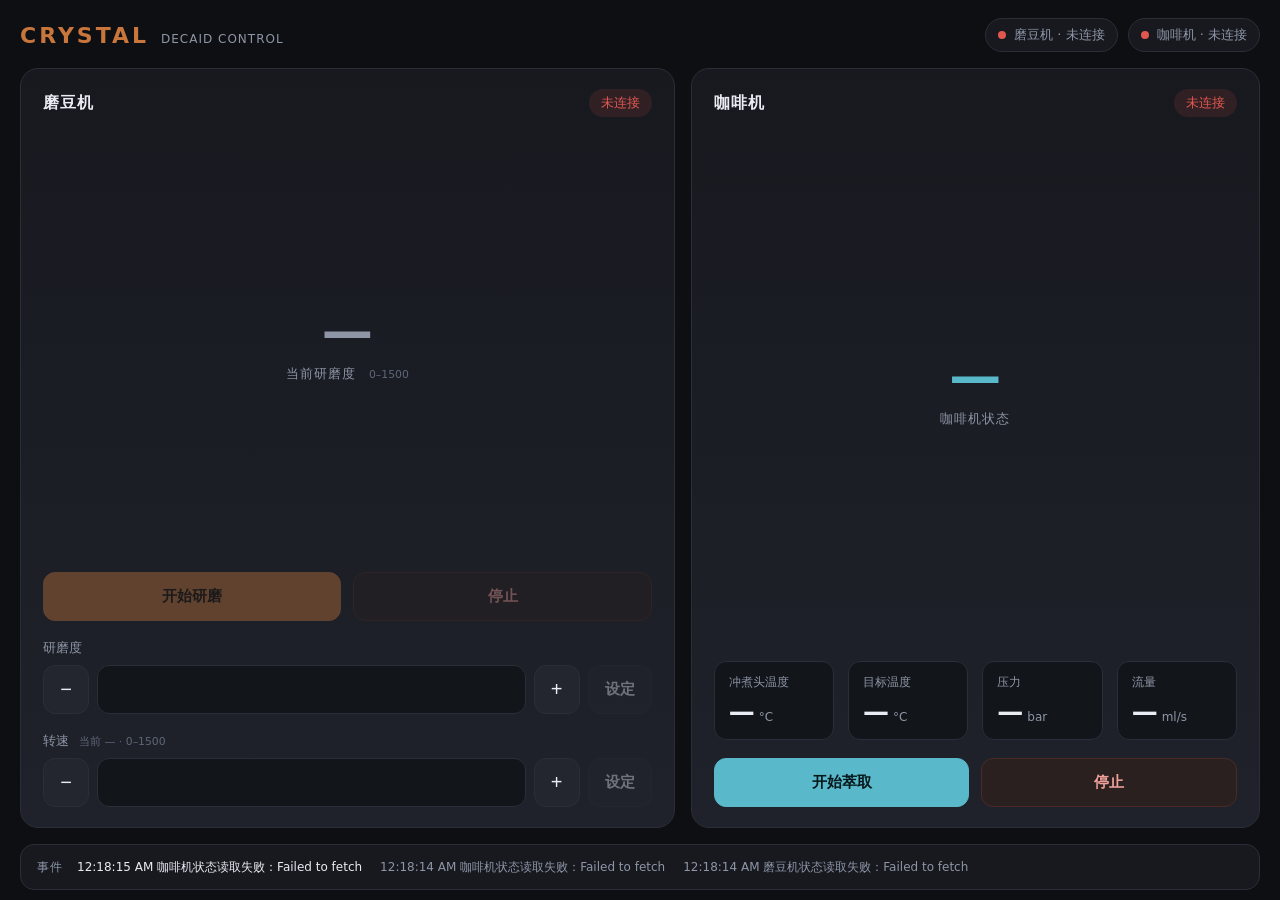
<file: skin/crystal-grinder-ui/index.html>
<!DOCTYPE html>
<html lang="zh-CN">
<head>
  <meta charset="utf-8" />
  <meta name="viewport" content="width=device-width, initial-scale=1, viewport-fit=cover" />
  <title>CRYSTAL Control</title>
  <link rel="stylesheet" href="style.css" />
</head>
<body>
  <header class="bar">
    <div class="brand">
      <span class="mark">CRYSTAL</span>
      <span class="sub">Decaid control</span>
    </div>
    <div class="pills">
      <span class="pill" id="grinder-pill"><i></i><span id="grinder-pill-text">磨豆机</span></span>
      <span class="pill" id="machine-pill"><i></i><span id="machine-pill-text">咖啡机</span></span>
    </div>
  </header>

  <main class="grid">
    <section class="card grinder">
      <div class="card-head">
        <h2>磨豆机</h2>
        <span class="state" id="grinder-state">—</span>
      </div>

      <div class="hero">
        <div class="hero-value" id="setting-hero">—</div>
        <div class="hero-label">当前研磨度 <small>0–1500</small></div>
      </div>

      <div class="actions">
        <button class="btn primary" id="start">开始研磨</button>
        <button class="btn danger" id="stop">停止</button>
      </div>

      <div class="control">
        <label for="setting">研磨度</label>
        <div class="row">
          <button class="step" data-step="-10" data-target="setting">−</button>
          <input id="setting" type="number" min="0" max="1500" step="1" inputmode="numeric" />
          <button class="step" data-step="10" data-target="setting">+</button>
          <button class="btn" id="apply-setting">设定</button>
        </div>
      </div>

      <div class="control">
        <label for="rpm">转速 <small>当前 <span id="rpm-now">—</span> · 0–1500</small></label>
        <div class="row">
          <button class="step" data-step="-50" data-target="rpm">−</button>
          <input id="rpm" type="number" min="0" max="1500" step="1" inputmode="numeric" />
          <button class="step" data-step="50" data-target="rpm">+</button>
          <button class="btn" id="apply-rpm">设定</button>
        </div>
      </div>
    </section>

    <section class="card machine">
      <div class="card-head">
        <h2>咖啡机</h2>
        <span class="state" id="machine-state">—</span>
      </div>

      <div class="hero">
        <div class="hero-value machine-value" id="machine-hero">—</div>
        <div class="hero-label">咖啡机状态</div>
      </div>

      <div class="readout">
        <div class="metric">
          <span class="label">冲煮头温度</span>
          <span class="value"><span id="group-temp">—</span><small>°C</small></span>
        </div>
        <div class="metric">
          <span class="label">目标温度</span>
          <span class="value"><span id="target-temp">—</span><small>°C</small></span>
        </div>
        <div class="metric">
          <span class="label">压力</span>
          <span class="value"><span id="pressure">—</span><small>bar</small></span>
        </div>
        <div class="metric">
          <span class="label">流量</span>
          <span class="value"><span id="flow">—</span><small>ml/s</small></span>
        </div>
      </div>

      <div class="actions">
        <button class="btn primary" id="brew">开始萃取</button>
        <button class="btn danger" id="machine-idle">停止</button>
      </div>
    </section>
  </main>

  <footer class="log">
    <span class="log-title">事件</span>
    <ol id="events"></ol>
  </footer>

  <div class="toast" id="toast"></div>

  <script src="app.js"></script>
</body>
</html>
</file>
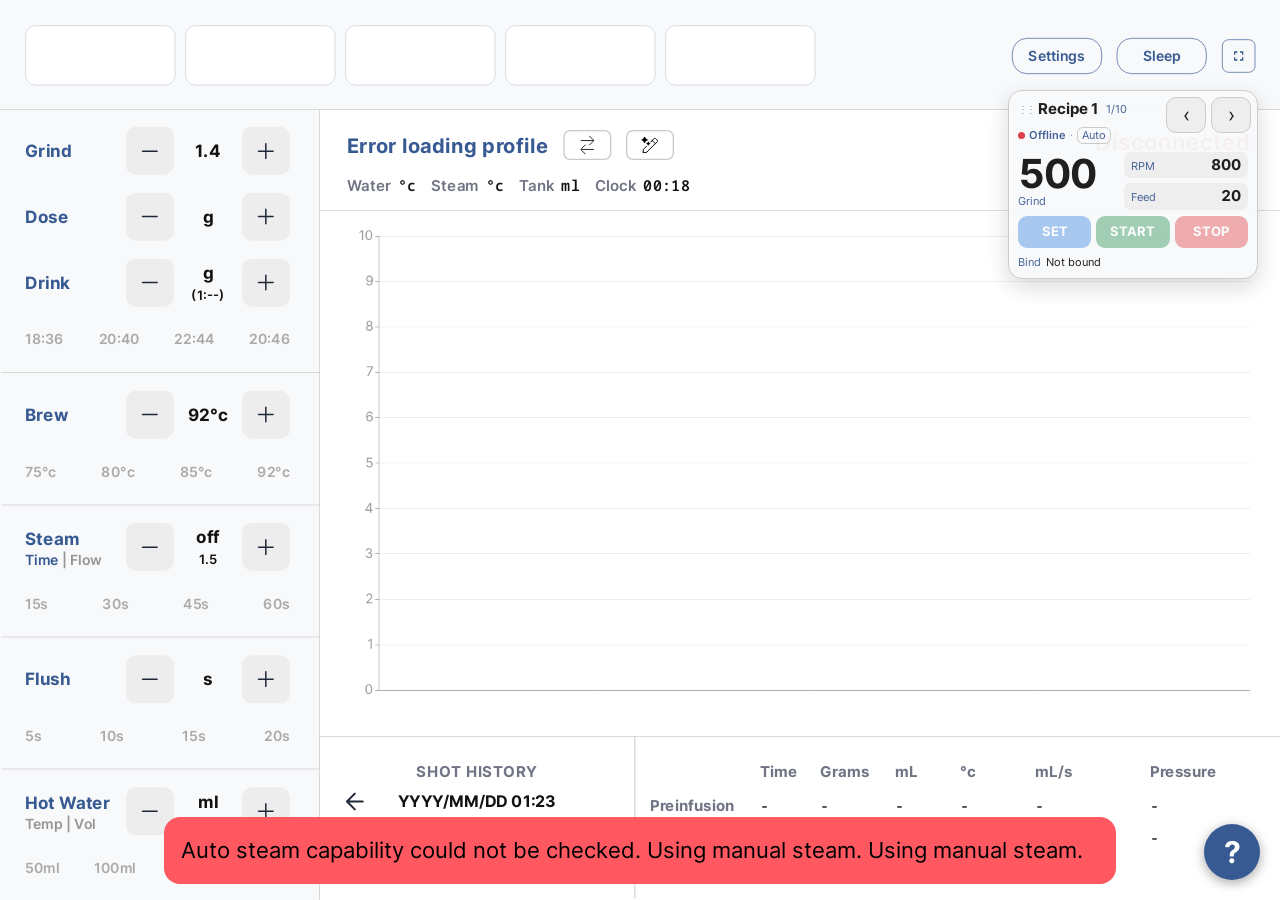
<file: skin/streamline-crystal/index.html>
<!DOCTYPE html>
<html lang="en">
<head>
    <meta charset="UTF-8">
    <meta name="viewport" content="width=device-width, initial-scale=1.0, interactive-widget=overlays-content">
    <title>Streamline</title>
    <script type="importmap">
    {
        "imports": {
            "src/": "./src/"
        }
    }
    </script>
    <script>
        (function() {
            const storedTheme = localStorage.getItem('theme');
            if (storedTheme) {
                document.documentElement.setAttribute('data-theme', storedTheme);
            // } else if (window.matchMedia && window.matchMedia('(prefers-color-scheme: dark)').matches) {
            //     // Check for system preference if no theme is stored
            //     document.documentElement.setAttribute('data-theme', 'dark');
            //     localStorage.setItem('theme', 'dark');
            } else {
                // Default to light if no preference is stored or detected
                document.documentElement.setAttribute('data-theme', 'light');
                localStorage.setItem('theme', 'light');
            }
        })();
    </script>
    <link rel="icon" type="image/png" href="//fast.decentespresso.com/favicon-32x32.png" sizes="32x32">
    <link href="src/css/app.css" rel="stylesheet" type="text/css" />
    <link href="src/css/dark-mode.css" rel="stylesheet" type="text/css" />
    <link href="src/css/main.css" rel="stylesheet" type="text/css" />
    <link href="src/css/crystal-grinder.css?v=19" rel="stylesheet" type="text/css" />
    <script src="src/modules/reconnecting-websocket.js" defer></script>
    <!-- First module in: installs the localStorage→KV mirror and starts the
         hydrate fetch before anything reads a preference. -->
    <script src="src/modules/settingsSync.js" type="module"></script>
    <script src="src/modules/app.js" type="module"></script>
    <script src="src/modules/crystal-grinder-panel.js?v=19" type="module"></script>
</head>
<body class="bg-[var(--bgmain-color)] min-h-screen">
    <div id="scaling-container" class=" text-clip">
        <div id="scaled-content" class="">
        <div id="main-page">

    <!-- Header -->
    <header class="bg-[var(--box-color)] border-b border-[var(--border-primary)] w-full h-[165px] relative" role="banner">
        <!-- DYE2 strip mode toggle: P (profiles, default) / F (auto-favs) / R (recipes).
             Extends Figma 2386:1116 (F/R) with a P pill on top. See src/modules/dyeStrip.js. -->
        <!-- Hidden via inline display:none (not the `hidden` attr — a Tailwind `flex`
             display utility would override [hidden]). dyeStrip.js reveals it when DYE2 is enabled. -->
        <div id="dye-strip-toggle" class="absolute left-[18px] top-[37.5px] w-[46px] h-[90px] flex flex-col gap-[4px] z-10" role="tablist" aria-label="Header strip mode" style="display:none">
            <button id="dye-toggle-P" type="button" role="tab" aria-label="Profile favourites" class="flex-1 flex items-center justify-center rounded-[12px] border-2 border-[var(--mimoja-blue-v2)] text-[20px] font-bold">P</button>
            <button id="dye-toggle-F" type="button" role="tab" aria-label="Auto favourites" class="flex-1 flex items-center justify-center rounded-[12px] border-2 border-[var(--mimoja-blue-v2)] text-[20px] font-bold">F</button>
            <button id="dye-toggle-R" type="button" role="tab" aria-label="Recipes" class="flex-1 flex items-center justify-center rounded-[12px] border-2 border-[var(--mimoja-blue-v2)] text-[20px] font-bold">R</button>
        </div>
        <!-- Profile Favorites (P mode — existing behaviour, untouched logic). Stock
             position left-[37.5px]; dyeStrip.js shifts it to left-[80px] only when DYE2 is enabled. -->
        <nav id="profile-fav-nav" class="absolute left-[37.5px] top-[37.5px] flex gap-[15px]" aria-label="Favorite Profiles">
            <button id="fav-profile-btn-0" class="flex justify-center items-center text-balance px-3 leading-tight overflow-hidden [overflow-wrap:anywhere] border-[var(--profile-button-outline-color)] bg-[var(--profile-button-background-color)] text-[var(--profile-button-text-color)] w-[225px] h-[90px] text-[21px] rounded-[15px] border-[1.5px] font-semibold" aria-label="Favorite profile 1"> </button>
            <button id="fav-profile-btn-1" class="flex justify-center items-center text-balance px-3 leading-tight overflow-hidden [overflow-wrap:anywhere] border-[var(--profile-button-outline-color)] bg-[var(--profile-button-background-color)] text-[var(--profile-button-text-color)] w-[225px] h-[90px] text-[21px] rounded-[15px] border-[1.5px] font-semibold" aria-label="Favorite profile 2"> </button>
            <button id="fav-profile-btn-2" class="flex justify-center items-center text-balance px-3 leading-tight overflow-hidden [overflow-wrap:anywhere] border-[var(--profile-button-outline-color)] bg-[var(--profile-button-background-color)] text-[var(--profile-button-text-color)] w-[225px] h-[90px] text-[21px] rounded-[15px] border-[1.5px] font-semibold" aria-label="Favorite profile 3"> </button>
            <button id="fav-profile-btn-3" class="flex justify-center items-center text-balance px-3 leading-tight overflow-hidden [overflow-wrap:anywhere] border-[var(--profile-button-outline-color)] bg-[var(--profile-button-background-color)] text-[var(--profile-button-text-color)] w-[225px] h-[90px] text-[21px] rounded-[15px] border-[1.5px] font-semibold" aria-label="Favorite profile 4"></button>
            <button id="fav-profile-btn-4" class="flex justify-center items-center text-balance px-3 leading-tight overflow-hidden [overflow-wrap:anywhere] border-[var(--profile-button-outline-color)] bg-[var(--profile-button-background-color)] text-[var(--profile-button-text-color)] w-[225px] h-[90px] text-[21px] rounded-[15px] border-[1.5px] font-semibold" aria-label="Favorite profile 5"></button>
        </nav>
        <!-- DYE2 auto-fav / recipe strip (F & R modes). Filled by src/modules/dyeStrip.js;
             occupies the same slot as the profile nav and is hidden in P mode. -->
        <nav id="dye-strip" class="absolute left-[80px] top-[37.5px] flex gap-[15px]" aria-label="DYE2 favourites and recipes" style="display:none"></nav>
        <!-- Right side controls -->
        <div id="header-right-controls" class="absolute right-[37.5px] top-[57px] flex items-center gap-[22.5px]">
            <!-- DYE: opens the DYE2 plugin dashboard (Figma 2386:893). Wired in dyeStrip.js. -->
            <button id="dye-open-btn" class="settings-button flex justify-center items-center min-h-0 w-[135px] h-[53.7px] whitespace-nowrap border-[1.5px] border-solid border-[var(--mimoja-blue-v2)] text-[var(--mimoja-blue-v2)] rounded-[22.5px] text-[21px] font-semibold" aria-label="Open DYE" style="display:none">DYE</button>
            <button id="settings-btn" class="settings-button flex justify-center items-center min-h-0 w-[135px] h-[53.7px] whitespace-nowrap border-[1.5px] border-solid border-[var(--mimoja-blue-v2)] text-[var(--mimoja-blue-v2)] rounded-[22.5px] text-[21px] font-semibold" data-i18n-key="Settings" data-fit-text>Settings</button>
            <button id="sleep-button" class="flex justify-center items-center min-h-0 w-[135px] h-[53.7px] whitespace-nowrap border-[1.5px] border-[var(--mimoja-blue-v2)] text-[var(--mimoja-blue-v2)] rounded-[22.5px] text-[21px] font-semibold" data-i18n-key="Sleep" data-fit-text>Sleep</button>
            <button id="fullscreen-toggle-btn" title="Toggle fullscreen" class="  w-[50px] h-[50px] flex items-center justify-center  border border-[var(--mimoja-blue-v2)] rounded-[10px]  text-[var(--mimoja-blue-v2)]" aria-label="Toggle Fullscreen">
                <svg class="enter-fullscreen-icon w-50 h-50" aria-hidden="true" xmlns="http://www.w3.org/2000/svg" width="24" height="24" viewBox="0 0 24 24" fill="currentColor"><path d="M7 14H5v5h5v-2H7v-3zm-2-4h2V7h3V5H5v5zm12 7h-3v2h5v-5h-2v3zM14 5v2h3v3h2V5h-5z"/></svg>
                <svg class="exit-fullscreen-icon w-6 h-6 " aria-hidden="true" xmlns="http://www.w3.org/2000/svg" width="18" height="18" viewBox="0 0 24 24" fill="currentColor" style="display: none;"><path d="M5 16h3v3h2v-5H5v2zm3-8H5v2h5V5H8v3zm6 11h2v-3h3v-2h-5v5zm2-11V5h-2v5h5V8h-3z"/></svg>
            </button>
        </div>
    </header>

    <div class="flex-grow flex">
        <!-- Left Sidebar: Shot Settings -->
        <aside id="shot-settings" class="bg-[var(--box-color)] pl-[37.5px] pr-3 md:pr-[6px] py-3 flex flex-col justify-around border-r border-[var(--border-primary)] w-[480px] h-[1036px]" aria-label="Shot Settings">
            <!-- Grind -->
            <div id="grind-section" class="flex justify-start items-center gap-[39px]">
                <span id="grind-label" class="w-[112.5px] text-[var(--left-label-text)] text-[25.5px] font-bold break-words" data-i18n-key="Grind">Grind</span>
                <div class="relative w-[246px] h-[72px]">
                    <button id="grind-minus" class="absolute left-[0px] top-1/2 -translate-y-1/2 w-[72px] h-[72px] bg-[var(--button-grey)] rounded-[15px] flex items-center justify-center" aria-label="Decrease Grind"><svg aria-hidden="true" width="37.5" height="37.5" viewBox="0 0 50 50" fill="none" xmlns="http://www.w3.org/2000/svg"><path d="M10.416 25H39.5827" stroke="currentColor" stroke-width="3" stroke-linecap="round" stroke-linejoin="round"/></svg></button>
                    <span id="grind-value" class="absolute left-1/2 top-1/2 -translate-x-1/2 -translate-y-1/2 w-[72px] text-center text-[var(--text-primary)] text-[25.5px] font-bold" aria-labelledby="grind-label">1.4</span>
                    <button id="grind-plus" class="absolute left-[174px] top-1/2 -translate-y-1/2 w-[72px] h-[72px] bg-[var(--button-grey)] rounded-[15px] flex items-center justify-center" aria-label="Increase Grind"><svg aria-hidden="true" width="37.5" height="37.5" viewBox="0 0 50 50" fill="none" xmlns="http://www.w3.org/2000/svg"><path d="M24.9993 10.4165V39.5832M10.416 24.9998H39.5827" stroke="currentColor" stroke-width="3" stroke-linecap="round" stroke-linejoin="round"/></svg></button>
                </div>
            </div>
            <!-- Dose In -->
            <div id="dose-section" class="flex justify-start items-center gap-[39px]">
                <span id="dose-label" class="w-[112.5px] text-[var(--left-label-text)] text-[25.5px] font-bold break-words" data-i18n-key="Dose">Dose</span>
                <div class="relative w-[246px] h-[72px]">
                    <button id="dose-in-minus" class="absolute left-[0px] top-1/2 -translate-y-1/2 w-[72px] h-[72px] bg-[var(--button-grey)] rounded-[15px] flex items-center justify-center" aria-label="Decrease Dose"><svg aria-hidden="true" width="37.5" height="37.5" viewBox="0 0 50 50" fill="none" xmlns="http://www.w3.org/2000/svg"><path d="M10.416 25H39.5827" stroke="currentColor" stroke-width="3" stroke-linecap="round" stroke-linejoin="round"/></svg></button>
                    <span id="dose-in-value" class="absolute left-1/2 top-1/2 -translate-x-1/2 -translate-y-1/2 w-[72px] text-center text-[var(--text-primary)] text-[25.5px] font-bold" aria-labelledby="dose-label">g</span>
                    <button id="dose-in-plus" class="absolute left-[174px] top-1/2 -translate-y-1/2 w-[72px] h-[72px] bg-[var(--button-grey)] rounded-[15px] flex items-center justify-center" aria-label="Increase Dose"><svg aria-hidden="true" width="37.5" height="37.5" viewBox="0 0 50 50" fill="none" xmlns="http://www.w3.org/2000/svg"><path d="M24.9993 10.4165V39.5832M10.416 24.9998H39.5827" stroke="currentColor" stroke-width="3" stroke-linecap="round" stroke-linejoin="round"/></svg></button>
                </div>
            </div>
            <!-- Drink out -->
            <div id="drink-section" class="flex justify-start items-center gap-[39px]">
                <span id="drink-label" class="w-[112.5px] text-[var(--left-label-text)] text-[25.5px] font-bold break-words" data-i18n-key="Drink">Drink</span>
                <div class="relative w-[246px] h-[72px]">
                    <button id="drink-out-minus" class="absolute left-[0px] top-1/2 -translate-y-1/2 w-[72px] h-[72px] bg-[var(--button-grey)] rounded-[15px] flex items-center justify-center" aria-label="Decrease Drink Amount"><svg aria-hidden="true" width="37.5" height="37.5" viewBox="0 0 50 50" fill="none" xmlns="http://www.w3.org/2000/svg"><path d="M10.416 25H39.5827" stroke="currentColor" stroke-width="3" stroke-linecap="round" stroke-linejoin="round"/></svg></button>
                    <div class="absolute left-1/2 top-1/2 -translate-x-1/2 -translate-y-1/2 w-[72px] text-center" aria-labelledby="drink-label">
                        <span id="drink-out-value" class="text-[var(--text-primary)] text-[25.5px] font-bold block">g</span>
                        <span id="drink-ratio-value" class="text-[var(--text-primary)] text-[19.5px] font-semibold block">(1:2.3)</span>
                    </div>
                    <button id="drink-out-plus" class="absolute left-[174px] top-1/2 -translate-y-1/2 w-[72px] h-[72px] bg-[var(--button-grey)] rounded-[15px] flex items-center justify-center" aria-label="Increase Drink Amount"><svg aria-hidden="true" width="37.5" height="37.5" viewBox="0 0 50 50" fill="none" xmlns="http://www.w3.org/2000/svg"><path d="M24.9993 10.4165V39.5832M10.416 24.9998H39.5827" stroke="currentColor" stroke-width="3" stroke-linecap="round" stroke-linejoin="round"/></svg></button>
                </div>
            </div>
            <div id="drink-out-presets" class="w-[397.5px] h-[45px] flex justify-between items-center " aria-label="Drink amount presets">
                <button id="drink-out-preset-1" class="justify-center text-left text-[var(--preset-value-color)] text-[21px] font-semibold">18:36</button>
                <button id="drink-out-preset-2" class="text-center justify-center text-[var(--preset-value-color)] text-[21px] font-semibold">20:40</button>
                <button id="drink-out-preset-3" class="text-center justify-center text-[var(--preset-value-color)] text-[21px] font-semibold">22:44</button>
                <button id="drink-out-preset-4" class="text-left justify-center  text-[var(--preset-value-color)] text-[21px] font-semibold">20:46</button>
            </div>
            <div class="border-t border-[var(--border-primary)] w-[480px] ml-[-36px] mr-[-24px]" role="separator"></div>
            <!-- Temp -->
             <div id="brew-section" class="flex justify-start items-center gap-[39px]">
                <span id="brew-label" class="w-[112.5px] text-[var(--left-label-text)] text-[25.5px] font-bold break-words" data-i18n-key="Brew">Brew</span>
                <div class="relative w-[246px] h-[72px]">
                    <button id="temp-minus" class="absolute left-[0px] top-1/2 -translate-y-1/2 w-[72px] h-[72px] bg-[var(--button-grey)] rounded-[15px] flex items-center justify-center" aria-label="Decrease Brew Temperature"><svg aria-hidden="true" width="37.5" height="37.5" viewBox="0 0 50 50" fill="none" xmlns="http://www.w3.org/2000/svg"><path d="M10.416 25H39.5827" stroke="currentColor" stroke-width="3" stroke-linecap="round" stroke-linejoin="round"/></svg></button>
                    <span id="temp-value" class="absolute left-1/2 top-1/2 -translate-x-1/2 -translate-y-1/2 w-[72px] text-center text-[var(--text-primary)] text-[25.5px] font-bold" aria-labelledby="brew-label">92°c</span>
                    <button id="temp-plus" class="absolute left-[174px] top-1/2 -translate-y-1/2 w-[72px] h-[72px] bg-[var(--button-grey)] rounded-[15px] flex items-center justify-center" aria-label="Increase Brew Temperature"><svg aria-hidden="true" width="37.5" height="37.5" viewBox="0 0 50 50" fill="none" xmlns="http://www.w3.org/2000/svg"><path d="M24.9993 10.4165V39.5832M10.416 24.9998H39.5827" stroke="currentColor" stroke-width="3" stroke-linecap="round" stroke-linejoin="round"/></svg></button>
                </div>
            </div>
            <div id="temp-presets" class="w-[397.5px] h-[45px] flex justify-between items-center " aria-label="Temperature presets">
                <button id="temp-preset-75" class="justify-center text-[var(--preset-value-color)] text-[21px] font-semibold">75°c</button>
                <button id="temp-preset-80" class="justify-center text-[var(--preset-value-color)] text-[21px] font-semibold">80°c</button>
                <button id="temp-preset-85" class="justify-center text-[var(--preset-value-color)] text-[21px] font-semibold">85°c</button>
                <button id="temp-preset-92" class="justify-center text-[var(--preset-value-color)] text-[21px] font-semibold">92°c</button>
            </div>
             <div class="border-t border-[var(--border-primary)] w-[480px] ml-[-36px] mr-[-24px]" role="separator"></div>
            <!-- Steam -->
            <div id="steam-section" class="flex justify-start items-center gap-[19.5px]">
                <div class="w-[132px]">
                    <span id="steam-label" class="text-[var(--left-label-text)] text-[25.5px] font-bold block" data-i18n-key="Steam">Steam</span>
                    <span id="steam-mode-toggle" class="w-[132px] text-[var(--low-contrast-white)] text-[21px] font-semibold text-nowrap block leading-6 cursor-pointer" role="button" tabindex="0" aria-label="Toggle Steam Mode">
                        <span id="steam-mode-standard"><span id="steam-mode-time" data-i18n-key="Time">Time</span><span id="steam-mode-milk" data-i18n-key="Milk" style="display:none">Milk</span> | <span id="steam-mode-flow" data-i18n-key="Flow">Flow</span></span><span id="steam-mode-auto" data-fit-text style="display:none;width:114px"><span data-steam-mode="auto">Auto</span> | <span data-steam-mode="flow" title="Flow">F</span> | <span data-steam-mode="time" title="Time">T</span></span>
                    </span>
                </div>
                <div class="relative w-[246px] h-[72px]">
                    <button id="steam-minus" class="absolute left-[0px] top-1/2 -translate-y-1/2 w-[72px] h-[72px] bg-[var(--button-grey)] rounded-[15px] flex items-center justify-center" aria-label="Decrease Steam Setting"><svg aria-hidden="true" width="37.5" height="37.5" viewBox="0 0 50 50" fill="none" xmlns="http://www.w3.org/2000/svg"><path d="M10.416 25H39.5827" stroke="currentColor" stroke-width="3" stroke-linecap="round" stroke-linejoin="round"/></svg></button>
                    <div class="absolute left-1/2 top-1/2 -translate-x-1/2 -translate-y-1/2 w-[72px] text-center" aria-labelledby="steam-label">
                        <span id="steam-duration-value" class="text-[var(--text-primary)] text-[25.5px] font-bold block">30s</span>
                        <span id="steam-flow-value" class="text-[var(--text-primary)] text-[19.5px] font-semibold block">1.0ml/s</span>
                    </div>
                    <button id="steam-plus" class="absolute left-[174px] top-1/2 -translate-y-1/2 w-[72px] h-[72px] bg-[var(--button-grey)] rounded-[15px] flex items-center justify-center" aria-label="Increase Steam Setting"><svg aria-hidden="true" width="37.5" height="37.5" viewBox="0 0 50 50" fill="none" xmlns="http://www.w3.org/2000/svg"><path d="M24.9993 10.4165V39.5832M10.416 24.9998H39.5827" stroke="currentColor" stroke-width="3" stroke-linecap="round" stroke-linejoin="round"/></svg></button>
                </div>
            </div>
            <div id="steam-presets" class="w-[397.5px] h-[45px] flex justify-between items-center " aria-label="Steam duration presets">
                <button id="steam-preset-1" class="justify-center text-[var(--preset-value-color)] text-[21px] font-semibold">15s</button>
                <button id="steam-preset-2" class="justify-center text-[var(--preset-value-color)] text-[21px] font-semibold">30s</button>
                <button id="steam-preset-3" class="justify-center text-[var(--preset-value-color)] text-[21px] font-semibold">45s</button>
                <button id="steam-preset-4" class="justify-center text-[var(--preset-value-color)] text-[21px] font-semibold">60s</button>
            </div>
            <div id="steam-auto-presets" class="w-[397.5px] h-[45px] flex justify-between items-center hidden" aria-label="Calculate steam time by pitcher">
                <span id="steam-auto-setup" style="font-size:18px;line-height:20px" data-i18n-key="Set up pitchers in Settings > Extensions">Set up pitchers in Settings &gt; Extensions</span>
                <button type="button" data-auto-pitcher="small" class="justify-center text-[var(--preset-value-color)] text-[21px] font-semibold" style="min-width:72px;height:42px" aria-label="Calculate with small pitcher selection" aria-pressed="false">S</button>
                <button type="button" data-auto-pitcher="medium" class="justify-center text-[var(--preset-value-color)] text-[21px] font-semibold" style="min-width:72px;height:42px" aria-label="Calculate with medium pitcher selection" aria-pressed="false">M</button>
                <button type="button" data-auto-pitcher="large" class="justify-center text-[var(--preset-value-color)] text-[21px] font-semibold" style="min-width:72px;height:42px" aria-label="Calculate with large pitcher selection" aria-pressed="false">L</button>
                <button type="button" data-auto-pitcher="auto" class="justify-center text-[var(--preset-value-color)] text-[21px] font-semibold" style="min-width:72px;height:42px" aria-label="Calculate with auto pitcher selection" aria-pressed="false">Auto</button>
            </div>
            <div id="steam-milk-presets" class="w-[397.5px] h-[45px] flex justify-between items-center hidden" aria-label="Milk stop temperature presets">
                <button id="steam-milk-preset-1" class="justify-center text-[var(--preset-value-color)] text-[21px] font-semibold">55°c</button>
                <button id="steam-milk-preset-2" class="justify-center text-[var(--preset-value-color)] text-[21px] font-semibold">60°c</button>
                <button id="steam-milk-preset-3" class="justify-center text-[var(--preset-value-color)] text-[21px] font-semibold">65°c</button>
                <button id="steam-milk-preset-4" class="justify-center text-[var(--preset-value-color)] text-[21px] font-semibold">70°c</button>
            </div>
            <div id="steam-flow-presets" class="w-[397.5px] h-[45px] flex justify-between items-center " aria-label="Steam flow presets">
                <button id="steam-flow-preset-1" class="justify-center text-[var(--preset-value-color)] text-[21px] font-semibold">0.5ml/s</button>
                <button id="steam-flow-preset-2" class="justify-center text-[var(--preset-value-color)] text-[21px] font-semibold">1.0ml/s</button>
                <button id="steam-flow-preset-3" class="justify-center text-[var(--preset-value-color)] text-[21px] font-semibold">1.5ml/s</button>
                <button id="steam-flow-preset-4" class="justify-center text-[var(--preset-value-color)] text-[21px] font-semibold">2.0ml/s</button>
            </div>
            <div class="border-t border-[var(--border-primary)] w-[480px] ml-[-36px] mr-[-24px]" role="separator"></div>
            <!-- Flush -->
            <div id="flush-section" class="flex justify-start items-center gap-[19.5px]">
                <span id="flush-label" class="w-[132px] text-[var(--left-label-text)] text-[25.5px] font-bold" data-i18n-key="Flush">Flush</span>
                <div class="relative w-[246px] h-[72px]">
                    <button id="flush-minus" class="absolute left-[0px] top-1/2 -translate-y-1/2 w-[72px] h-[72px] bg-[var(--button-grey)] rounded-[15px] flex items-center justify-center" aria-label="Decrease Flush Duration"><svg aria-hidden="true" width="37.5" height="37.5" viewBox="0 0 50 50" fill="none" xmlns="http://www.w3.org/2000/svg"><path d="M10.416 25H39.5827" stroke="currentColor" stroke-width="3" stroke-linecap="round" stroke-linejoin="round"/></svg></button>
                    <span id="flush-value" class="absolute left-1/2 top-1/2 -translate-x-1/2 -translate-y-1/2 w-[72px] text-center text-[var(--text-primary)] text-[25.5px] font-bold" aria-labelledby="flush-label">s</span>
                    <button id="flush-plus" class="absolute left-[174px] top-1/2 -translate-y-1/2 w-[72px] h-[72px] bg-[var(--button-grey)] rounded-[15px] flex items-center justify-center" aria-label="Increase Flush Duration"><svg aria-hidden="true" width="37.5" height="37.5" viewBox="0 0 50 50" fill="none" xmlns="http://www.w3.org/2000/svg"><path d="M24.9993 10.4165V39.5832M10.416 24.9998H39.5827" stroke="currentColor" stroke-width="3" stroke-linecap="round" stroke-linejoin="round"/></svg></button>
                </div>
            </div>
                <div id="flush-presets" class="w-[397.5px] h-[45px] flex justify-between items-center " aria-label="Flush duration presets">
                <button id="flush-preset-0" class="justify-center text-[var(--preset-value-color)] text-[21px] font-semibold">5s</button>
                <button id="flush-preset-1" class="justify-center text-[var(--preset-value-color)] text-[21px] font-semibold">10s</button>
                <button id="flush-preset-2" class="justify-center text-[var(--preset-value-color)] text-[21px] font-semibold">15s</button>
                <button id="flush-preset-3" class="justify-center text-[var(--preset-value-color)] text-[21px] font-semibold">20s</button>
                </div>

            <div class="border-t border-[var(--border-primary)] w-[480px] ml-[-36px] mr-[-24px]" role="separator"></div>
            <!-- Hot Water -->
            <!-- The +/- column starts at label width + gap, and every row above puts it
                 at 150px (130+20 for Grind/Dose/Drink/Brew, 114+36 for Steam/Flush).
                 "Hot Water" needs the wider 150px label, so the gap goes to 0 to keep
                 the buttons on that same 150px line. -->
            <div id="hotwater-section" class="flex justify-start items-center gap-[19.5px]">
                <div class="w-[132px]">
                    <span id="hotwater-label" class="text-[var(--left-label-text)] text-[25.5px] font-bold block text-nowrap" data-i18n-key="Hot Water">Hot Water</span>
                    <span id="hot-water-mode-toggle" class="w-[132px] text-[var(--low-contrast-white)] text-[21px] font-semibold text-nowrap block leading-6 cursor-pointer" role="button" tabindex="0" aria-label="Toggle Hot Water Mode">
                        <span id="hot-water-mode-temp" data-i18n-key="Temp">Temp</span> | <span id="hot-water-mode-vol" data-i18n-key="Vol">Vol</span>
                    </span>
                </div>
                <div class="relative w-[246px] h-[72px]">
                    <button id="hot-water-vol-minus" class="absolute left-[0px] top-1/2 -translate-y-1/2 w-[72px] h-[72px] bg-[var(--button-grey)] rounded-[15px] flex items-center justify-center" aria-label="Decrease Hot Water Amount"><svg aria-hidden="true" width="37.5" height="37.5" viewBox="0 0 50 50" fill="none" xmlns="http://www.w3.org/2000/svg"><path d="M10.416 25H39.5827" stroke="currentColor" stroke-width="3" stroke-linecap="round" stroke-linejoin="round"/></svg></button>
                    <div class="absolute left-1/2 top-1/2 -translate-x-1/2 -translate-y-1/2 w-[72px] text-center" aria-labelledby="hotwater-label">
                        <span id="hot-water-vol-value" class="text-[var(--text-primary)] text-[25.5px] font-bold block">ml</span>
                        <span id="hot-water-temp-value" class="text-[var(--text-primary)] text-[19.5px] font-semibold block">°C</span>
                    </div>
                    <button id="hot-water-vol-plus" class="absolute left-[174px] top-1/2 -translate-y-1/2 w-[72px] h-[72px] bg-[var(--button-grey)] rounded-[15px] flex items-center justify-center" aria-label="Increase Hot Water Amount"><svg aria-hidden="true" width="37.5" height="37.5" viewBox="0 0 50 50" fill="none" xmlns="http://www.w3.org/2000/svg"><path d="M24.9993 10.4165V39.5832M10.416 24.9998H39.5827" stroke="currentColor" stroke-width="3" stroke-linecap="round" stroke-linejoin="round"/></svg></button>
                </div>
            </div>
            <div id="hotwater-presets" class="w-[397.5px] h-[45px] flex justify-between items-center " aria-label="Hot water presets">
                <button id="hotwater-temp-preset0" class="justify-center text-[var(--preset-value-color)] text-[21px] font-semibold">75°c</button>
                <button id="hotwater-temp-preset1" class="text-center justify-center text-[var(--preset-value-color)] text-[21px] font-semibold">80°c</button>
                <button id="hotwater-temp-preset2" class="text-center justify-center text-[var(--preset-value-color)] text-[21px] font-semibold">85°c</button>
                <button id="hotwater-temp-preset3" class="text-right justify-center text-[var(--preset-value-color)] text-[21px] font-semibold">92°c</button>
            </div>
        </aside>

        <!-- Main Content: Graph and Status -->
        <main class="flex flex-col min-h-0 min-w-0 bg-[var(--bgmain-color)] flex-grow" role="main">
            <!-- Outer flex row: left content column + GHC column (791px = 116 header + 675 chart) -->
            <div id="main-row" class="flex flex-row">
                <!-- Left column: header + chart -->
                <div class="flex flex-col flex-1 min-w-0">
                    <div class="relative h-[150px]">
                        <div class="absolute top-[30px] left-[40px] right-[44px]">
                            <!-- Reserve #machine-status' 556px box (plus a 12px gutter) so the name and
                                 its buttons can never run under it. That box is anchored right-[44px] in
                                 the same band, and the band loses 172px when #ghc-controls is shown, so
                                 the budget has to be measured from the right edge, not assumed. -->
                            <div class="flex items-center gap-[22px] max-w-[calc(100%_-_568px)]">
                                <!-- max-w (not w): the h1 shrinks to the name's actual width so the
                                     buttons sit right next to short names, and only clips to 556px +
                                     ellipsis for a name that would otherwise run long. min-w-0 + truncate
                                     let it give way first when the GHC column narrows the band.
                                     textContent is unaffected, so the title-matching lookups in
                                     profileManager/profile_selector still see the full name. -->
                                <h1 id="profile-name" class="max-w-[556px] min-w-0 shrink truncate py-[6px] -my-[6px] justify-start text-[var(--mimoja-blue-v2)] text-nowrap text-[30px] font-bold font-['Inter'] leading-8 tracking-wide no-select" aria-live="polite">
                                    Current Profile
                                </h1>
                                <!-- Explicit header affordances for the two actions that are otherwise
                                     only reachable by long-pressing #profile-name (app.js keeps that
                                     context menu as the secondary path). -->
                                <button id="profile-select-btn" class="shrink-0 header-icon-btn" aria-label="Browse Profiles">
                                    <img src="src/ui/icons/icon_profile_select.svg" alt="" class="w-full h-full" aria-hidden="true">
                                </button>
                                <button id="profile-edit-btn" class="shrink-0 header-icon-btn" aria-label="Edit Profile">
                                    <img src="src/ui/icons/icon_profile_edit.svg" alt="" class="w-[25px] h-[25px]" aria-hidden="true">
                                </button>
                            </div>
                            <!-- min-w-full so Weight's ml-auto has room to push right, while the row
                                 still grows past it for a long-language line — i18n.fitTelemetry
                                 watches the row's own box to decide when to scale it down. -->
                            <div id="telemetry-row" class="h-9 pt-10 inline-flex min-w-full justify-start items-center gap-[22px] whitespace-nowrap" aria-label="Machine Telemetry">
                                <p id="mix-info-container"><span class="text-[var(--data-card-title-text-color)] text-[22.5px] font-semibold font-['Inter'] leading-6" data-i18n-key="Water">Water</span>&nbsp;&nbsp;<span id="data-mix-temp" class="text-[var(--text-primary)] text-[22.5px] font-semibold font-['NotoSansMono'] leading-6">°c</span></p>
                                <!-- Group-head temperature, labelled "Puck": only meaningful while a shot
                                     is pulling, so ui.updateMachineStatus shows it for MachineState.ESPRESSO
                                     and hides it again for every other state. The data ids stay "group". -->
                                <div id="puck-info-container" style="display: none;">
                                    <p><span class="text-[var(--data-card-title-text-color)] text-[22.5px] font-semibold font-['Inter'] leading-6" data-i18n-key="Puck">Puck</span>&nbsp;&nbsp;<span id="data-group-temp" class="text-[var(--text-primary)] text-[22.5px] font-semibold font-['NotoSansMono'] leading-6">°c</span></p>
                                </div>
                                <p><span class="text-[var(--data-card-title-text-color)] text-[22.5px] font-semibold font-['Inter'] leading-6" data-i18n-key="Steam">Steam</span>&nbsp;&nbsp;<span id="data-steam-temp" class="text-[var(--text-primary)] text-[22.5px] font-semibold font-['NotoSansMono'] leading-6">°c</span></p>
                                <p><span class="text-[var(--data-card-title-text-color)] text-[22.5px] font-semibold font-['Inter'] leading-6" data-i18n-key="Tank">Tank</span>&nbsp;&nbsp;<span id="data-tank-vol" class="text-[var(--text-primary)] text-[22.5px] font-semibold font-['NotoSansMono'] leading-6">ml</span></p>
                                <p><span class="text-[var(--data-card-title-text-color)] text-[22.5px] font-semibold font-['Inter'] leading-6" data-i18n-key="Clock">Clock</span>&nbsp;&nbsp;<span id="data-clock" class="text-[var(--text-primary)] text-[22.5px] font-semibold font-['NotoSansMono'] leading-6">--:--</span></p>
                                <!-- Live milk-probe temperature (Bengle): shown only while the probe is present (ui.updateMilkTelemetry), hidden entirely otherwise. -->
                                <div id="milk-info-container" style="display: none;">
                                    <p><span class="text-[var(--data-card-title-text-color)] text-[22.5px] font-semibold font-['Inter'] leading-6" data-i18n-key="Milk">Milk</span>&nbsp;&nbsp;<span id="data-milk-temp" class="text-[var(--text-primary)] text-[22.5px]  font-['NotoSansMono'] leading-6">°c</span></p>
                                </div>
                                <!-- Cup warmer (Bengle): live mat temperature, tap to toggle the warmer on/off. Shown only on a Bengle (app.js initCupWarmerToggle). -->
                                <div id="cupwarmer-info-container" style="display: none;" role="button" tabindex="0" aria-pressed="false" aria-label="Toggle Cup Warmer">
                                    <p><span id="cupwarmer-text" class="no-select text-[var(--mimoja-blue-v2)] text-[22.5px] font-semibold font-['Inter'] leading-6" data-i18n-key="Cups">Cups</span>&nbsp;&nbsp;<span id="data-cupwarmer-temp" class="text-[var(--mimoja-blue-v2)] text-[22.5px] font-semibold font-['NotoSansMono'] leading-6 no-select">--</span></p>
                                </div>
                                <!-- Scale weight sits hard right of the telemetry row (ml-auto), away from the machine readings. -->
                                <div id="scale-info-container" class="ml-auto" style="display: none;">
                                    <p><span id = 'weight-text' class="no-select text-[var(--data-card-title-text-color)] text-[22.5px] font-semibold font-['Inter'] leading-6" data-i18n-key="Weight"></span>&nbsp;&nbsp;<span id="data-weight" class="text-[var(--mimoja-blue-v2)] text-[22.5px] font-extrabold font-['NotoSansMono'] leading-6 no-select"> </span></p>
                                </div>
                            </div>
                        </div>
                        <div id="machine-status" class="w-[556px] absolute top-[22px] py-[10px] right-[44px] text-right justify-center text-nowrap text-[30px] font-semibold font-['Inter'] leading-8 tracking-wide" data-i18n-key="Connecting" aria-live="assertive">
                            Connecting
                        </div>
                    </div>

                    <!-- Shot chart (tap to open full-screen expanded charts) -->
                    <div id="chart-wrap" class="relative w-full">
                        <div id="plotly-chart" class="w-full h-[650px] border border-l-0 border-r-0 border-[var(--border-color)] cursor-pointer" role="img" aria-label="Shot extraction graph"></div>
                    </div>
                </div>

                <!-- GHC column: h = 116 (header) + 675 (chart) = 791px -->
                <aside id="ghc-controls" class="bg-[var(--box-color)] border-l border-b border-[var(--border-primary)] w-[172px] shrink-0 h-[790px] flex flex-col items-center justify-around py-[20px]" style="display:none" aria-label="Machine Controls">
                    <button id="ghc-coffee-btn" class="flex flex-col items-center justify-center w-[116px] h-[116px] rounded-[18px]  bg-[var(--profile-button-background-color)]" aria-label="Start Coffee">
                        <img src="src/ui/icons/icon_coffee.svg" alt="" class="w-[52px] h-[52px]" aria-hidden="true">
                        <span class="text-[var(--mimoja-blue-v2)] text-[24px] font-semibold mt-1" data-i18n-key="Coffee">Coffee</span>
                    </button>
                    <button id="ghc-water-btn" class="flex flex-col items-center justify-center w-[116px] h-[116px] rounded-[18px]  bg-[var(--profile-button-background-color)]" aria-label="Dispense Hot Water">
                        <img src="src/ui/icons/icon_water.svg" alt="" class="w-[52px] h-[52px]" aria-hidden="true">
                        <span class="text-[var(--mimoja-blue-v2)] text-[24px] font-semibold mt-1" data-i18n-key="Water">Water</span>
                    </button>
                    <button id="ghc-steam-btn" class="flex flex-col items-center justify-center w-[116px] h-[116px] rounded-[18px]  bg-[var(--profile-button-background-color)]" aria-label="Start Steam">
                        <img src="src/ui/icons/icon_steam.svg" alt="" class="w-[52px] h-[52px]" aria-hidden="true">
                        <span class="text-[var(--mimoja-blue-v2)] text-[24px] font-semibold mt-1" data-i18n-key="Steam">Steam</span>
                    </button>
                    <button id="ghc-flush-btn" class="flex flex-col items-center justify-center w-[116px] h-[116px] rounded-[18px]  bg-[var(--profile-button-background-color)]" aria-label="Flush">
                        <img src="src/ui/icons/icon_flush.svg" alt="" class="w-[52px] h-[52px]" aria-hidden="true">
                        <span class="text-[var(--mimoja-blue-v2)] text-[24px] font-semibold mt-1" data-i18n-key="Flush">Flush</span>
                    </button>
                    <button id="ghc-stop-btn" class="flex flex-col items-center justify-center w-[116px] h-[116px] rounded-[18px] bg-[#da515e] opacity-20" aria-label="Stop Machine">
                        <img src="src/ui/icons/icon_stop.svg" alt="" class="w-[52px] h-[52px]" aria-hidden="true">
                        <span class="text-white text-[24px] font-semibold mt-1" data-i18n-key="Stop">Stop</span>
                    </button>
                </aside>
            </div>

            <!-- Footer: Shot History and Data -->
            <div id="shot-history-panel" class="w-[473px] h-[244.5px] left-[479px] top-[955.5px] absolute bg-[var(--bgmain-color)] border border-b-0 border-[var(--border-primary)]" aria-label="Shot History">
                <div id= 'shot-history-label'class="left-1/2 top-[41px] absolute -translate-x-1/2 text-center text-[var(--data-card-title-text-color)] text-[22.5px] font-bold font-['Inter'] leading-6 whitespace-nowrap tracking-wider" data-i18n-key="SHOT HISTORY">SHOT HISTORY</div>
                <button id="history-prev-btn" class="absolute left-[32px] top-[77px]" aria-label="Previous Shot"><svg class="w-[40.5px] h-[40.5px] rotate-180" aria-hidden="true" viewBox="0 0 54 54" fill="none" xmlns="http://www.w3.org/2000/svg"><path d="M11.25 27L42.75 27M42.75 27L27 11.25M42.75 27L27 42.75" stroke="currentColor" stroke-width="4" stroke-linecap="round" stroke-linejoin="round"/></svg></button>
                <button id="history-next-btn" class="absolute right-[33px] top-[77px] invisible" aria-label="Next Shot"><svg class="w-[40.5px] h-[40.5px]" aria-hidden="true" viewBox="0 0 54 54" fill="none" xmlns="http://www.w3.org/2000/svg"><path d="M11.25 27L42.75 27M42.75 27L27 11.25M42.75 27L27 42.75" stroke="currentColor" stroke-width="4" stroke-linecap="round" stroke-linejoin="round"/></svg></button>
                <div class="w-[340px] left-1/2 -translate-x-1/2 top-[79px] absolute h-[148px]" aria-live="polite">
                    <div class="w-[340px] absolute top-[0px] h-[36px]">
                        <p id="history-date" class="no-select absolute left-[30px] right-[30px] text-center truncate text-[24px] font-bold font-['Inter'] text-[var(--text-primary)]">YYYY/MM/DD 01:23</p>
                    </div>
                    <p id="history-profile-name" class="no-select w-full absolute top-[52px] text-center line-clamp-2 leading-tight text-[22.5px] font-semibold font-['Inter'] text-[var(--text-primary)]">Londinium</p>
                    <div class="absolute top-[97px] left-0 right-0 flex justify-center items-center gap-2">
                        <p id="history-dose-in" class="text-[22.5px] font-medium font-['Inter'] text-[var(--text-primary)]" data-i18n-key="Dose In">In 20g</p>
                        <span class="text-[var(--text-primary)] text-[22.5px] font-['Inter']" aria-hidden="true">|</span>
                        <p id="history-grind-size" class="text-[22.5px] font-medium font-['Inter'] text-[var(--text-primary)]" data-i18n-key="Grind Size">Grind 1.4</p>
                    </div>
                </div>
            </div>
            <div id="shot-data-panel" class="w-[968px] h-[244.5px] left-[952px] top-[955.5px] border-r-0 border-b-0 absolute bg-[var(--bgmain-color)] border border-[var(--border-primary)]" role="grid" aria-label="Detailed Shot Data">
                <div class="shot-data-cols grid grid-cols-7 w-full left-[187px] top-[35px] absolute" style="grid-template-columns: 90px 112.5px 97.5px 112.5px 172.5px 157.5px;" role="row">
                    <div class="h-9 text-[var(--data-card-title-text-color)] text-[22.5px] font-bold font-['Inter'] leading-6 text-left flex items-center justify-start whitespace-nowrap" data-i18n-key="Time" role="columnheader">Time</div>
                    <div class="h-9 text-[var(--data-card-title-text-color)] text-[22.5px] font-bold font-['Inter'] leading-6 text-left flex items-center justify-start whitespace-nowrap" data-i18n-key="Grams" role="columnheader">Grams</div>
                    <div class="h-9 text-[var(--data-card-title-text-color)] text-[22.5px] font-bold font-['Inter'] leading-6 text-left flex items-center justify-start whitespace-nowrap" data-i18n-key="mL" role="columnheader">mL</div>
                    <div id="shot-data-temp-header" class="h-9 text-[var(--data-card-title-text-color)] text-[22.5px] font-bold font-['Inter'] leading-6 text-left flex items-center justify-start whitespace-nowrap" role="columnheader">°c</div>
                    <div class="h-9 text-[var(--data-card-title-text-color)] text-[22.5px] font-bold font-['Inter'] leading-6 text-left flex items-center justify-start whitespace-nowrap" data-i18n-key="mL/s" role="columnheader">mL/s</div>
                    <div id="shot-header-pressure" class="h-9 text-[var(--data-card-title-text-color)] text-[22.5px] font-bold font-['Inter'] leading-6 text-left flex items-center justify-start whitespace-nowrap" data-i18n-key="Pressure" role="columnheader">Pressure</div>
                </div>

                <div class="left-[19px] top-[85px] absolute flex flex-col justify-start items-start gap-[12px] ">
                    <div class="grid grid-cols-7 w-full" style="grid-template-columns: 130px 38px repeat(5, 1fr);" role="row">
                        <div class="h-9 text-end text-[var(--data-card-title-text-color)] text-[22.5px] font-bold font-['Inter'] leading-6 flex items-center justify-end whitespace-nowrap" data-i18n-key="Preinfusion" role="rowheader">Preinfusion</div>
                        <div class="h-9"></div> <!-- Empty column for spacing -->
                        <div class="shot-data-cols col-span-5 grid grid-cols-6 w-full" style="grid-template-columns: 90px 112.5px 97.5px 112.5px 172.5px 157.5px;">
                            <div id="shot-data-pi-time" class="h-9 text-[var(--text-primary)] text-[22.5px] font-medium font-mono-custom leading-6 text-left flex items-center justify-start whitespace-nowrap" role="gridcell">3</div>
                            <div id="shot-data-pi-weight" class="h-9 text-[var(--text-primary)] text-[22.5px] font-medium font-mono-custom leading-6 text-left flex items-center justify-start whitespace-nowrap" role="gridcell">0.0g</div>
                            <div id="shot-data-pi-volume" class="h-9 text-[var(--text-primary)] text-[22.5px] font-medium font-mono-custom leading-6 text-left flex items-center justify-start whitespace-nowrap" role="gridcell">21</div>
                            <div id="shot-data-pi-temp" class="h-9 text-[var(--text-primary)] text-[22.5px] font-medium font-mono-custom leading-6 text-left flex items-center justify-start whitespace-nowrap" role="gridcell">75<span class="range-arrow">→</span>84</div>
                            <div id="shot-data-pi-flow" class="h-9 text-[var(--text-primary)] text-[22.5px] font-medium font-mono-custom leading-6 text-left flex items-center justify-start whitespace-nowrap" role="gridcell">7.4<span class="range-arrow">→</span>8.0</div>
                            <div id="shot-data-pi-pressure" class="h-9 text-[var(--text-primary)] text-[22.5px] font-medium font-mono-custom leading-6 text-left flex items-center justify-start whitespace-nowrap" role="gridcell">0.7<span class="range-arrow">→</span>1.5</div>
                        </div>
                    </div>
                    <div class="grid grid-cols-7 w-full" style="grid-template-columns: 130px 38px repeat(5, 1fr);" role="row">
                        <div class="h-9 text-end text-[var(--data-card-title-text-color)] text-[22.5px] font-bold font-['Inter'] leading-6 flex items-center justify-end whitespace-nowrap" data-i18n-key="Extraction" role="rowheader">Extraction</div>
                        <div class="h-9"></div> <!-- Empty column for spacing -->
                        <div class="shot-data-cols col-span-5 grid grid-cols-6 w-full" style="grid-template-columns: 90px 112.5px 97.5px 112.5px 172.5px 157.5px;">
                            <div id="shot-data-ex-time" class="h-9 text-[var(--text-primary)] text-[22.5px] font-medium font-mono-custom leading-6 text-left flex items-center justify-start whitespace-nowrap" role="gridcell">7</div>
                            <div id="shot-data-ex-weight" class="h-9 text-[var(--text-primary)] text-[22.5px] font-medium font-mono-custom leading-6 text-left flex items-center justify-start whitespace-nowrap" role="gridcell">16.9g</div>
                            <div id="shot-data-ex-volume" class="h-9 text-[var(--text-primary)] text-[22.5px] font-medium font-mono-custom leading-6 text-left flex items-center justify-start whitespace-nowrap" role="gridcell">29</div>
                            <div id="shot-data-ex-temp" class="h-9 text-[var(--text-primary)] text-[22.5px] font-medium font-mono-custom leading-6 text-left flex items-center justify-start whitespace-nowrap" role="gridcell">84<span class="range-arrow">→</span>89</div>
                            <div id="shot-data-ex-flow" class="h-9 text-[var(--text-primary)] text-[22.5px] font-medium font-mono-custom leading-6 text-left flex items-center justify-start whitespace-nowrap" role="gridcell">8.0<span class="range-arrow">→</span>1.0</div>
                            <div id="shot-data-ex-pressure" class="h-9 text-[var(--text-primary)] text-[22.5px] font-medium font-mono-custom leading-6 text-left flex items-center justify-start whitespace-nowrap" role="gridcell">1.6<span class="range-arrow">→</span>3.0</div>
                        </div>
                    </div>
                    <div class="grid grid-cols-7 w-full" style="grid-template-columns: 130px 38px repeat(5, 1fr);" role="row">
                        <div class="h-9 text-end text-[var(--data-card-title-text-color)] text-[22.5px] font-bold font-['Inter'] leading-6 flex items-center justify-end whitespace-nowrap" data-i18n-key="Total" role="rowheader">Total</div>
                        <div class="h-9"></div> <!-- Empty column for spacing -->
                        <div class="shot-data-cols col-span-5 grid grid-cols-6 w-full" style="grid-template-columns: 90px 112.5px 97.5px 112.5px 172.5px 157.5px;">
                            <div id="shot-data-total-time" class="h-9 text-[var(--text-primary)] text-[22.5px] font-extrabold font-mono-custom leading-6 text-left flex items-center justify-start whitespace-nowrap" role="gridcell">10</div>
                            <div id="shot-data-total-weight" class="h-9 text-[var(--text-primary)] text-[22.5px] font-extrabold font-mono-custom leading-6 text-left flex items-center justify-start whitespace-nowrap" role="gridcell">16.9g</div>
                            <div id="shot-data-total-volume" class="h-9 text-[var(--text-primary)] text-[22.5px] font-extrabold font-mono-custom leading-6 text-left flex items-center justify-start whitespace-nowrap" role="gridcell">50</div>
                            <div class="h-9 text-left flex items-center justify-start invisible" role="gridcell">Temp</div>
                            <div class="h-9 text-left flex items-center justify-start invisible" role="gridcell">Flow</div>
                            <div class="h-9 text-left flex items-center justify-start invisible" role="gridcell">Pressure</div>
                        </div>
                    </div>
                </div>
            </div>
        </main>
    </div>
        </div><!-- #main-page -->
        <div id="subpage-host" style="display:none;"></div>

        <!-- Full-screen expanded live charts (opened by tapping the main chart) -->
        <div id="expanded-chart-overlay" style="display:none; position:absolute; top:0; left:0; width:1920px; height:100%; z-index:60; background:var(--bgmain-color); flex-direction:column;" role="dialog" aria-modal="true" aria-label="Expanded live charts">
            <div style="height:96px; flex:0 0 96px; display:flex; align-items:center; justify-content:space-between; padding:0 44px; border-bottom:1px solid var(--border-color);">
                <button id="expanded-chart-back" aria-label="Back to main screen" style="display:flex; align-items:center; gap:16px; background:transparent; border:none; cursor:pointer; padding:10px 14px; margin-left:-14px; border-radius:14px;">
                    <svg width="34" height="34" viewBox="0 0 24 24" fill="none" stroke="var(--mimoja-blue-v2)" stroke-width="2.4" stroke-linecap="round" stroke-linejoin="round" aria-hidden="true"><path d="M15 18l-6-6 6-6"/></svg>
                </button>
                <div style="color:var(--text-primary); font-size:30px; font-weight:600; font-family:'Inter',sans-serif;">Live Charts</div>
                <div style="width:140px;" aria-hidden="true"></div>
            </div>
            <div id="expanded-chart" style="width:100%; height:1104px;" role="img" aria-label="Pressure, flow, GFlow and temperature charts"></div>
        </div>
        </div>
    </div>

    <dialog id="profile_modal" class="modal">
        <div class="modal-box">
            <h3 class="font-bold text-lg" data-i18n-key="Choose a Profile">Choose a Profile</h3>
            <div id="profile-list-container" class="py-3 grid grid-cols-1 gap-1.5">
                <!-- Profile list will be inserted here by JavaScript -->
            </div>
            <div class="modal-action">
                <button id="upload-profile-btn" class="btn" data-i18n-key="Upload a Profile">Upload a Profile</button>
                <input type="file" id="profile-upload-input" class="hidden" accept=".json">
                <form method="dialog">
                    <button class="btn" data-i18n-key="Close">Close</button>
                </form>
            </div>
        </div>
    </dialog>

    

    <!-- Fullscreen Prompt Toast -->
    <div id="fullscreen-toast-container" class="toast toast-center toast-middle" style="z-index: 10000; display: none;">
        <div class="alert bg-base-100/60 backdrop-blur-md text-[var(--text-primary)] shadow-lg">
            <div class="flex flex-col items-center gap-y-1.5 text-center">
                <h3 class="font-bold" data-i18n-key="Fullscreen Recommended">Fullscreen Recommended</h3>
                <div class="text-[9px]" data-i18n-key="For the best experience, please use fullscreen mode.">For the best experience, please use fullscreen mode.</div>
                <div class="flex gap-2 self-center pt-1.5">
                    <button id="toast-fullscreen-btn" class="btn btn-primary btn-sm text-white" data-i18n-key="Enter Fullscreen">Enter Fullscreen</button>
                    <button id="toast-close-btn" class="btn btn-ghost btn-sm" data-i18n-key="Later">Later</button>
                </div>
            </div>
        </div>
    </div>
    <div id="app-toast" class="toast toast-buttom toast-center" style="z-index: 10001; display: none;">
        <div class="alert alert-info">
            <span id="app-toast-message" class="text-[22px] font-['Inter']"></span>
        </div>
    </div>

    <!-- Phase B: DYE2 P/F/R strip toggle + auto-fav/recipe strip. Defaults to P
         (existing profile favourites) so the header is unchanged until opted into. -->
    <script type="module">
        import { initDyeStrip } from './src/modules/dyeStrip.js';
        const start = () => initDyeStrip().catch(e => console.warn('dyeStrip init failed', e));
        if (document.readyState === 'loading') document.addEventListener('DOMContentLoaded', start);
        else start();
    </script>
</body>
</html>
</file>
<file: skin/crystal-grinder-ui/style.css>
:root {
  --bg: #0e0f12;
  --panel: #17191f;
  --panel-2: #1f222a;
  --line: #2a2e38;
  --text: #e9ecf2;
  --muted: #8d95a6;
  --accent: #c8763c;
  --accent-soft: rgba(200, 118, 60, 0.16);
  --ok: #4cc38a;
  --warn: #e0a13a;
  --bad: #e0574f;
  --machine: #59b8c9;
}

* { box-sizing: border-box; }

html, body {
  margin: 0;
  height: 100%;
  background: var(--bg);
  color: var(--text);
  font-family: "Segoe UI", "Microsoft YaHei", system-ui, -apple-system, sans-serif;
  -webkit-font-smoothing: antialiased;
}

body {
  display: flex;
  flex-direction: column;
  min-height: 100vh;
  padding: 18px 20px 10px;
  gap: 16px;
}

.bar {
  display: flex;
  align-items: center;
  justify-content: space-between;
  gap: 16px;
}

.brand { display: flex; align-items: baseline; gap: 12px; }
.mark { font-size: 22px; font-weight: 700; letter-spacing: 3px; color: var(--accent); }
.sub { font-size: 12px; color: var(--muted); letter-spacing: 1px; text-transform: uppercase; }

.pills { display: flex; gap: 10px; }
.pill {
  display: inline-flex;
  align-items: center;
  gap: 8px;
  padding: 7px 12px;
  border: 1px solid var(--line);
  border-radius: 999px;
  font-size: 13px;
  color: var(--muted);
  background: var(--panel);
}
.pill i { width: 8px; height: 8px; border-radius: 50%; background: var(--muted); }
.pill.on { color: var(--text); }
.pill.on i { background: var(--ok); box-shadow: 0 0 8px rgba(76, 195, 138, 0.7); }
.pill.busy i { background: var(--warn); box-shadow: 0 0 8px rgba(224, 161, 58, 0.7); }
.pill.off i { background: var(--bad); }

.grid {
  flex: 1;
  display: grid;
  grid-template-columns: minmax(0, 1.15fr) minmax(0, 1fr);
  gap: 16px;
  min-height: 0;
}

.card {
  background: linear-gradient(180deg, var(--panel) 0%, var(--panel-2) 100%);
  border: 1px solid var(--line);
  border-radius: 18px;
  padding: 20px 22px;
  display: flex;
  flex-direction: column;
  gap: 18px;
  min-height: 0;
}

.card-head { display: flex; align-items: center; justify-content: space-between; }
.card-head h2 { margin: 0; font-size: 16px; font-weight: 600; letter-spacing: 1px; }
.state {
  font-size: 13px;
  padding: 5px 12px;
  border-radius: 999px;
  background: #23262f;
  color: var(--muted);
}
.state.grinding { background: var(--accent-soft); color: var(--accent); }
.state.brewing { background: rgba(89, 184, 201, 0.15); color: var(--machine); }
.state.offline { background: rgba(224, 87, 79, 0.12); color: var(--bad); }

.actions { display: grid; grid-template-columns: 1fr 1fr; gap: 12px; }

.btn {
  appearance: none;
  border: 1px solid var(--line);
  background: #23262f;
  color: var(--text);
  border-radius: 12px;
  padding: 14px 16px;
  font-size: 15px;
  font-weight: 600;
  cursor: pointer;
  transition: transform 0.06s ease, background 0.15s ease, border-color 0.15s ease;
}
.btn:active { transform: scale(0.985); }
.btn:disabled { opacity: 0.4; cursor: not-allowed; }
.btn.primary { background: var(--accent); border-color: var(--accent); color: #1a1208; }
.btn.danger { background: #2a2020; border-color: #4a2b28; color: #f0a19b; }
.btn:hover:not(:disabled) { border-color: #3a3f4c; }

.machine .btn.primary { background: var(--machine); border-color: var(--machine); color: #06181c; }

.readout { display: flex; gap: 14px; }

.hero {
  flex: 1;
  min-height: 110px;
  display: flex;
  flex-direction: column;
  align-items: center;
  justify-content: center;
  gap: 8px;
}
.hero-value {
  font-size: clamp(56px, 8vw, 100px);
  font-weight: 700;
  line-height: 1;
  letter-spacing: -2px;
  font-variant-numeric: tabular-nums;
  color: var(--accent);
}
.hero-value.machine-value {
  color: var(--machine);
  font-size: clamp(30px, 4.2vw, 52px);
  letter-spacing: 0;
}
.hero-value.offline {
  color: var(--muted);
  font-size: clamp(30px, 4vw, 52px);
  letter-spacing: 0;
}
.hero-label { font-size: 13px; letter-spacing: 1px; color: var(--muted); }
.hero-label small { color: #5f6779; margin-left: 8px; letter-spacing: 0; }.metric {
  flex: 1;
  background: #12151a;
  border: 1px solid var(--line);
  border-radius: 12px;
  padding: 12px 14px;
  display: flex;
  flex-direction: column;
  gap: 6px;
}
.metric .label { font-size: 12px; color: var(--muted); }
.metric .value { font-size: 26px; font-weight: 650; font-variant-numeric: tabular-nums; }
.metric .value small { font-size: 12px; color: var(--muted); margin-left: 4px; font-weight: 400; }

.control { display: flex; flex-direction: column; gap: 8px; }
.control label { font-size: 13px; color: var(--muted); }
.control label small { color: #5f6779; margin-left: 6px; }

.row { display: flex; gap: 8px; align-items: stretch; }
.row input {
  flex: 1;
  min-width: 0;
  background: #12151a;
  border: 1px solid var(--line);
  border-radius: 12px;
  color: var(--text);
  font-size: 20px;
  font-variant-numeric: tabular-nums;
  padding: 10px 12px;
  text-align: center;
}
.row input:focus { outline: none; border-color: var(--accent); }
.step {
  width: 46px;
  border-radius: 12px;
  border: 1px solid var(--line);
  background: #23262f;
  color: var(--text);
  font-size: 20px;
  cursor: pointer;
}

.log {
  background: var(--panel);
  border: 1px solid var(--line);
  border-radius: 14px;
  padding: 10px 16px;
  display: flex;
  gap: 14px;
  align-items: center;
  min-height: 46px;
  overflow: hidden;
}
.log-title { font-size: 12px; color: var(--muted); letter-spacing: 1px; flex: none; }
.log ol {
  list-style: none;
  margin: 0;
  padding: 0;
  display: flex;
  gap: 18px;
  font-size: 12px;
  color: var(--muted);
  overflow: hidden;
  white-space: nowrap;
}
.log li:first-child { color: var(--text); }

.toast {
  position: fixed;
  left: 50%;
  bottom: 76px;
  transform: translateX(-50%) translateY(10px);
  background: #2a2e38;
  color: var(--text);
  padding: 10px 18px;
  border-radius: 10px;
  font-size: 13px;
  opacity: 0;
  pointer-events: none;
  transition: opacity 0.2s ease, transform 0.2s ease;
  max-width: 70vw;
}
.toast.show { opacity: 1; transform: translateX(-50%) translateY(0); }
.toast.error { background: #4a2623; color: #ffd7d3; }

@media (max-width: 900px) {
  .grid { grid-template-columns: 1fr; }
  body { padding: 12px; }
}
</file>
<file: skin/streamline-crystal/src/css/app.css>
*,:after,:before{--tw-border-spacing-x:0;--tw-border-spacing-y:0;--tw-translate-x:0;--tw-translate-y:0;--tw-rotate:0;--tw-skew-x:0;--tw-skew-y:0;--tw-scale-x:1;--tw-scale-y:1;--tw-pan-x: ;--tw-pan-y: ;--tw-pinch-zoom: ;--tw-scroll-snap-strictness:proximity;--tw-gradient-from-position: ;--tw-gradient-via-position: ;--tw-gradient-to-position: ;--tw-ordinal: ;--tw-slashed-zero: ;--tw-numeric-figure: ;--tw-numeric-spacing: ;--tw-numeric-fraction: ;--tw-ring-inset: ;--tw-ring-offset-width:0px;--tw-ring-offset-color:#fff;--tw-ring-color:rgba(59,130,246,.5);--tw-ring-offset-shadow:0 0 #0000;--tw-ring-shadow:0 0 #0000;--tw-shadow:0 0 #0000;--tw-shadow-colored:0 0 #0000;--tw-blur: ;--tw-brightness: ;--tw-contrast: ;--tw-grayscale: ;--tw-hue-rotate: ;--tw-invert: ;--tw-saturate: ;--tw-sepia: ;--tw-drop-shadow: ;--tw-backdrop-blur: ;--tw-backdrop-brightness: ;--tw-backdrop-contrast: ;--tw-backdrop-grayscale: ;--tw-backdrop-hue-rotate: ;--tw-backdrop-invert: ;--tw-backdrop-opacity: ;--tw-backdrop-saturate: ;--tw-backdrop-sepia: ;--tw-contain-size: ;--tw-contain-layout: ;--tw-contain-paint: ;--tw-contain-style: }::backdrop{--tw-border-spacing-x:0;--tw-border-spacing-y:0;--tw-translate-x:0;--tw-translate-y:0;--tw-rotate:0;--tw-skew-x:0;--tw-skew-y:0;--tw-scale-x:1;--tw-scale-y:1;--tw-pan-x: ;--tw-pan-y: ;--tw-pinch-zoom: ;--tw-scroll-snap-strictness:proximity;--tw-gradient-from-position: ;--tw-gradient-via-position: ;--tw-gradient-to-position: ;--tw-ordinal: ;--tw-slashed-zero: ;--tw-numeric-figure: ;--tw-numeric-spacing: ;--tw-numeric-fraction: ;--tw-ring-inset: ;--tw-ring-offset-width:0px;--tw-ring-offset-color:#fff;--tw-ring-color:rgba(59,130,246,.5);--tw-ring-offset-shadow:0 0 #0000;--tw-ring-shadow:0 0 #0000;--tw-shadow:0 0 #0000;--tw-shadow-colored:0 0 #0000;--tw-blur: ;--tw-brightness: ;--tw-contrast: ;--tw-grayscale: ;--tw-hue-rotate: ;--tw-invert: ;--tw-saturate: ;--tw-sepia: ;--tw-drop-shadow: ;--tw-backdrop-blur: ;--tw-backdrop-brightness: ;--tw-backdrop-contrast: ;--tw-backdrop-grayscale: ;--tw-backdrop-hue-rotate: ;--tw-backdrop-invert: ;--tw-backdrop-opacity: ;--tw-backdrop-saturate: ;--tw-backdrop-sepia: ;--tw-contain-size: ;--tw-contain-layout: ;--tw-contain-paint: ;--tw-contain-style: }/*! tailwindcss v3.4.19 | MIT License | https://tailwindcss.com*/*,:after,:before{box-sizing:border-box;border:0 solid #e5e7eb}:after,:before{--tw-content:""}:host,html{line-height:1.5;-webkit-text-size-adjust:100%;-moz-tab-size:4;-o-tab-size:4;tab-size:4;font-family:ui-sans-serif,system-ui,sans-serif,Apple Color Emoji,Segoe UI Emoji,Segoe UI Symbol,Noto Color Emoji;font-feature-settings:normal;font-variation-settings:normal;-webkit-tap-highlight-color:transparent}body{margin:0;line-height:inherit}hr{height:0;color:inherit;border-top-width:1px}abbr:where([title]){-webkit-text-decoration:underline dotted;text-decoration:underline dotted}h1,h2,h3,h4,h5,h6{font-size:inherit;font-weight:inherit}a{color:inherit;text-decoration:inherit}b,strong{font-weight:bolder}code,kbd,pre,samp{font-family:ui-monospace,SFMono-Regular,Menlo,Monaco,Consolas,Liberation Mono,Courier New,monospace;font-feature-settings:normal;font-variation-settings:normal;font-size:1em}small{font-size:80%}sub,sup{font-size:75%;line-height:0;position:relative;vertical-align:baseline}sub{bottom:-.25em}sup{top:-.5em}table{text-indent:0;border-color:inherit;border-collapse:collapse}button,input,optgroup,select,textarea{font-family:inherit;font-feature-settings:inherit;font-variation-settings:inherit;font-size:100%;font-weight:inherit;line-height:inherit;letter-spacing:inherit;color:inherit;margin:0;padding:0}button,select{text-transform:none}button,input:where([type=button]),input:where([type=reset]),input:where([type=submit]){-webkit-appearance:button;background-color:transparent;background-image:none}:-moz-focusring{outline:auto}:-moz-ui-invalid{box-shadow:none}progress{vertical-align:baseline}::-webkit-inner-spin-button,::-webkit-outer-spin-button{height:auto}[type=search]{-webkit-appearance:textfield;outline-offset:-2px}::-webkit-search-decoration{-webkit-appearance:none}::-webkit-file-upload-button{-webkit-appearance:button;font:inherit}summary{display:list-item}blockquote,dd,dl,figure,h1,h2,h3,h4,h5,h6,hr,p,pre{margin:0}fieldset{margin:0}fieldset,legend{padding:0}menu,ol,ul{list-style:none;margin:0;padding:0}dialog{padding:0}textarea{resize:vertical}input::-moz-placeholder,textarea::-moz-placeholder{opacity:1;color:#9ca3af}input::placeholder,textarea::placeholder{opacity:1;color:#9ca3af}[role=button],button{cursor:pointer}:disabled{cursor:default}audio,canvas,embed,iframe,img,object,svg,video{display:block;vertical-align:middle}img,video{max-width:100%;height:auto}[hidden]:where(:not([hidden=until-found])){display:none}:root,[data-theme]{background-color:var(--fallback-b1,oklch(var(--b1)/1));color:var(--fallback-bc,oklch(var(--bc)/1))}@supports not (color:oklch(0% 0 0)){:root{color-scheme:light;--fallback-p:#491eff;--fallback-pc:#d4dbff;--fallback-s:#ff41c7;--fallback-sc:#fff9fc;--fallback-a:#00cfbd;--fallback-ac:#00100d;--fallback-n:#2b3440;--fallback-nc:#d7dde4;--fallback-b1:#fff;--fallback-b2:#e5e6e6;--fallback-b3:#e5e6e6;--fallback-bc:#1f2937;--fallback-in:#00b3f0;--fallback-inc:#000;--fallback-su:#00ca92;--fallback-suc:#000;--fallback-wa:#ffc22d;--fallback-wac:#000;--fallback-er:#ff6f70;--fallback-erc:#000}@media (prefers-color-scheme:dark){:root{color-scheme:dark;--fallback-p:#7582ff;--fallback-pc:#050617;--fallback-s:#ff71cf;--fallback-sc:#190211;--fallback-a:#00c7b5;--fallback-ac:#000e0c;--fallback-n:#2a323c;--fallback-nc:#a6adbb;--fallback-b1:#1d232a;--fallback-b2:#191e24;--fallback-b3:#15191e;--fallback-bc:#a6adbb;--fallback-in:#00b3f0;--fallback-inc:#000;--fallback-su:#00ca92;--fallback-suc:#000;--fallback-wa:#ffc22d;--fallback-wac:#000;--fallback-er:#ff6f70;--fallback-erc:#000}}}html{-webkit-tap-highlight-color:transparent}:root{color-scheme:light;--in:72.06% 0.191 231.6;--su:64.8% 0.150 160;--wa:84.71% 0.199 83.87;--er:71.76% 0.221 22.18;--pc:89.824% 0.06192 275.75;--ac:15.352% 0.0368 183.61;--inc:0% 0 0;--suc:0% 0 0;--wac:0% 0 0;--erc:0% 0 0;--rounded-box:1rem;--rounded-btn:0.5rem;--rounded-badge:1.9rem;--animation-btn:0.25s;--animation-input:.2s;--btn-focus-scale:0.95;--border-btn:1px;--tab-border:1px;--tab-radius:0.5rem;--p:49.12% 0.3096 275.75;--s:69.71% 0.329 342.55;--sc:98.71% 0.0106 342.55;--a:76.76% 0.184 183.61;--n:32.1785% 0.02476 255.701624;--nc:89.4994% 0.011585 252.096176;--b1:100% 0 0;--b2:96.1151% 0 0;--b3:92.4169% 0.00108 197.137559;--bc:27.8078% 0.029596 256.847952}.\!container{width:100%!important}.container{width:100%}@media (min-width:640px){.\!container{max-width:640px!important}.container{max-width:640px}}@media (min-width:768px){.\!container{max-width:768px!important}.container{max-width:768px}}@media (min-width:1024px){.\!container{max-width:1024px!important}.container{max-width:1024px}}@media (min-width:1280px){.\!container{max-width:1280px!important}.container{max-width:1280px}}@media (min-width:1536px){.\!container{max-width:1536px!important}.container{max-width:1536px}}.alert{display:grid;width:100%;grid-auto-flow:row;align-content:flex-start;align-items:center;justify-items:center;gap:1rem;text-align:center;border-radius:var(--rounded-box,1rem);border-width:1px;--tw-border-opacity:1;border-color:var(--fallback-b2,oklch(var(--b2)/var(--tw-border-opacity)));padding:1rem;--tw-text-opacity:1;color:var(--fallback-bc,oklch(var(--bc)/var(--tw-text-opacity)));--alert-bg:var(--fallback-b2,oklch(var(--b2)/1));--alert-bg-mix:var(--fallback-b1,oklch(var(--b1)/1));background-color:var(--alert-bg)}@media (min-width:640px){.alert{grid-auto-flow:column;grid-template-columns:auto minmax(auto,1fr);justify-items:start;text-align:start}}.avatar.placeholder>div{display:flex;align-items:center;justify-content:center}.badge{display:inline-flex;align-items:center;justify-content:center;transition-property:color,background-color,border-color,text-decoration-color,fill,stroke,opacity,box-shadow,transform,filter,-webkit-backdrop-filter;transition-property:color,background-color,border-color,text-decoration-color,fill,stroke,opacity,box-shadow,transform,filter,backdrop-filter;transition-property:color,background-color,border-color,text-decoration-color,fill,stroke,opacity,box-shadow,transform,filter,backdrop-filter,-webkit-backdrop-filter;transition-timing-function:cubic-bezier(.4,0,.2,1);transition-timing-function:cubic-bezier(0,0,.2,1);transition-duration:.2s;height:1.25rem;font-size:.875rem;line-height:1.25rem;width:-moz-fit-content;width:fit-content;padding-left:.563rem;padding-right:.563rem;border-radius:var(--rounded-badge,1.9rem);border-width:1px;--tw-border-opacity:1;border-color:var(--fallback-b2,oklch(var(--b2)/var(--tw-border-opacity)));--tw-bg-opacity:1;background-color:var(--fallback-b1,oklch(var(--b1)/var(--tw-bg-opacity)));--tw-text-opacity:1;color:var(--fallback-bc,oklch(var(--bc)/var(--tw-text-opacity)))}@media (hover:hover){.checkbox-primary:hover{--tw-border-opacity:1;border-color:var(--fallback-p,oklch(var(--p)/var(--tw-border-opacity)))}.\!label a:hover{--tw-text-opacity:1!important;color:var(--fallback-bc,oklch(var(--bc)/var(--tw-text-opacity)))!important}.label a:hover{--tw-text-opacity:1;color:var(--fallback-bc,oklch(var(--bc)/var(--tw-text-opacity)))}.menu li>:not(ul,.menu-title,details,.btn).active,.menu li>:not(ul,.menu-title,details,.btn):active,.menu li>details>summary:active{--tw-bg-opacity:1;background-color:var(--fallback-n,oklch(var(--n)/var(--tw-bg-opacity)));--tw-text-opacity:1;color:var(--fallback-nc,oklch(var(--nc)/var(--tw-text-opacity)))}.\!menu li>:not(ul,.menu-title,details,.btn).active,.\!menu li>:not(ul,.menu-title,details,.btn):active,.\!menu li>details>summary:active,.menu li>:not(ul,.menu-title,details,.btn).\!active{--tw-bg-opacity:1!important;background-color:var(--fallback-n,oklch(var(--n)/var(--tw-bg-opacity)))!important;--tw-text-opacity:1!important;color:var(--fallback-nc,oklch(var(--nc)/var(--tw-text-opacity)))!important}.tab:hover{--tw-text-opacity:1}.table tr.hover:hover,.table tr.hover:nth-child(2n):hover{--tw-bg-opacity:1;background-color:var(--fallback-b2,oklch(var(--b2)/var(--tw-bg-opacity)))}.table-zebra tr.hover:hover,.table-zebra tr.hover:nth-child(2n):hover{--tw-bg-opacity:1;background-color:var(--fallback-b3,oklch(var(--b3)/var(--tw-bg-opacity)))}}.\!btn{display:inline-flex!important;height:3rem!important;min-height:3rem!important;flex-shrink:0!important;cursor:pointer!important;-webkit-user-select:none!important;-moz-user-select:none!important;user-select:none!important;flex-wrap:wrap!important;align-items:center!important;justify-content:center!important;border-radius:var(--rounded-btn,.5rem)!important;border-color:transparent!important;border-color:oklch(var(--btn-color,var(--b2))/var(--tw-border-opacity))!important;padding-left:1rem!important;padding-right:1rem!important;text-align:center!important;font-size:.875rem!important;line-height:1em!important;gap:.5rem!important;font-weight:600!important;text-decoration-line:none!important;transition-duration:.2s!important;transition-timing-function:cubic-bezier(0,0,.2,1)!important;border-width:var(--border-btn,1px)!important;transition-property:color,background-color,border-color,opacity,box-shadow,transform!important;--tw-text-opacity:1!important;color:var(--fallback-bc,oklch(var(--bc)/var(--tw-text-opacity)))!important;--tw-shadow:0 1px 2px 0 rgba(0,0,0,.05)!important;--tw-shadow-colored:0 1px 2px 0 var(--tw-shadow-color)!important;box-shadow:var(--tw-ring-offset-shadow,0 0 #0000),var(--tw-ring-shadow,0 0 #0000),var(--tw-shadow)!important;outline-color:var(--fallback-bc,oklch(var(--bc)/1))!important;background-color:oklch(var(--btn-color,var(--b2))/var(--tw-bg-opacity))!important;--tw-bg-opacity:1!important;--tw-border-opacity:1!important}.btn{display:inline-flex;height:3rem;min-height:3rem;flex-shrink:0;cursor:pointer;-webkit-user-select:none;-moz-user-select:none;user-select:none;flex-wrap:wrap;align-items:center;justify-content:center;border-radius:var(--rounded-btn,.5rem);border-color:transparent;border-color:oklch(var(--btn-color,var(--b2))/var(--tw-border-opacity));padding-left:1rem;padding-right:1rem;text-align:center;font-size:.875rem;line-height:1em;gap:.5rem;font-weight:600;text-decoration-line:none;transition-duration:.2s;transition-timing-function:cubic-bezier(0,0,.2,1);border-width:var(--border-btn,1px);transition-property:color,background-color,border-color,opacity,box-shadow,transform;--tw-text-opacity:1;color:var(--fallback-bc,oklch(var(--bc)/var(--tw-text-opacity)));--tw-shadow:0 1px 2px 0 rgba(0,0,0,.05);--tw-shadow-colored:0 1px 2px 0 var(--tw-shadow-color);box-shadow:var(--tw-ring-offset-shadow,0 0 #0000),var(--tw-ring-shadow,0 0 #0000),var(--tw-shadow);outline-color:var(--fallback-bc,oklch(var(--bc)/1));background-color:oklch(var(--btn-color,var(--b2))/var(--tw-bg-opacity));--tw-bg-opacity:1;--tw-border-opacity:1}.btn-disabled,.btn:disabled,.btn[disabled]{pointer-events:none}.\!btn:disabled,.\!btn[disabled]{pointer-events:none!important}:where(.btn:is(input[type=checkbox])),:where(.btn:is(input[type=radio])){width:auto;-webkit-appearance:none;-moz-appearance:none;appearance:none}:where(.\!btn:is(input[type=checkbox])),:where(.\!btn:is(input[type=radio])){width:auto!important;-webkit-appearance:none!important;-moz-appearance:none!important;appearance:none!important}.btn:is(input[type=checkbox]):after,.btn:is(input[type=radio]):after{--tw-content:attr(aria-label);content:var(--tw-content)}.\!btn:is(input[type=checkbox]):after,.\!btn:is(input[type=radio]):after{--tw-content:attr(aria-label)!important;content:var(--tw-content)!important}.card{position:relative;display:flex;flex-direction:column;border-radius:var(--rounded-box,1rem)}.card:focus{outline:2px solid transparent;outline-offset:2px}.card figure{display:flex;align-items:center;justify-content:center}.card.image-full{display:grid}.card.image-full:before{position:relative;content:"";z-index:10;border-radius:var(--rounded-box,1rem);--tw-bg-opacity:1;background-color:var(--fallback-n,oklch(var(--n)/var(--tw-bg-opacity)));opacity:.75}.card.image-full:before,.card.image-full>*{grid-column-start:1;grid-row-start:1}.card.image-full>figure img{height:100%;-o-object-fit:cover;object-fit:cover}.card.image-full>.card-body{position:relative;z-index:20;--tw-text-opacity:1;color:var(--fallback-nc,oklch(var(--nc)/var(--tw-text-opacity)))}.chat{display:grid;grid-template-columns:repeat(2,minmax(0,1fr));-moz-column-gap:.75rem;column-gap:.75rem;padding-top:.25rem;padding-bottom:.25rem}.checkbox{flex-shrink:0;--chkbg:var(--fallback-bc,oklch(var(--bc)/1));--chkfg:var(--fallback-b1,oklch(var(--b1)/1));height:1.5rem;width:1.5rem;cursor:pointer;-webkit-appearance:none;-moz-appearance:none;appearance:none;border-radius:var(--rounded-btn,.5rem);border-width:1px;border-color:var(--fallback-bc,oklch(var(--bc)/var(--tw-border-opacity)));--tw-border-opacity:0.2}.collapse:not(td):not(tr):not(colgroup){visibility:visible}.collapse{position:relative;display:grid;overflow:hidden;grid-template-rows:auto 0fr;transition:grid-template-rows .2s;width:100%;border-radius:var(--rounded-box,1rem)}.collapse-content,.collapse-title,.collapse>input[type=checkbox],.collapse>input[type=radio]{grid-column-start:1;grid-row-start:1}.collapse>input[type=checkbox],.collapse>input[type=radio]{-webkit-appearance:none;-moz-appearance:none;appearance:none;opacity:0}.collapse-open,.collapse:focus:not(.collapse-close),.collapse[open]{grid-template-rows:auto 1fr}.collapse:not(.collapse-close):has(>input[type=checkbox]:checked),.collapse:not(.collapse-close):has(>input[type=radio]:checked){grid-template-rows:auto 1fr}.collapse-open>.collapse-content,.collapse:focus:not(.collapse-close)>.collapse-content,.collapse:not(.collapse-close)>input[type=checkbox]:checked~.collapse-content,.collapse:not(.collapse-close)>input[type=radio]:checked~.collapse-content,.collapse[open]>.collapse-content{visibility:visible;min-height:-moz-fit-content;min-height:fit-content}:root .countdown{line-height:1em}.countdown{display:inline-flex}.countdown>*{height:1em;display:inline-block;overflow-y:hidden}.countdown>:before{position:relative;content:"00\A 01\A 02\A 03\A 04\A 05\A 06\A 07\A 08\A 09\A 10\A 11\A 12\A 13\A 14\A 15\A 16\A 17\A 18\A 19\A 20\A 21\A 22\A 23\A 24\A 25\A 26\A 27\A 28\A 29\A 30\A 31\A 32\A 33\A 34\A 35\A 36\A 37\A 38\A 39\A 40\A 41\A 42\A 43\A 44\A 45\A 46\A 47\A 48\A 49\A 50\A 51\A 52\A 53\A 54\A 55\A 56\A 57\A 58\A 59\A 60\A 61\A 62\A 63\A 64\A 65\A 66\A 67\A 68\A 69\A 70\A 71\A 72\A 73\A 74\A 75\A 76\A 77\A 78\A 79\A 80\A 81\A 82\A 83\A 84\A 85\A 86\A 87\A 88\A 89\A 90\A 91\A 92\A 93\A 94\A 95\A 96\A 97\A 98\A 99\A";white-space:pre;top:calc(var(--value)*-1em);text-align:center;transition:all 1s cubic-bezier(1,0,0,1)}.diff{position:relative;display:grid;width:100%;overflow:hidden;container-type:inline-size;grid-template-columns:auto 1fr}.divider{display:flex;flex-direction:row;align-items:center;align-self:stretch;margin-top:1rem;margin-bottom:1rem;height:1rem;white-space:nowrap}.divider:after,.divider:before{height:.125rem;width:100%;flex-grow:1;--tw-content:"";content:var(--tw-content);background-color:var(--fallback-bc,oklch(var(--bc)/.1))}.dropdown{position:relative;display:inline-block}.dropdown>:not(summary):focus{outline:2px solid transparent;outline-offset:2px}.dropdown .dropdown-content{position:absolute}.dropdown:is(:not(details)) .dropdown-content{visibility:hidden;opacity:0;transform-origin:top;--tw-scale-x:.95;--tw-scale-y:.95;transform:translate(var(--tw-translate-x),var(--tw-translate-y)) rotate(var(--tw-rotate)) skewX(var(--tw-skew-x)) skewY(var(--tw-skew-y)) scaleX(var(--tw-scale-x)) scaleY(var(--tw-scale-y));transition-property:color,background-color,border-color,text-decoration-color,fill,stroke,opacity,box-shadow,transform,filter,-webkit-backdrop-filter;transition-property:color,background-color,border-color,text-decoration-color,fill,stroke,opacity,box-shadow,transform,filter,backdrop-filter;transition-property:color,background-color,border-color,text-decoration-color,fill,stroke,opacity,box-shadow,transform,filter,backdrop-filter,-webkit-backdrop-filter;transition-timing-function:cubic-bezier(.4,0,.2,1);transition-timing-function:cubic-bezier(0,0,.2,1);transition-duration:.2s}.dropdown.dropdown-open .dropdown-content,.dropdown:focus-within .dropdown-content,.dropdown:not(.dropdown-hover):focus .dropdown-content{visibility:visible;opacity:1}@media (hover:hover){.dropdown.dropdown-hover:hover .dropdown-content{visibility:visible;opacity:1}.btm-nav>.disabled:hover,.btm-nav>[disabled]:hover{pointer-events:none;--tw-border-opacity:0;background-color:var(--fallback-n,oklch(var(--n)/var(--tw-bg-opacity)));--tw-bg-opacity:0.1;color:var(--fallback-bc,oklch(var(--bc)/var(--tw-text-opacity)));--tw-text-opacity:0.2}.btn:hover{--tw-border-opacity:1;border-color:var(--fallback-b3,oklch(var(--b3)/var(--tw-border-opacity)));--tw-bg-opacity:1;background-color:var(--fallback-b3,oklch(var(--b3)/var(--tw-bg-opacity)))}@supports (color:color-mix(in oklab,black,black)){.btn:hover{background-color:color-mix(in oklab,oklch(var(--btn-color,var(--b2))/var(--tw-bg-opacity,1)) 90%,#000);border-color:color-mix(in oklab,oklch(var(--btn-color,var(--b2))/var(--tw-border-opacity,1)) 90%,#000)}}@supports not (color:oklch(0% 0 0)){.btn:hover{background-color:var(--btn-color,var(--fallback-b2));border-color:var(--btn-color,var(--fallback-b2))}}.\!btn:hover{--tw-border-opacity:1!important;border-color:var(--fallback-b3,oklch(var(--b3)/var(--tw-border-opacity)))!important;--tw-bg-opacity:1!important;background-color:var(--fallback-b3,oklch(var(--b3)/var(--tw-bg-opacity)))!important}@supports (color:color-mix(in oklab,black,black)){.\!btn:hover{background-color:color-mix(in oklab,oklch(var(--btn-color,var(--b2))/var(--tw-bg-opacity,1)) 90%,#000)!important;border-color:color-mix(in oklab,oklch(var(--btn-color,var(--b2))/var(--tw-border-opacity,1)) 90%,#000)!important}}@supports not (color:oklch(0% 0 0)){.\!btn:hover{background-color:var(--btn-color,var(--fallback-b2))!important;border-color:var(--btn-color,var(--fallback-b2))!important}}.\!btn.glass:hover{--glass-opacity:25%!important;--glass-border-opacity:15%!important}.btn.glass:hover{--glass-opacity:25%;--glass-border-opacity:15%}.btn-ghost:hover{border-color:transparent}@supports (color:oklch(0% 0 0)){.btn-ghost:hover{background-color:var(--fallback-bc,oklch(var(--bc)/.2))}}.btn-outline.btn-primary:hover{--tw-text-opacity:1;color:var(--fallback-pc,oklch(var(--pc)/var(--tw-text-opacity)))}@supports (color:color-mix(in oklab,black,black)){.btn-outline.btn-primary:hover{background-color:color-mix(in oklab,var(--fallback-p,oklch(var(--p)/1)) 90%,#000);border-color:color-mix(in oklab,var(--fallback-p,oklch(var(--p)/1)) 90%,#000)}}.btn-outline.btn-error:hover{--tw-text-opacity:1;color:var(--fallback-erc,oklch(var(--erc)/var(--tw-text-opacity)))}@supports (color:color-mix(in oklab,black,black)){.btn-outline.btn-error:hover{background-color:color-mix(in oklab,var(--fallback-er,oklch(var(--er)/1)) 90%,#000);border-color:color-mix(in oklab,var(--fallback-er,oklch(var(--er)/1)) 90%,#000)}}.btn-disabled:hover,.btn:disabled:hover,.btn[disabled]:hover{--tw-border-opacity:0;background-color:var(--fallback-n,oklch(var(--n)/var(--tw-bg-opacity)));--tw-bg-opacity:0.2;color:var(--fallback-bc,oklch(var(--bc)/var(--tw-text-opacity)));--tw-text-opacity:0.2}.\!btn:disabled:hover,.\!btn[disabled]:hover{--tw-border-opacity:0!important;background-color:var(--fallback-n,oklch(var(--n)/var(--tw-bg-opacity)))!important;--tw-bg-opacity:0.2!important;color:var(--fallback-bc,oklch(var(--bc)/var(--tw-text-opacity)))!important;--tw-text-opacity:0.2!important}@supports (color:color-mix(in oklab,black,black)){.btn:is(input[type=checkbox]:checked):hover,.btn:is(input[type=radio]:checked):hover{background-color:color-mix(in oklab,var(--fallback-p,oklch(var(--p)/1)) 90%,#000);border-color:color-mix(in oklab,var(--fallback-p,oklch(var(--p)/1)) 90%,#000)}.\!btn:is(input[type=checkbox]:checked):hover,.\!btn:is(input[type=radio]:checked):hover{background-color:color-mix(in oklab,var(--fallback-p,oklch(var(--p)/1)) 90%,#000)!important;border-color:color-mix(in oklab,var(--fallback-p,oklch(var(--p)/1)) 90%,#000)!important}}.dropdown.dropdown-hover:hover .dropdown-content{--tw-scale-x:1;--tw-scale-y:1;transform:translate(var(--tw-translate-x),var(--tw-translate-y)) rotate(var(--tw-rotate)) skewX(var(--tw-skew-x)) skewY(var(--tw-skew-y)) scaleX(var(--tw-scale-x)) scaleY(var(--tw-scale-y))}:where(.menu li:not(.menu-title,.disabled)>:not(ul,details,.menu-title)):not(.active,.btn):hover,:where(.menu li:not(.menu-title,.disabled)>details>summary:not(.menu-title)):not(.active,.btn):hover{cursor:pointer;outline:2px solid transparent;outline-offset:2px}@supports (color:oklch(0% 0 0)){:where(.menu li:not(.menu-title,.disabled)>:not(ul,details,.menu-title)):not(.active,.btn):hover,:where(.menu li:not(.menu-title,.disabled)>details>summary:not(.menu-title)):not(.active,.btn):hover{background-color:var(--fallback-bc,oklch(var(--bc)/.1))}}:where(.\!menu li:not(.menu-title,.disabled)>:not(ul,details,.menu-title)):not(.active,.btn):hover,:where(.\!menu li:not(.menu-title,.disabled)>details>summary:not(.menu-title)):not(.active,.btn):hover{cursor:pointer!important;outline:2px solid transparent!important;outline-offset:2px!important}@supports (color:oklch(0% 0 0)){:where(.\!menu li:not(.menu-title,.disabled)>:not(ul,details,.menu-title)):not(.active,.btn):hover,:where(.\!menu li:not(.menu-title,.disabled)>details>summary:not(.menu-title)):not(.active,.btn):hover{background-color:var(--fallback-bc,oklch(var(--bc)/.1))!important}}.tab[disabled],.tab[disabled]:hover{cursor:not-allowed;color:var(--fallback-bc,oklch(var(--bc)/var(--tw-text-opacity)));--tw-text-opacity:0.2}}.dropdown:is(details) summary::-webkit-details-marker{display:none}.footer{width:100%;grid-auto-flow:row;-moz-column-gap:1rem;column-gap:1rem;row-gap:2.5rem;font-size:.875rem;line-height:1.25rem}.footer,.footer>*{display:grid;place-items:start}.footer>*{gap:.5rem}@media (min-width:48rem){.footer{grid-auto-flow:column}.footer-center{grid-auto-flow:row dense}}.\!label{display:flex!important;-webkit-user-select:none!important;-moz-user-select:none!important;user-select:none!important;align-items:center!important;justify-content:space-between!important;padding:.5rem .25rem!important}.label{display:flex;-webkit-user-select:none;-moz-user-select:none;user-select:none;align-items:center;justify-content:space-between;padding:.5rem .25rem}.indicator{position:relative;display:inline-flex;width:-moz-max-content;width:max-content}.indicator :where(.indicator-item){z-index:1;position:absolute;white-space:nowrap}.\!input{flex-shrink:1!important;-webkit-appearance:none!important;-moz-appearance:none!important;appearance:none!important;height:3rem!important;padding-left:1rem!important;padding-right:1rem!important;font-size:1rem!important;line-height:2!important;line-height:1.5rem!important;border-radius:var(--rounded-btn,.5rem)!important;border-width:1px!important;border-color:transparent!important;--tw-bg-opacity:1!important;background-color:var(--fallback-b1,oklch(var(--b1)/var(--tw-bg-opacity)))!important}.input{flex-shrink:1;-webkit-appearance:none;-moz-appearance:none;appearance:none;height:3rem;padding-left:1rem;padding-right:1rem;font-size:1rem;line-height:2;line-height:1.5rem;border-radius:var(--rounded-btn,.5rem);border-width:1px;border-color:transparent;--tw-bg-opacity:1;background-color:var(--fallback-b1,oklch(var(--b1)/var(--tw-bg-opacity)))}.\!input[type=number]::-webkit-inner-spin-button{margin-top:-1rem!important;margin-bottom:-1rem!important;margin-inline-end:-1rem!important}.input-md[type=number]::-webkit-inner-spin-button,.input[type=number]::-webkit-inner-spin-button{margin-top:-1rem;margin-bottom:-1rem;margin-inline-end:-1rem}.join{display:inline-flex;align-items:stretch;border-radius:var(--rounded-btn,.5rem)}.join :where(.join-item){border-start-end-radius:0;border-end-end-radius:0;border-end-start-radius:0;border-start-start-radius:0}.join .join-item:not(:first-child):not(:last-child),.join :not(:first-child):not(:last-child) .join-item{border-start-end-radius:0;border-end-end-radius:0;border-end-start-radius:0;border-start-start-radius:0}.join .join-item:first-child:not(:last-child),.join :first-child:not(:last-child) .join-item{border-start-end-radius:0;border-end-end-radius:0}.join .dropdown .join-item:first-child:not(:last-child),.join :first-child:not(:last-child) .dropdown .join-item{border-start-end-radius:inherit;border-end-end-radius:inherit}.join :where(.join-item:first-child:not(:last-child)),.join :where(:first-child:not(:last-child) .join-item){border-end-start-radius:inherit;border-start-start-radius:inherit}.join .join-item:last-child:not(:first-child),.join :last-child:not(:first-child) .join-item{border-end-start-radius:0;border-start-start-radius:0}.join :where(.join-item:last-child:not(:first-child)),.join :where(:last-child:not(:first-child) .join-item){border-start-end-radius:inherit;border-end-end-radius:inherit}@supports not selector(:has(*)){:where(.join *){border-radius:inherit}}@supports selector(:has(*)){:where(.join :has(.join-item)){border-radius:inherit}}.kbd{display:inline-flex;align-items:center;justify-content:center;border-radius:var(--rounded-btn,.5rem);border-color:var(--fallback-bc,oklch(var(--bc)/var(--tw-border-opacity)));--tw-border-opacity:0.2;--tw-bg-opacity:1;background-color:var(--fallback-b2,oklch(var(--b2)/var(--tw-bg-opacity)));padding-left:.5rem;padding-right:.5rem;border-width:1px 1px 2px;min-height:2.2em;min-width:2.2em}.\!link{cursor:pointer!important;text-decoration-line:underline!important}.link{cursor:pointer;text-decoration-line:underline}.mask{-webkit-mask-size:contain;mask-size:contain;-webkit-mask-repeat:no-repeat;mask-repeat:no-repeat;-webkit-mask-position:center;mask-position:center}.\!menu{display:flex!important;flex-direction:column!important;flex-wrap:wrap!important;font-size:.875rem!important;line-height:1.25rem!important;padding:.5rem!important}.menu{display:flex;flex-direction:column;flex-wrap:wrap;font-size:.875rem;line-height:1.25rem;padding:.5rem}.\!menu :where(li ul){position:relative!important;white-space:nowrap!important;margin-inline-start:1rem!important;padding-inline-start:.5rem!important}.menu :where(li ul){position:relative;white-space:nowrap;margin-inline-start:1rem;padding-inline-start:.5rem}.menu :where(li:not(.menu-title)>:not(ul,details,.menu-title,.btn)),.menu :where(li:not(.menu-title)>details>summary:not(.menu-title)){display:grid;grid-auto-flow:column;align-content:flex-start;align-items:center;gap:.5rem;grid-auto-columns:minmax(auto,max-content) auto max-content;-webkit-user-select:none;-moz-user-select:none;user-select:none}.\!menu :where(li:not(.menu-title)>:not(ul,details,.menu-title,.btn)),.\!menu :where(li:not(.menu-title)>details>summary:not(.menu-title)){display:grid!important;grid-auto-flow:column!important;align-content:flex-start!important;align-items:center!important;gap:.5rem!important;grid-auto-columns:minmax(auto,max-content) auto max-content!important;-webkit-user-select:none!important;-moz-user-select:none!important;user-select:none!important}.\!menu li.disabled{cursor:not-allowed!important;-webkit-user-select:none!important;-moz-user-select:none!important;user-select:none!important;color:var(--fallback-bc,oklch(var(--bc)/.3))!important}.menu li.disabled{cursor:not-allowed;-webkit-user-select:none;-moz-user-select:none;user-select:none;color:var(--fallback-bc,oklch(var(--bc)/.3))}.\!menu :where(li>.menu-dropdown:not(.menu-dropdown-show)){display:none!important}.menu :where(li>.menu-dropdown:not(.menu-dropdown-show)){display:none}:where(.\!menu li){position:relative!important;display:flex!important;flex-shrink:0!important;flex-direction:column!important;flex-wrap:wrap!important;align-items:stretch!important}:where(.menu li){position:relative;display:flex;flex-shrink:0;flex-direction:column;flex-wrap:wrap;align-items:stretch}:where(.\!menu li) .badge{justify-self:end!important}:where(.menu li) .badge{justify-self:end}.\!modal{pointer-events:none!important;position:fixed!important;inset:0!important;margin:0!important;display:grid!important;height:100%!important;max-height:none!important;width:100%!important;max-width:none!important;justify-items:center!important;padding:0!important;opacity:0!important;overscroll-behavior:contain!important;z-index:999!important;background-color:transparent!important;color:inherit!important;transition-duration:.2s!important;transition-timing-function:cubic-bezier(0,0,.2,1)!important;transition-property:transform,opacity,visibility!important;overflow-y:hidden!important}.modal{pointer-events:none;position:fixed;inset:0;margin:0;display:grid;height:100%;max-height:none;width:100%;max-width:none;justify-items:center;padding:0;opacity:0;overscroll-behavior:contain;z-index:999;background-color:transparent;color:inherit;transition-duration:.2s;transition-timing-function:cubic-bezier(0,0,.2,1);transition-property:transform,opacity,visibility;overflow-y:hidden}:where(.\!modal){align-items:center!important}:where(.modal){align-items:center}.modal-box{max-height:calc(100vh - 5em);grid-column-start:1;grid-row-start:1;width:91.666667%;max-width:32rem;--tw-scale-x:.9;--tw-scale-y:.9;transform:translate(var(--tw-translate-x),var(--tw-translate-y)) rotate(var(--tw-rotate)) skewX(var(--tw-skew-x)) skewY(var(--tw-skew-y)) scaleX(var(--tw-scale-x)) scaleY(var(--tw-scale-y));border-bottom-right-radius:var(--rounded-box,1rem);border-bottom-left-radius:var(--rounded-box,1rem);border-top-left-radius:var(--rounded-box,1rem);border-top-right-radius:var(--rounded-box,1rem);--tw-bg-opacity:1;background-color:var(--fallback-b1,oklch(var(--b1)/var(--tw-bg-opacity)));padding:1.5rem;transition-property:color,background-color,border-color,text-decoration-color,fill,stroke,opacity,box-shadow,transform,filter,-webkit-backdrop-filter;transition-property:color,background-color,border-color,text-decoration-color,fill,stroke,opacity,box-shadow,transform,filter,backdrop-filter;transition-property:color,background-color,border-color,text-decoration-color,fill,stroke,opacity,box-shadow,transform,filter,backdrop-filter,-webkit-backdrop-filter;transition-timing-function:cubic-bezier(.4,0,.2,1);transition-timing-function:cubic-bezier(0,0,.2,1);transition-duration:.2s;box-shadow:0 25px 50px -12px rgba(0,0,0,.25);overflow-y:auto;overscroll-behavior:contain}.modal-open,.modal-toggle:checked+.modal,.modal:target,.modal[open]{pointer-events:auto;visibility:visible;opacity:1}.\!modal:target,.\!modal[open],.modal-toggle:checked+.\!modal{pointer-events:auto!important;visibility:visible!important;opacity:1!important}.modal-action{display:flex;margin-top:1.5rem;justify-content:flex-end}:root:has(:is(.modal-open,.modal:target,.modal-toggle:checked+.modal,.modal[open])){overflow:hidden;scrollbar-gutter:stable}:root:has(:is(.modal-open,.\!modal:target,.modal-toggle:checked+.\!modal,.\!modal[open])){overflow:hidden!important;scrollbar-gutter:stable!important}.\!progress{position:relative!important;width:100%!important;-webkit-appearance:none!important;-moz-appearance:none!important;appearance:none!important;overflow:hidden!important;height:.5rem!important;border-radius:var(--rounded-box,1rem)!important;background-color:var(--fallback-bc,oklch(var(--bc)/.2))!important}.progress{position:relative;width:100%;-webkit-appearance:none;-moz-appearance:none;appearance:none;overflow:hidden;height:.5rem;border-radius:var(--rounded-box,1rem);background-color:var(--fallback-bc,oklch(var(--bc)/.2))}.radio{flex-shrink:0;--chkbg:var(--bc);width:1.5rem;-webkit-appearance:none;border-radius:9999px;border-width:1px;border-color:var(--fallback-bc,oklch(var(--bc)/var(--tw-border-opacity)));--tw-border-opacity:0.2}.radio,.range{height:1.5rem;cursor:pointer;-moz-appearance:none;appearance:none}.range{width:100%;-webkit-appearance:none;--range-shdw:var(--fallback-bc,oklch(var(--bc)/1));overflow:hidden;border-radius:var(--rounded-box,1rem);background-color:transparent}.range:focus{outline:none}.\!select{display:inline-flex!important;cursor:pointer!important;-webkit-user-select:none!important;-moz-user-select:none!important;user-select:none!important;-webkit-appearance:none!important;-moz-appearance:none!important;appearance:none!important;height:3rem!important;min-height:3rem!important;padding-left:1rem!important;padding-right:2.5rem!important;font-size:.875rem!important;line-height:1.25rem!important;line-height:2!important;border-radius:var(--rounded-btn,.5rem)!important;border-width:1px!important;border-color:transparent!important;--tw-bg-opacity:1!important;background-color:var(--fallback-b1,oklch(var(--b1)/var(--tw-bg-opacity)))!important;background-image:linear-gradient(45deg,transparent 50%,currentColor 0),linear-gradient(135deg,currentColor 50%,transparent 0)!important;background-position:calc(100% - 20px) calc(1px + 50%),calc(100% - 16.1px) calc(1px + 50%)!important;background-size:4px 4px,4px 4px!important;background-repeat:no-repeat!important}.select{display:inline-flex;cursor:pointer;-webkit-user-select:none;-moz-user-select:none;user-select:none;-webkit-appearance:none;-moz-appearance:none;appearance:none;height:3rem;min-height:3rem;padding-left:1rem;padding-right:2.5rem;font-size:.875rem;line-height:1.25rem;line-height:2;border-radius:var(--rounded-btn,.5rem);border-width:1px;border-color:transparent;--tw-bg-opacity:1;background-color:var(--fallback-b1,oklch(var(--b1)/var(--tw-bg-opacity)));background-image:linear-gradient(45deg,transparent 50%,currentColor 0),linear-gradient(135deg,currentColor 50%,transparent 0);background-position:calc(100% - 20px) calc(1px + 50%),calc(100% - 16.1px) calc(1px + 50%);background-size:4px 4px,4px 4px;background-repeat:no-repeat}.\!select[multiple]{height:auto!important}.select[multiple]{height:auto}.stack{display:inline-grid;place-items:center;align-items:flex-end}.stack>*{grid-column-start:1;grid-row-start:1;transform:translateY(10%) scale(.9);z-index:1;width:100%;opacity:.6}.stack>:nth-child(2){transform:translateY(5%) scale(.95);z-index:2;opacity:.8}.stack>:first-child{transform:translateY(0) scale(1);z-index:3;opacity:1}.\!steps{display:inline-grid!important;grid-auto-flow:column!important;overflow:hidden!important;overflow-x:auto!important;counter-reset:step!important;grid-auto-columns:1fr!important}.steps{display:inline-grid;grid-auto-flow:column;overflow:hidden;overflow-x:auto;counter-reset:step;grid-auto-columns:1fr}.\!steps .step{display:grid!important;grid-template-columns:repeat(1,minmax(0,1fr))!important;grid-template-columns:auto!important;grid-template-rows:repeat(2,minmax(0,1fr))!important;grid-template-rows:40px 1fr!important;place-items:center!important;text-align:center!important;min-width:4rem!important}.steps .step{display:grid;grid-template-columns:repeat(1,minmax(0,1fr));grid-template-columns:auto;grid-template-rows:repeat(2,minmax(0,1fr));grid-template-rows:40px 1fr;place-items:center;text-align:center;min-width:4rem}.steps .\!step{display:grid!important;grid-template-columns:repeat(1,minmax(0,1fr))!important;grid-template-columns:auto!important;grid-template-rows:repeat(2,minmax(0,1fr))!important;grid-template-rows:40px 1fr!important;place-items:center!important;text-align:center!important;min-width:4rem!important}.swap{position:relative;display:inline-grid;-webkit-user-select:none;-moz-user-select:none;user-select:none;place-content:center;cursor:pointer}.swap>*{grid-column-start:1;grid-row-start:1;transition-duration:.3s;transition-timing-function:cubic-bezier(0,0,.2,1);transition-property:transform,opacity}.swap input{-webkit-appearance:none;-moz-appearance:none;appearance:none}.swap .swap-indeterminate,.swap .swap-on,.swap input:indeterminate~.swap-on{opacity:0}.swap input:checked~.swap-off,.swap input:indeterminate~.swap-off,.swap-active .swap-off{opacity:0}.swap input:checked~.swap-on,.swap input:indeterminate~.swap-indeterminate,.swap-active .swap-on{opacity:1}.tabs{display:grid;align-items:flex-end}.tabs-lifted:has(.tab-content[class*=" rounded-"]) .tab:first-child:not(:is(.tab-active,[aria-selected=true])),.tabs-lifted:has(.tab-content[class^=rounded-]) .tab:first-child:not(:is(.tab-active,[aria-selected=true])){border-bottom-color:transparent}.tab{position:relative;grid-row-start:1;display:inline-flex;height:2rem;cursor:pointer;-webkit-user-select:none;-moz-user-select:none;user-select:none;-webkit-appearance:none;-moz-appearance:none;appearance:none;flex-wrap:wrap;align-items:center;justify-content:center;text-align:center;font-size:.875rem;line-height:1.25rem;line-height:2;--tab-padding:1rem;--tw-text-opacity:0.5;--tab-color:var(--fallback-bc,oklch(var(--bc)/1));--tab-bg:var(--fallback-b1,oklch(var(--b1)/1));--tab-border-color:var(--fallback-b3,oklch(var(--b3)/1));color:var(--tab-color);padding-inline-start:var(--tab-padding,1rem);padding-inline-end:var(--tab-padding,1rem)}.tab:is(input[type=radio]){width:auto;border-bottom-right-radius:0;border-bottom-left-radius:0}.tab:is(input[type=radio]):after{--tw-content:attr(aria-label);content:var(--tw-content)}.tab:not(input):empty{cursor:default;grid-column-start:span 9999}:is(.tab-active,[aria-selected=true])+.tab-content,input.tab:checked+.tab-content{display:block}.table{position:relative;width:100%;border-radius:var(--rounded-box,1rem);text-align:left;font-size:.875rem;line-height:1.25rem}.table :where(.table-pin-rows thead tr){position:sticky;top:0;z-index:1;--tw-bg-opacity:1;background-color:var(--fallback-b1,oklch(var(--b1)/var(--tw-bg-opacity)))}.table :where(.table-pin-rows tfoot tr){position:sticky;bottom:0;z-index:1;--tw-bg-opacity:1;background-color:var(--fallback-b1,oklch(var(--b1)/var(--tw-bg-opacity)))}.table :where(.table-pin-cols tr th){position:sticky;left:0;right:0;--tw-bg-opacity:1;background-color:var(--fallback-b1,oklch(var(--b1)/var(--tw-bg-opacity)))}.\!textarea{min-height:3rem!important;flex-shrink:1!important;padding:.5rem 1rem!important;font-size:.875rem!important;line-height:1.25rem!important;line-height:2!important;border-radius:var(--rounded-btn,.5rem)!important;border-width:1px!important;border-color:transparent!important;--tw-bg-opacity:1!important;background-color:var(--fallback-b1,oklch(var(--b1)/var(--tw-bg-opacity)))!important}.textarea{min-height:3rem;flex-shrink:1;padding:.5rem 1rem;font-size:.875rem;line-height:1.25rem;line-height:2;border-radius:var(--rounded-btn,.5rem);border-width:1px;border-color:transparent;--tw-bg-opacity:1;background-color:var(--fallback-b1,oklch(var(--b1)/var(--tw-bg-opacity)))}.timeline{position:relative;display:flex}:where(.timeline>li){position:relative;display:grid;flex-shrink:0;align-items:center;grid-template-rows:var(--timeline-row-start,minmax(0,1fr)) auto var(
      --timeline-row-end,minmax(0,1fr)
    );grid-template-columns:var(--timeline-col-start,minmax(0,1fr)) auto var(
      --timeline-col-end,minmax(0,1fr)
    )}.timeline>li>hr{width:100%;border-width:0}:where(.timeline>li>hr):first-child{grid-column-start:1;grid-row-start:2}:where(.timeline>li>hr):last-child{grid-column-start:3;grid-column-end:none;grid-row-start:2;grid-row-end:auto}.toast{position:fixed;display:flex;min-width:-moz-fit-content;min-width:fit-content;flex-direction:column;white-space:nowrap;gap:.5rem;padding:1rem}.\!toggle{flex-shrink:0!important;--tglbg:var(--fallback-b1,oklch(var(--b1)/1))!important;--handleoffset:1.5rem!important;--handleoffsetcalculator:calc(var(--handleoffset)*-1)!important;--togglehandleborder:0 0!important;height:1.5rem!important;width:3rem!important;cursor:pointer!important;-webkit-appearance:none!important;-moz-appearance:none!important;appearance:none!important;border-radius:var(--rounded-badge,1.9rem)!important;border-width:1px!important;border-color:currentColor!important;background-color:currentColor!important;color:var(--fallback-bc,oklch(var(--bc)/.5))!important;transition:background,box-shadow var(--animation-input,.2s) ease-out!important;box-shadow:var(--handleoffsetcalculator) 0 0 2px var(--tglbg) inset,0 0 0 2px var(--tglbg) inset,var(--togglehandleborder)!important}.toggle{flex-shrink:0;--tglbg:var(--fallback-b1,oklch(var(--b1)/1));--handleoffset:1.5rem;--handleoffsetcalculator:calc(var(--handleoffset)*-1);--togglehandleborder:0 0;height:1.5rem;width:3rem;cursor:pointer;-webkit-appearance:none;-moz-appearance:none;appearance:none;border-radius:var(--rounded-badge,1.9rem);border-width:1px;border-color:currentColor;background-color:currentColor;color:var(--fallback-bc,oklch(var(--bc)/.5));transition:background,box-shadow var(--animation-input,.2s) ease-out;box-shadow:var(--handleoffsetcalculator) 0 0 2px var(--tglbg) inset,0 0 0 2px var(--tglbg) inset,var(--togglehandleborder)}.alert-info{border-color:var(--fallback-in,oklch(var(--in)/.2));--tw-text-opacity:1;color:var(--fallback-inc,oklch(var(--inc)/var(--tw-text-opacity)));--alert-bg:var(--fallback-in,oklch(var(--in)/1));--alert-bg-mix:var(--fallback-b1,oklch(var(--b1)/1))}.alert-success{border-color:var(--fallback-su,oklch(var(--su)/.2));--tw-text-opacity:1;color:var(--fallback-suc,oklch(var(--suc)/var(--tw-text-opacity)));--alert-bg:var(--fallback-su,oklch(var(--su)/1));--alert-bg-mix:var(--fallback-b1,oklch(var(--b1)/1))}.alert-error{border-color:var(--fallback-er,oklch(var(--er)/.2));--tw-text-opacity:1;color:var(--fallback-erc,oklch(var(--erc)/var(--tw-text-opacity)));--alert-bg:var(--fallback-er,oklch(var(--er)/1));--alert-bg-mix:var(--fallback-b1,oklch(var(--b1)/1))}.btm-nav>:where(.\!active){border-top-width:2px!important;--tw-bg-opacity:1!important;background-color:var(--fallback-b1,oklch(var(--b1)/var(--tw-bg-opacity)))!important}.btm-nav>:where(.active){border-top-width:2px;--tw-bg-opacity:1;background-color:var(--fallback-b1,oklch(var(--b1)/var(--tw-bg-opacity)))}.btm-nav>.disabled,.btm-nav>[disabled]{pointer-events:none;--tw-border-opacity:0;background-color:var(--fallback-n,oklch(var(--n)/var(--tw-bg-opacity)));--tw-bg-opacity:0.1;color:var(--fallback-bc,oklch(var(--bc)/var(--tw-text-opacity)));--tw-text-opacity:0.2}.btm-nav>* .\!label{font-size:1rem!important;line-height:1.5rem!important}.btm-nav>* .label{font-size:1rem;line-height:1.5rem}@media (prefers-reduced-motion:no-preference){.\!btn{animation:button-pop var(--animation-btn,.25s) ease-out!important}.btn{animation:button-pop var(--animation-btn,.25s) ease-out}}.btn:active:focus,.btn:active:hover{animation:button-pop 0s ease-out;transform:scale(var(--btn-focus-scale,.97))}.\!btn:active:focus,.\!btn:active:hover{animation:button-pop 0s ease-out!important;transform:scale(var(--btn-focus-scale,.97))!important}@supports not (color:oklch(0% 0 0)){.\!btn{background-color:var(--btn-color,var(--fallback-b2))!important;border-color:var(--btn-color,var(--fallback-b2))!important}.btn{background-color:var(--btn-color,var(--fallback-b2));border-color:var(--btn-color,var(--fallback-b2))}.btn-primary{--btn-color:var(--fallback-p)}.btn-error{--btn-color:var(--fallback-er)}.prose :where(code):not(:where([class~=not-prose] *,pre *)){background-color:var(--fallback-b3,oklch(var(--b3)/1))}}@supports (color:color-mix(in oklab,black,black)){.btn-outline.btn-primary.btn-active{background-color:color-mix(in oklab,var(--fallback-p,oklch(var(--p)/1)) 90%,#000);border-color:color-mix(in oklab,var(--fallback-p,oklch(var(--p)/1)) 90%,#000)}.btn-outline.btn-error.btn-active{background-color:color-mix(in oklab,var(--fallback-er,oklch(var(--er)/1)) 90%,#000);border-color:color-mix(in oklab,var(--fallback-er,oklch(var(--er)/1)) 90%,#000)}}.\!btn:focus-visible{outline-style:solid!important;outline-width:2px!important;outline-offset:2px!important}.btn:focus-visible{outline-style:solid;outline-width:2px;outline-offset:2px}.btn-primary{--tw-text-opacity:1;color:var(--fallback-pc,oklch(var(--pc)/var(--tw-text-opacity)));outline-color:var(--fallback-p,oklch(var(--p)/1))}@supports (color:oklch(0% 0 0)){.btn-primary{--btn-color:var(--p)}.btn-error{--btn-color:var(--er)}}.btn-error{--tw-text-opacity:1;color:var(--fallback-erc,oklch(var(--erc)/var(--tw-text-opacity)));outline-color:var(--fallback-er,oklch(var(--er)/1))}.\!btn.glass{--tw-shadow:0 0 #0000!important;--tw-shadow-colored:0 0 #0000!important;box-shadow:var(--tw-ring-offset-shadow,0 0 #0000),var(--tw-ring-shadow,0 0 #0000),var(--tw-shadow)!important;outline-color:currentColor!important}.btn.glass{--tw-shadow:0 0 #0000;--tw-shadow-colored:0 0 #0000;box-shadow:var(--tw-ring-offset-shadow,0 0 #0000),var(--tw-ring-shadow,0 0 #0000),var(--tw-shadow);outline-color:currentColor}.\!btn.glass.btn-active{--glass-opacity:25%!important;--glass-border-opacity:15%!important}.btn.glass.btn-active{--glass-opacity:25%;--glass-border-opacity:15%}.btn-ghost{border-width:1px;border-color:transparent;background-color:transparent;color:currentColor;--tw-shadow:0 0 #0000;--tw-shadow-colored:0 0 #0000;box-shadow:var(--tw-ring-offset-shadow,0 0 #0000),var(--tw-ring-shadow,0 0 #0000),var(--tw-shadow);outline-color:currentColor}.btn-ghost.btn-active{border-color:transparent;background-color:var(--fallback-bc,oklch(var(--bc)/.2))}.btn-outline.btn-primary{--tw-text-opacity:1;color:var(--fallback-p,oklch(var(--p)/var(--tw-text-opacity)))}.btn-outline.btn-primary.btn-active{--tw-text-opacity:1;color:var(--fallback-pc,oklch(var(--pc)/var(--tw-text-opacity)))}.btn-outline.btn-error{--tw-text-opacity:1;color:var(--fallback-er,oklch(var(--er)/var(--tw-text-opacity)))}.btn-outline.btn-error.btn-active{--tw-text-opacity:1;color:var(--fallback-erc,oklch(var(--erc)/var(--tw-text-opacity)))}.btn.btn-disabled,.btn:disabled,.btn[disabled]{--tw-border-opacity:0;background-color:var(--fallback-n,oklch(var(--n)/var(--tw-bg-opacity)));--tw-bg-opacity:0.2;color:var(--fallback-bc,oklch(var(--bc)/var(--tw-text-opacity)));--tw-text-opacity:0.2}.\!btn.btn-disabled,.\!btn:disabled,.\!btn[disabled]{--tw-border-opacity:0!important;background-color:var(--fallback-n,oklch(var(--n)/var(--tw-bg-opacity)))!important;--tw-bg-opacity:0.2!important;color:var(--fallback-bc,oklch(var(--bc)/var(--tw-text-opacity)))!important;--tw-text-opacity:0.2!important}.btn:is(input[type=checkbox]:checked),.btn:is(input[type=radio]:checked){--tw-border-opacity:1;border-color:var(--fallback-p,oklch(var(--p)/var(--tw-border-opacity)));--tw-bg-opacity:1;background-color:var(--fallback-p,oklch(var(--p)/var(--tw-bg-opacity)));--tw-text-opacity:1;color:var(--fallback-pc,oklch(var(--pc)/var(--tw-text-opacity)))}.\!btn:is(input[type=checkbox]:checked),.\!btn:is(input[type=radio]:checked){--tw-border-opacity:1!important;border-color:var(--fallback-p,oklch(var(--p)/var(--tw-border-opacity)))!important;--tw-bg-opacity:1!important;background-color:var(--fallback-p,oklch(var(--p)/var(--tw-bg-opacity)))!important;--tw-text-opacity:1!important;color:var(--fallback-pc,oklch(var(--pc)/var(--tw-text-opacity)))!important}.btn:is(input[type=checkbox]:checked):focus-visible,.btn:is(input[type=radio]:checked):focus-visible{outline-color:var(--fallback-p,oklch(var(--p)/1))}.\!btn:is(input[type=checkbox]:checked):focus-visible,.\!btn:is(input[type=radio]:checked):focus-visible{outline-color:var(--fallback-p,oklch(var(--p)/1))!important}@keyframes button-pop{0%{transform:scale(var(--btn-focus-scale,.98))}40%{transform:scale(1.02)}to{transform:scale(1)}}.card :where(figure:first-child){overflow:hidden;border-start-start-radius:inherit;border-start-end-radius:inherit;border-end-start-radius:unset;border-end-end-radius:unset}.card :where(figure:last-child){overflow:hidden;border-start-start-radius:unset;border-start-end-radius:unset;border-end-start-radius:inherit;border-end-end-radius:inherit}.card:focus-visible{outline:2px solid currentColor;outline-offset:2px}.card.bordered{border-width:1px;--tw-border-opacity:1;border-color:var(--fallback-b2,oklch(var(--b2)/var(--tw-border-opacity)))}.card.compact .card-body{padding:1rem;font-size:.875rem;line-height:1.25rem}.card.image-full :where(figure){overflow:hidden;border-radius:inherit}.checkbox:focus{box-shadow:none}.checkbox:focus-visible{outline-style:solid;outline-width:2px;outline-offset:2px;outline-color:var(--fallback-bc,oklch(var(--bc)/1))}.checkbox:disabled{border-width:0;cursor:not-allowed;border-color:transparent;--tw-bg-opacity:1;background-color:var(--fallback-bc,oklch(var(--bc)/var(--tw-bg-opacity)));opacity:.2}.checkbox:checked,.checkbox[aria-checked=true]{background-repeat:no-repeat;animation:checkmark var(--animation-input,.2s) ease-out;background-color:var(--chkbg);background-image:linear-gradient(-45deg,transparent 65%,var(--chkbg) 65.99%),linear-gradient(45deg,transparent 75%,var(--chkbg) 75.99%),linear-gradient(-45deg,var(--chkbg) 40%,transparent 40.99%),linear-gradient(45deg,var(--chkbg) 30%,var(--chkfg) 30.99%,var(--chkfg) 40%,transparent 40.99%),linear-gradient(-45deg,var(--chkfg) 50%,var(--chkbg) 50.99%)}.checkbox:indeterminate{--tw-bg-opacity:1;background-color:var(--fallback-bc,oklch(var(--bc)/var(--tw-bg-opacity)));background-repeat:no-repeat;animation:checkmark var(--animation-input,.2s) ease-out;background-image:linear-gradient(90deg,transparent 80%,var(--chkbg) 80%),linear-gradient(-90deg,transparent 80%,var(--chkbg) 80%),linear-gradient(0deg,var(--chkbg) 43%,var(--chkfg) 43%,var(--chkfg) 57%,var(--chkbg) 57%)}.checkbox-primary{--chkbg:var(--fallback-p,oklch(var(--p)/1));--chkfg:var(--fallback-pc,oklch(var(--pc)/1));--tw-border-opacity:1;border-color:var(--fallback-p,oklch(var(--p)/var(--tw-border-opacity)))}.checkbox-primary:focus-visible{outline-color:var(--fallback-p,oklch(var(--p)/1))}.checkbox-primary:checked,.checkbox-primary[aria-checked=true]{--tw-border-opacity:1;border-color:var(--fallback-p,oklch(var(--p)/var(--tw-border-opacity)));--tw-bg-opacity:1;background-color:var(--fallback-p,oklch(var(--p)/var(--tw-bg-opacity)));--tw-text-opacity:1;color:var(--fallback-pc,oklch(var(--pc)/var(--tw-text-opacity)))}@keyframes checkmark{0%{background-position-y:5px}50%{background-position-y:-2px}to{background-position-y:0}}details.collapse{width:100%}details.collapse summary{position:relative;display:block;outline:2px solid transparent;outline-offset:2px}details.collapse summary::-webkit-details-marker{display:none}.collapse:focus-visible{outline-style:solid;outline-width:2px;outline-offset:2px;outline-color:var(--fallback-bc,oklch(var(--bc)/1))}.collapse:has(.collapse-title:focus-visible),.collapse:has(>input[type=checkbox]:focus-visible),.collapse:has(>input[type=radio]:focus-visible){outline-style:solid;outline-width:2px;outline-offset:2px;outline-color:var(--fallback-bc,oklch(var(--bc)/1))}.collapse:not(.collapse-open):not(.collapse-close)>.collapse-title,.collapse:not(.collapse-open):not(.collapse-close)>input[type=checkbox],.collapse:not(.collapse-open):not(.collapse-close)>input[type=radio]:not(:checked){cursor:pointer}.collapse:focus:not(.collapse-open):not(.collapse-close):not(.collapse[open])>.collapse-title{cursor:unset}:where(.collapse>input[type=checkbox]),:where(.collapse>input[type=radio]){z-index:1}.collapse-title,:where(.collapse>input[type=checkbox]),:where(.collapse>input[type=radio]){width:100%;padding:1rem;padding-inline-end:3rem;min-height:3.75rem;transition:background-color .2s ease-out}.collapse-open>:where(.collapse-content),.collapse:focus:not(.collapse-close)>:where(.collapse-content),.collapse:not(.collapse-close)>:where(input[type=checkbox]:checked~.collapse-content),.collapse:not(.collapse-close)>:where(input[type=radio]:checked~.collapse-content),.collapse[open]>:where(.collapse-content){padding-bottom:1rem;transition:padding .2s ease-out,background-color .2s ease-out}.collapse-arrow:focus:not(.collapse-close)>.collapse-title:after,.collapse-arrow:not(.collapse-close)>input[type=checkbox]:checked~.collapse-title:after,.collapse-arrow:not(.collapse-close)>input[type=radio]:checked~.collapse-title:after,.collapse-open.collapse-arrow>.collapse-title:after,.collapse[open].collapse-arrow>.collapse-title:after{--tw-translate-y:-50%;--tw-rotate:225deg;transform:translate(var(--tw-translate-x),var(--tw-translate-y)) rotate(var(--tw-rotate)) skewX(var(--tw-skew-x)) skewY(var(--tw-skew-y)) scaleX(var(--tw-scale-x)) scaleY(var(--tw-scale-y))}.collapse-open.collapse-plus>.collapse-title:after,.collapse-plus:focus:not(.collapse-close)>.collapse-title:after,.collapse-plus:not(.collapse-close)>input[type=checkbox]:checked~.collapse-title:after,.collapse-plus:not(.collapse-close)>input[type=radio]:checked~.collapse-title:after,.collapse[open].collapse-plus>.collapse-title:after{content:"−"}.divider:not(:empty){gap:1rem}.dropdown.dropdown-open .dropdown-content,.dropdown:focus .dropdown-content,.dropdown:focus-within .dropdown-content{--tw-scale-x:1;--tw-scale-y:1;transform:translate(var(--tw-translate-x),var(--tw-translate-y)) rotate(var(--tw-rotate)) skewX(var(--tw-skew-x)) skewY(var(--tw-skew-y)) scaleX(var(--tw-scale-x)) scaleY(var(--tw-scale-y))}.\!input input{--tw-bg-opacity:1!important;background-color:var(--fallback-p,oklch(var(--p)/var(--tw-bg-opacity)))!important;background-color:transparent!important}.input input{--tw-bg-opacity:1;background-color:var(--fallback-p,oklch(var(--p)/var(--tw-bg-opacity)));background-color:transparent}.\!input input:focus{outline:2px solid transparent!important;outline-offset:2px!important}.input input:focus{outline:2px solid transparent;outline-offset:2px}.\!input[list]::-webkit-calendar-picker-indicator{line-height:1em!important}.input[list]::-webkit-calendar-picker-indicator{line-height:1em}.input-bordered{border-color:var(--fallback-bc,oklch(var(--bc)/.2))}.input:focus,.input:focus-within{box-shadow:none;border-color:var(--fallback-bc,oklch(var(--bc)/.2));outline-style:solid;outline-width:2px;outline-offset:2px;outline-color:var(--fallback-bc,oklch(var(--bc)/.2))}.\!input:focus,.\!input:focus-within{box-shadow:none!important;border-color:var(--fallback-bc,oklch(var(--bc)/.2))!important;outline-style:solid!important;outline-width:2px!important;outline-offset:2px!important;outline-color:var(--fallback-bc,oklch(var(--bc)/.2))!important}.input-disabled,.input:disabled,.input:has(>input[disabled]),.input[disabled]{cursor:not-allowed;--tw-border-opacity:1;border-color:var(--fallback-b2,oklch(var(--b2)/var(--tw-border-opacity)));--tw-bg-opacity:1;background-color:var(--fallback-b2,oklch(var(--b2)/var(--tw-bg-opacity)));color:var(--fallback-bc,oklch(var(--bc)/.4))}.\!input:disabled,.\!input:has(>input[disabled]),.\!input[disabled]{cursor:not-allowed!important;--tw-border-opacity:1!important;border-color:var(--fallback-b2,oklch(var(--b2)/var(--tw-border-opacity)))!important;--tw-bg-opacity:1!important;background-color:var(--fallback-b2,oklch(var(--b2)/var(--tw-bg-opacity)))!important;color:var(--fallback-bc,oklch(var(--bc)/.4))!important}.input-disabled::-moz-placeholder,.input:disabled::-moz-placeholder,.input:has(>input[disabled])::-moz-placeholder,.input[disabled]::-moz-placeholder{color:var(--fallback-bc,oklch(var(--bc)/var(--tw-placeholder-opacity)));--tw-placeholder-opacity:0.2}.input-disabled::placeholder,.input:disabled::placeholder,.input:has(>input[disabled])::placeholder,.input[disabled]::placeholder{color:var(--fallback-bc,oklch(var(--bc)/var(--tw-placeholder-opacity)));--tw-placeholder-opacity:0.2}.\!input:disabled::-moz-placeholder,.\!input:has(>input[disabled])::-moz-placeholder,.\!input[disabled]::-moz-placeholder{color:var(--fallback-bc,oklch(var(--bc)/var(--tw-placeholder-opacity)))!important;--tw-placeholder-opacity:0.2!important}.\!input:disabled::placeholder,.\!input:has(>input[disabled])::placeholder,.\!input[disabled]::placeholder{color:var(--fallback-bc,oklch(var(--bc)/var(--tw-placeholder-opacity)))!important;--tw-placeholder-opacity:0.2!important}.\!input:has(>input[disabled])>input[disabled]{cursor:not-allowed!important}.input:has(>input[disabled])>input[disabled]{cursor:not-allowed}.\!input::-webkit-date-and-time-value{text-align:inherit!important}.input::-webkit-date-and-time-value{text-align:inherit}.join>:where(:not(:first-child)){margin-top:0;margin-bottom:0;margin-inline-start:-1px}.\!link:focus{outline:2px solid transparent!important;outline-offset:2px!important}.link:focus{outline:2px solid transparent;outline-offset:2px}.\!link:focus-visible{outline:2px solid currentColor!important;outline-offset:2px!important}.link:focus-visible{outline:2px solid currentColor;outline-offset:2px}.\!loading{pointer-events:none!important;display:inline-block!important;aspect-ratio:1/1!important;width:1.5rem!important;background-color:currentColor!important;-webkit-mask-size:100%!important;mask-size:100%!important;-webkit-mask-repeat:no-repeat!important;mask-repeat:no-repeat!important;-webkit-mask-position:center!important;mask-position:center!important;-webkit-mask-image:url("data:image/svg+xml;charset=utf-8,%3Csvg xmlns='http://www.w3.org/2000/svg' width='24' height='24' stroke='%23000'%3E%3Cstyle%3E@keyframes spinner_zKoa{to{transform:rotate(360deg)}}@keyframes spinner_YpZS{0%25{stroke-dasharray:0 150;stroke-dashoffset:0}47.5%25{stroke-dasharray:42 150;stroke-dashoffset:-16}95%25,to{stroke-dasharray:42 150;stroke-dashoffset:-59}}%3C/style%3E%3Cg style='transform-origin:center;animation:spinner_zKoa 2s linear infinite'%3E%3Ccircle cx='12' cy='12' r='9.5' fill='none' stroke-width='3' class='spinner_V8m1' style='stroke-linecap:round;animation:spinner_YpZS 1.5s ease-out infinite'/%3E%3C/g%3E%3C/svg%3E")!important;mask-image:url("data:image/svg+xml;charset=utf-8,%3Csvg xmlns='http://www.w3.org/2000/svg' width='24' height='24' stroke='%23000'%3E%3Cstyle%3E@keyframes spinner_zKoa{to{transform:rotate(360deg)}}@keyframes spinner_YpZS{0%25{stroke-dasharray:0 150;stroke-dashoffset:0}47.5%25{stroke-dasharray:42 150;stroke-dashoffset:-16}95%25,to{stroke-dasharray:42 150;stroke-dashoffset:-59}}%3C/style%3E%3Cg style='transform-origin:center;animation:spinner_zKoa 2s linear infinite'%3E%3Ccircle cx='12' cy='12' r='9.5' fill='none' stroke-width='3' class='spinner_V8m1' style='stroke-linecap:round;animation:spinner_YpZS 1.5s ease-out infinite'/%3E%3C/g%3E%3C/svg%3E")!important}.loading{pointer-events:none;display:inline-block;aspect-ratio:1/1;width:1.5rem;background-color:currentColor;-webkit-mask-size:100%;mask-size:100%;-webkit-mask-repeat:no-repeat;mask-repeat:no-repeat;-webkit-mask-position:center;mask-position:center}.loading,.loading-spinner{-webkit-mask-image:url("data:image/svg+xml;charset=utf-8,%3Csvg xmlns='http://www.w3.org/2000/svg' width='24' height='24' stroke='%23000'%3E%3Cstyle%3E@keyframes spinner_zKoa{to{transform:rotate(360deg)}}@keyframes spinner_YpZS{0%25{stroke-dasharray:0 150;stroke-dashoffset:0}47.5%25{stroke-dasharray:42 150;stroke-dashoffset:-16}95%25,to{stroke-dasharray:42 150;stroke-dashoffset:-59}}%3C/style%3E%3Cg style='transform-origin:center;animation:spinner_zKoa 2s linear infinite'%3E%3Ccircle cx='12' cy='12' r='9.5' fill='none' stroke-width='3' class='spinner_V8m1' style='stroke-linecap:round;animation:spinner_YpZS 1.5s ease-out infinite'/%3E%3C/g%3E%3C/svg%3E");mask-image:url("data:image/svg+xml;charset=utf-8,%3Csvg xmlns='http://www.w3.org/2000/svg' width='24' height='24' stroke='%23000'%3E%3Cstyle%3E@keyframes spinner_zKoa{to{transform:rotate(360deg)}}@keyframes spinner_YpZS{0%25{stroke-dasharray:0 150;stroke-dashoffset:0}47.5%25{stroke-dasharray:42 150;stroke-dashoffset:-16}95%25,to{stroke-dasharray:42 150;stroke-dashoffset:-59}}%3C/style%3E%3Cg style='transform-origin:center;animation:spinner_zKoa 2s linear infinite'%3E%3Ccircle cx='12' cy='12' r='9.5' fill='none' stroke-width='3' class='spinner_V8m1' style='stroke-linecap:round;animation:spinner_YpZS 1.5s ease-out infinite'/%3E%3C/g%3E%3C/svg%3E")}.loading-lg{width:2.5rem}:where(.\!menu li:empty){--tw-bg-opacity:1!important;background-color:var(--fallback-bc,oklch(var(--bc)/var(--tw-bg-opacity)))!important;opacity:.1!important;margin:.5rem 1rem!important;height:1px!important}:where(.menu li:empty){--tw-bg-opacity:1;background-color:var(--fallback-bc,oklch(var(--bc)/var(--tw-bg-opacity)));opacity:.1;margin:.5rem 1rem;height:1px}.\!menu :where(li ul):before{position:absolute!important;bottom:.75rem!important;inset-inline-start:0!important;top:.75rem!important;width:1px!important;--tw-bg-opacity:1!important;background-color:var(--fallback-bc,oklch(var(--bc)/var(--tw-bg-opacity)))!important;opacity:.1!important;content:""!important}.menu :where(li ul):before{position:absolute;bottom:.75rem;inset-inline-start:0;top:.75rem;width:1px;--tw-bg-opacity:1;background-color:var(--fallback-bc,oklch(var(--bc)/var(--tw-bg-opacity)));opacity:.1;content:""}.menu :where(li:not(.menu-title)>:not(ul,details,.menu-title,.btn)),.menu :where(li:not(.menu-title)>details>summary:not(.menu-title)){border-radius:var(--rounded-btn,.5rem);padding:.5rem 1rem;text-align:start;transition-property:color,background-color,border-color,text-decoration-color,fill,stroke,opacity,box-shadow,transform,filter,-webkit-backdrop-filter;transition-property:color,background-color,border-color,text-decoration-color,fill,stroke,opacity,box-shadow,transform,filter,backdrop-filter;transition-property:color,background-color,border-color,text-decoration-color,fill,stroke,opacity,box-shadow,transform,filter,backdrop-filter,-webkit-backdrop-filter;transition-timing-function:cubic-bezier(.4,0,.2,1);transition-timing-function:cubic-bezier(0,0,.2,1);transition-duration:.2s;text-wrap:balance}.\!menu :where(li:not(.menu-title)>:not(ul,details,.menu-title,.btn)),.\!menu :where(li:not(.menu-title)>details>summary:not(.menu-title)){border-radius:var(--rounded-btn,.5rem)!important;padding:.5rem 1rem!important;text-align:start!important;transition-property:color,background-color,border-color,text-decoration-color,fill,stroke,opacity,box-shadow,transform,filter,-webkit-backdrop-filter!important;transition-property:color,background-color,border-color,text-decoration-color,fill,stroke,opacity,box-shadow,transform,filter,backdrop-filter!important;transition-property:color,background-color,border-color,text-decoration-color,fill,stroke,opacity,box-shadow,transform,filter,backdrop-filter,-webkit-backdrop-filter!important;transition-timing-function:cubic-bezier(.4,0,.2,1)!important;transition-timing-function:cubic-bezier(0,0,.2,1)!important;transition-duration:.2s!important;text-wrap:balance!important}:where(.menu li:not(.menu-title,.disabled)>:not(ul,details,.menu-title)):is(summary):not(.active,.btn):focus-visible,:where(.menu li:not(.menu-title,.disabled)>:not(ul,details,.menu-title)):not(summary,.active,.btn).focus,:where(.menu li:not(.menu-title,.disabled)>:not(ul,details,.menu-title)):not(summary,.active,.btn):focus,:where(.menu li:not(.menu-title,.disabled)>details>summary:not(.menu-title)):is(summary):not(.active,.btn):focus-visible,:where(.menu li:not(.menu-title,.disabled)>details>summary:not(.menu-title)):not(summary,.active,.btn).focus,:where(.menu li:not(.menu-title,.disabled)>details>summary:not(.menu-title)):not(summary,.active,.btn):focus{cursor:pointer;background-color:var(--fallback-bc,oklch(var(--bc)/.1));--tw-text-opacity:1;color:var(--fallback-bc,oklch(var(--bc)/var(--tw-text-opacity)));outline:2px solid transparent;outline-offset:2px}:where(.\!menu li:not(.menu-title,.disabled)>:not(ul,details,.menu-title)):is(summary):not(.active,.btn):focus-visible,:where(.\!menu li:not(.menu-title,.disabled)>:not(ul,details,.menu-title)):not(summary,.active,.btn).focus,:where(.\!menu li:not(.menu-title,.disabled)>:not(ul,details,.menu-title)):not(summary,.active,.btn):focus,:where(.\!menu li:not(.menu-title,.disabled)>details>summary:not(.menu-title)):is(summary):not(.active,.btn):focus-visible,:where(.\!menu li:not(.menu-title,.disabled)>details>summary:not(.menu-title)):not(summary,.active,.btn).focus,:where(.\!menu li:not(.menu-title,.disabled)>details>summary:not(.menu-title)):not(summary,.active,.btn):focus{cursor:pointer!important;background-color:var(--fallback-bc,oklch(var(--bc)/.1))!important;--tw-text-opacity:1!important;color:var(--fallback-bc,oklch(var(--bc)/var(--tw-text-opacity)))!important;outline:2px solid transparent!important;outline-offset:2px!important}.menu li>:not(ul,.menu-title,details,.btn).active,.menu li>:not(ul,.menu-title,details,.btn):active,.menu li>details>summary:active{--tw-bg-opacity:1;background-color:var(--fallback-n,oklch(var(--n)/var(--tw-bg-opacity)));--tw-text-opacity:1;color:var(--fallback-nc,oklch(var(--nc)/var(--tw-text-opacity)))}.\!menu li>:not(ul,.menu-title,details,.btn).active,.\!menu li>:not(ul,.menu-title,details,.btn):active,.\!menu li>details>summary:active,.menu li>:not(ul,.menu-title,details,.btn).\!active{--tw-bg-opacity:1!important;background-color:var(--fallback-n,oklch(var(--n)/var(--tw-bg-opacity)))!important;--tw-text-opacity:1!important;color:var(--fallback-nc,oklch(var(--nc)/var(--tw-text-opacity)))!important}.\!menu :where(li>details>summary)::-webkit-details-marker{display:none!important}.menu :where(li>details>summary)::-webkit-details-marker{display:none}.menu :where(li>.menu-dropdown-toggle):after,.menu :where(li>details>summary):after{justify-self:end;display:block;margin-top:-.5rem;height:.5rem;width:.5rem;transform:rotate(45deg);transition-property:transform,margin-top;transition-duration:.3s;transition-timing-function:cubic-bezier(.4,0,.2,1);content:"";transform-origin:75% 75%;box-shadow:2px 2px;pointer-events:none}.\!menu :where(li>.menu-dropdown-toggle):after,.\!menu :where(li>details>summary):after{justify-self:end!important;display:block!important;margin-top:-.5rem!important;height:.5rem!important;width:.5rem!important;transform:rotate(45deg)!important;transition-property:transform,margin-top!important;transition-duration:.3s!important;transition-timing-function:cubic-bezier(.4,0,.2,1)!important;content:""!important;transform-origin:75% 75%!important;box-shadow:2px 2px!important;pointer-events:none!important}.menu :where(li>.menu-dropdown-toggle.menu-dropdown-show):after,.menu :where(li>details[open]>summary):after{transform:rotate(225deg);margin-top:0}.\!menu :where(li>.menu-dropdown-toggle.menu-dropdown-show):after,.\!menu :where(li>details[open]>summary):after{transform:rotate(225deg)!important;margin-top:0!important}.mockup-phone .camera{position:relative;top:0;left:0;background:#000;height:25px;width:150px;margin:0 auto;border-bottom-left-radius:17px;border-bottom-right-radius:17px;z-index:11}.mockup-phone .camera:before{content:"";position:absolute;top:35%;left:50%;width:50px;height:4px;border-radius:5px;background-color:#0c0b0e;transform:translate(-50%,-50%)}.mockup-phone .camera:after{content:"";position:absolute;top:20%;left:70%;width:8px;height:8px;border-radius:5px;background-color:#0f0b25}.mockup-phone .\!display{overflow:hidden!important;border-radius:40px!important;margin-top:-25px!important}.mockup-phone .display{overflow:hidden;border-radius:40px;margin-top:-25px}.mockup-browser .mockup-browser-toolbar .\!input{position:relative!important;margin-left:auto!important;margin-right:auto!important;display:block!important;height:1.75rem!important;width:24rem!important;overflow:hidden!important;text-overflow:ellipsis!important;white-space:nowrap!important;--tw-bg-opacity:1!important;background-color:var(--fallback-b2,oklch(var(--b2)/var(--tw-bg-opacity)))!important;padding-left:2rem!important;direction:ltr!important}.mockup-browser .mockup-browser-toolbar .input{position:relative;margin-left:auto;margin-right:auto;display:block;height:1.75rem;width:24rem;overflow:hidden;text-overflow:ellipsis;white-space:nowrap;--tw-bg-opacity:1;background-color:var(--fallback-b2,oklch(var(--b2)/var(--tw-bg-opacity)));padding-left:2rem;direction:ltr}.mockup-browser .mockup-browser-toolbar .\!input:before{content:""!important;position:absolute!important;left:.5rem!important;top:50%!important;aspect-ratio:1/1!important;height:.75rem!important;--tw-translate-y:-50%!important;transform:translate(var(--tw-translate-x),var(--tw-translate-y)) rotate(var(--tw-rotate)) skewX(var(--tw-skew-x)) skewY(var(--tw-skew-y)) scaleX(var(--tw-scale-x)) scaleY(var(--tw-scale-y))!important;border-radius:9999px!important;border-width:2px!important;border-color:currentColor!important;opacity:.6!important}.mockup-browser .mockup-browser-toolbar .input:before{content:"";position:absolute;left:.5rem;top:50%;aspect-ratio:1/1;height:.75rem;--tw-translate-y:-50%;transform:translate(var(--tw-translate-x),var(--tw-translate-y)) rotate(var(--tw-rotate)) skewX(var(--tw-skew-x)) skewY(var(--tw-skew-y)) scaleX(var(--tw-scale-x)) scaleY(var(--tw-scale-y));border-radius:9999px;border-width:2px;border-color:currentColor;opacity:.6}.mockup-browser .mockup-browser-toolbar .\!input:after{content:""!important;position:absolute!important;left:1.25rem!important;top:50%!important;height:.5rem!important;--tw-translate-y:25%!important;--tw-rotate:-45deg!important;transform:translate(var(--tw-translate-x),var(--tw-translate-y)) rotate(var(--tw-rotate)) skewX(var(--tw-skew-x)) skewY(var(--tw-skew-y)) scaleX(var(--tw-scale-x)) scaleY(var(--tw-scale-y))!important;border-radius:9999px!important;border-width:1px!important;border-color:currentColor!important;opacity:.6!important}.mockup-browser .mockup-browser-toolbar .input:after{content:"";position:absolute;left:1.25rem;top:50%;height:.5rem;--tw-translate-y:25%;--tw-rotate:-45deg;transform:translate(var(--tw-translate-x),var(--tw-translate-y)) rotate(var(--tw-rotate)) skewX(var(--tw-skew-x)) skewY(var(--tw-skew-y)) scaleX(var(--tw-scale-x)) scaleY(var(--tw-scale-y));border-radius:9999px;border-width:1px;border-color:currentColor;opacity:.6}.modal::backdrop,.modal:not(dialog:not(.modal-open)){background-color:#0006;animation:modal-pop .2s ease-out}.\!modal::backdrop,.\!modal:not(dialog:not(.modal-open)){background-color:#0006!important;animation:modal-pop .2s ease-out!important}.modal-backdrop{z-index:-1;grid-column-start:1;grid-row-start:1;display:grid;align-self:stretch;justify-self:stretch;color:transparent}.modal-open .modal-box,.modal-toggle:checked+.modal .modal-box,.modal:target .modal-box,.modal[open] .modal-box{--tw-translate-y:0px;--tw-scale-x:1;--tw-scale-y:1;transform:translate(var(--tw-translate-x),var(--tw-translate-y)) rotate(var(--tw-rotate)) skewX(var(--tw-skew-x)) skewY(var(--tw-skew-y)) scaleX(var(--tw-scale-x)) scaleY(var(--tw-scale-y))}.\!modal:target .modal-box,.\!modal[open] .modal-box,.modal-toggle:checked+.\!modal .modal-box{--tw-translate-y:0px!important;--tw-scale-x:1!important;--tw-scale-y:1!important;transform:translate(var(--tw-translate-x),var(--tw-translate-y)) rotate(var(--tw-rotate)) skewX(var(--tw-skew-x)) skewY(var(--tw-skew-y)) scaleX(var(--tw-scale-x)) scaleY(var(--tw-scale-y))!important}.modal-action>:not([hidden])~:not([hidden]){--tw-space-x-reverse:0;margin-right:calc(.5rem*var(--tw-space-x-reverse));margin-left:calc(.5rem*(1 - var(--tw-space-x-reverse)))}@keyframes modal-pop{0%{opacity:0}}.\!progress::-moz-progress-bar{border-radius:var(--rounded-box,1rem)!important;--tw-bg-opacity:1!important;background-color:var(--fallback-bc,oklch(var(--bc)/var(--tw-bg-opacity)))!important}.progress::-moz-progress-bar{border-radius:var(--rounded-box,1rem);--tw-bg-opacity:1;background-color:var(--fallback-bc,oklch(var(--bc)/var(--tw-bg-opacity)))}.\!progress:indeterminate{--progress-color:var(--fallback-bc,oklch(var(--bc)/1))!important;background-image:repeating-linear-gradient(90deg,var(--progress-color) -1%,var(--progress-color) 10%,transparent 10%,transparent 90%)!important;background-size:200%!important;background-position-x:15%!important;animation:progress-loading 5s ease-in-out infinite!important}.progress:indeterminate{--progress-color:var(--fallback-bc,oklch(var(--bc)/1));background-image:repeating-linear-gradient(90deg,var(--progress-color) -1%,var(--progress-color) 10%,transparent 10%,transparent 90%);background-size:200%;background-position-x:15%;animation:progress-loading 5s ease-in-out infinite}.\!progress::-webkit-progress-bar{border-radius:var(--rounded-box,1rem)!important;background-color:transparent!important}.progress::-webkit-progress-bar{border-radius:var(--rounded-box,1rem);background-color:transparent}.\!progress::-webkit-progress-value{border-radius:var(--rounded-box,1rem)!important;--tw-bg-opacity:1!important;background-color:var(--fallback-bc,oklch(var(--bc)/var(--tw-bg-opacity)))!important}.progress::-webkit-progress-value{border-radius:var(--rounded-box,1rem);--tw-bg-opacity:1;background-color:var(--fallback-bc,oklch(var(--bc)/var(--tw-bg-opacity)))}.\!progress:indeterminate::-moz-progress-bar{background-color:transparent!important;background-image:repeating-linear-gradient(90deg,var(--progress-color) -1%,var(--progress-color) 10%,transparent 10%,transparent 90%)!important;background-size:200%!important;background-position-x:15%!important;animation:progress-loading 5s ease-in-out infinite!important}.progress:indeterminate::-moz-progress-bar{background-color:transparent;background-image:repeating-linear-gradient(90deg,var(--progress-color) -1%,var(--progress-color) 10%,transparent 10%,transparent 90%);background-size:200%;background-position-x:15%;animation:progress-loading 5s ease-in-out infinite}@keyframes progress-loading{50%{background-position-x:-115%}}.radio:focus{box-shadow:none}.radio:focus-visible{outline-style:solid;outline-width:2px;outline-offset:2px;outline-color:var(--fallback-bc,oklch(var(--bc)/1))}.radio:checked,.radio[aria-checked=true]{--tw-bg-opacity:1;background-color:var(--fallback-bc,oklch(var(--bc)/var(--tw-bg-opacity)));background-image:none;animation:radiomark var(--animation-input,.2s) ease-out;box-shadow:0 0 0 4px var(--fallback-b1,oklch(var(--b1)/1)) inset,0 0 0 4px var(--fallback-b1,oklch(var(--b1)/1)) inset}.radio:disabled{cursor:not-allowed;opacity:.2}@keyframes radiomark{0%{box-shadow:0 0 0 12px var(--fallback-b1,oklch(var(--b1)/1)) inset,0 0 0 12px var(--fallback-b1,oklch(var(--b1)/1)) inset}50%{box-shadow:0 0 0 3px var(--fallback-b1,oklch(var(--b1)/1)) inset,0 0 0 3px var(--fallback-b1,oklch(var(--b1)/1)) inset}to{box-shadow:0 0 0 4px var(--fallback-b1,oklch(var(--b1)/1)) inset,0 0 0 4px var(--fallback-b1,oklch(var(--b1)/1)) inset}}.range:focus-visible::-webkit-slider-thumb{--focus-shadow:0 0 0 6px var(--fallback-b1,oklch(var(--b1)/1)) inset,0 0 0 2rem var(--range-shdw) inset}.range:focus-visible::-moz-range-thumb{--focus-shadow:0 0 0 6px var(--fallback-b1,oklch(var(--b1)/1)) inset,0 0 0 2rem var(--range-shdw) inset}.range::-webkit-slider-runnable-track{height:.5rem;width:100%;border-radius:var(--rounded-box,1rem);background-color:var(--fallback-bc,oklch(var(--bc)/.1))}.range::-moz-range-track{height:.5rem;width:100%;border-radius:var(--rounded-box,1rem);background-color:var(--fallback-bc,oklch(var(--bc)/.1))}.range::-webkit-slider-thumb{position:relative;height:1.5rem;width:1.5rem;border-radius:var(--rounded-box,1rem);border-style:none;--tw-bg-opacity:1;background-color:var(--fallback-b1,oklch(var(--b1)/var(--tw-bg-opacity)));appearance:none;-webkit-appearance:none;top:50%;color:var(--range-shdw);transform:translateY(-50%);--filler-size:100rem;--filler-offset:0.6rem;box-shadow:0 0 0 3px var(--range-shdw) inset,var(--focus-shadow,0 0),calc(var(--filler-size)*-1 - var(--filler-offset)) 0 0 var(--filler-size)}.range::-moz-range-thumb{position:relative;height:1.5rem;width:1.5rem;border-radius:var(--rounded-box,1rem);border-style:none;--tw-bg-opacity:1;background-color:var(--fallback-b1,oklch(var(--b1)/var(--tw-bg-opacity)));top:50%;color:var(--range-shdw);--filler-size:100rem;--filler-offset:0.5rem;box-shadow:0 0 0 3px var(--range-shdw) inset,var(--focus-shadow,0 0),calc(var(--filler-size)*-1 - var(--filler-offset)) 0 0 var(--filler-size)}@keyframes rating-pop{0%{transform:translateY(-.125em)}40%{transform:translateY(-.125em)}to{transform:translateY(0)}}.select-bordered{border-color:var(--fallback-bc,oklch(var(--bc)/.2))}.\!select:focus{box-shadow:none!important;border-color:var(--fallback-bc,oklch(var(--bc)/.2))!important;outline-style:solid!important;outline-width:2px!important;outline-offset:2px!important;outline-color:var(--fallback-bc,oklch(var(--bc)/.2))!important}.select:focus{box-shadow:none;border-color:var(--fallback-bc,oklch(var(--bc)/.2));outline-style:solid;outline-width:2px;outline-offset:2px;outline-color:var(--fallback-bc,oklch(var(--bc)/.2))}.select-disabled,.select:disabled,.select[disabled]{cursor:not-allowed;--tw-border-opacity:1;border-color:var(--fallback-b2,oklch(var(--b2)/var(--tw-border-opacity)));--tw-bg-opacity:1;background-color:var(--fallback-b2,oklch(var(--b2)/var(--tw-bg-opacity)));color:var(--fallback-bc,oklch(var(--bc)/.4))}.\!select:disabled,.\!select[disabled]{cursor:not-allowed!important;--tw-border-opacity:1!important;border-color:var(--fallback-b2,oklch(var(--b2)/var(--tw-border-opacity)))!important;--tw-bg-opacity:1!important;background-color:var(--fallback-b2,oklch(var(--b2)/var(--tw-bg-opacity)))!important;color:var(--fallback-bc,oklch(var(--bc)/.4))!important}.select-disabled::-moz-placeholder,.select:disabled::-moz-placeholder,.select[disabled]::-moz-placeholder{color:var(--fallback-bc,oklch(var(--bc)/var(--tw-placeholder-opacity)));--tw-placeholder-opacity:0.2}.select-disabled::placeholder,.select:disabled::placeholder,.select[disabled]::placeholder{color:var(--fallback-bc,oklch(var(--bc)/var(--tw-placeholder-opacity)));--tw-placeholder-opacity:0.2}.\!select:disabled::-moz-placeholder,.\!select[disabled]::-moz-placeholder{color:var(--fallback-bc,oklch(var(--bc)/var(--tw-placeholder-opacity)))!important;--tw-placeholder-opacity:0.2!important}.\!select:disabled::placeholder,.\!select[disabled]::placeholder{color:var(--fallback-bc,oklch(var(--bc)/var(--tw-placeholder-opacity)))!important;--tw-placeholder-opacity:0.2!important}.select-multiple,.select[multiple],.select[size].select:not([size="1"]){background-image:none;padding-right:1rem}.\!select[multiple],.\!select[size].\!select:not([size="1"]){background-image:none!important;padding-right:1rem!important}[dir=rtl] .\!select{background-position:12px calc(1px + 50%),16px calc(1px + 50%)!important}[dir=rtl] .select{background-position:12px calc(1px + 50%),16px calc(1px + 50%)}@keyframes skeleton{0%{background-position:150%}to{background-position:-50%}}.\!steps .step:before{top:0!important;grid-column-start:1!important;grid-row-start:1!important;height:.5rem!important;width:100%!important;transform:translate(var(--tw-translate-x),var(--tw-translate-y)) rotate(var(--tw-rotate)) skewX(var(--tw-skew-x)) skewY(var(--tw-skew-y)) scaleX(var(--tw-scale-x)) scaleY(var(--tw-scale-y))!important;--tw-bg-opacity:1!important;background-color:var(--fallback-b3,oklch(var(--b3)/var(--tw-bg-opacity)))!important;--tw-text-opacity:1!important;color:var(--fallback-bc,oklch(var(--bc)/var(--tw-text-opacity)))!important;content:""!important;margin-inline-start:-100%!important}.steps .step:before{top:0;grid-column-start:1;grid-row-start:1;height:.5rem;width:100%;transform:translate(var(--tw-translate-x),var(--tw-translate-y)) rotate(var(--tw-rotate)) skewX(var(--tw-skew-x)) skewY(var(--tw-skew-y)) scaleX(var(--tw-scale-x)) scaleY(var(--tw-scale-y));--tw-bg-opacity:1;background-color:var(--fallback-b3,oklch(var(--b3)/var(--tw-bg-opacity)));--tw-text-opacity:1;color:var(--fallback-bc,oklch(var(--bc)/var(--tw-text-opacity)));content:"";margin-inline-start:-100%}.steps .\!step:before{top:0!important;height:.5rem!important;width:100%!important;transform:translate(var(--tw-translate-x),var(--tw-translate-y)) rotate(var(--tw-rotate)) skewX(var(--tw-skew-x)) skewY(var(--tw-skew-y)) scaleX(var(--tw-scale-x)) scaleY(var(--tw-scale-y))!important;color:var(--fallback-bc,oklch(var(--bc)/var(--tw-text-opacity)))!important;content:""!important;margin-inline-start:-100%!important}.\!steps .step:after,.steps .\!step:before{grid-column-start:1!important;grid-row-start:1!important;--tw-bg-opacity:1!important;background-color:var(--fallback-b3,oklch(var(--b3)/var(--tw-bg-opacity)))!important;--tw-text-opacity:1!important}.\!steps .step:after{content:counter(step)!important;counter-increment:step!important;z-index:1!important;position:relative!important;display:grid!important;height:2rem!important;width:2rem!important;place-items:center!important;place-self:center!important;border-radius:9999px!important;color:var(--fallback-bc,oklch(var(--bc)/var(--tw-text-opacity)))!important}.steps .step:after{content:counter(step);counter-increment:step;z-index:1;position:relative;grid-column-start:1;grid-row-start:1;display:grid;height:2rem;width:2rem;place-items:center;place-self:center;border-radius:9999px;--tw-bg-opacity:1;background-color:var(--fallback-b3,oklch(var(--b3)/var(--tw-bg-opacity)));--tw-text-opacity:1;color:var(--fallback-bc,oklch(var(--bc)/var(--tw-text-opacity)))}.steps .\!step:after{content:counter(step)!important;counter-increment:step!important;z-index:1!important;position:relative!important;grid-column-start:1!important;grid-row-start:1!important;display:grid!important;height:2rem!important;width:2rem!important;place-items:center!important;place-self:center!important;border-radius:9999px!important;--tw-bg-opacity:1!important;background-color:var(--fallback-b3,oklch(var(--b3)/var(--tw-bg-opacity)))!important;--tw-text-opacity:1!important;color:var(--fallback-bc,oklch(var(--bc)/var(--tw-text-opacity)))!important}.\!steps .step:first-child:before{content:none!important}.steps .step:first-child:before{content:none}.steps .\!step:first-child:before{content:none!important}.\!steps .step[data-content]:after{content:attr(data-content)!important}.steps .step[data-content]:after{content:attr(data-content)}.steps .\!step[data-content]:after{content:attr(data-content)!important}.steps .step-neutral+.step-neutral:before,.steps .step-neutral:after{--tw-bg-opacity:1;background-color:var(--fallback-n,oklch(var(--n)/var(--tw-bg-opacity)));--tw-text-opacity:1;color:var(--fallback-nc,oklch(var(--nc)/var(--tw-text-opacity)))}.\!steps .step-neutral+.step-neutral:before,.\!steps .step-neutral:after{--tw-bg-opacity:1!important;background-color:var(--fallback-n,oklch(var(--n)/var(--tw-bg-opacity)))!important;--tw-text-opacity:1!important;color:var(--fallback-nc,oklch(var(--nc)/var(--tw-text-opacity)))!important}.steps .step-primary+.step-primary:before,.steps .step-primary:after{--tw-bg-opacity:1;background-color:var(--fallback-p,oklch(var(--p)/var(--tw-bg-opacity)));--tw-text-opacity:1;color:var(--fallback-pc,oklch(var(--pc)/var(--tw-text-opacity)))}.\!steps .step-primary+.step-primary:before,.\!steps .step-primary:after{--tw-bg-opacity:1!important;background-color:var(--fallback-p,oklch(var(--p)/var(--tw-bg-opacity)))!important;--tw-text-opacity:1!important;color:var(--fallback-pc,oklch(var(--pc)/var(--tw-text-opacity)))!important}.steps .step-secondary+.step-secondary:before,.steps .step-secondary:after{--tw-bg-opacity:1;background-color:var(--fallback-s,oklch(var(--s)/var(--tw-bg-opacity)));--tw-text-opacity:1;color:var(--fallback-sc,oklch(var(--sc)/var(--tw-text-opacity)))}.\!steps .step-secondary+.step-secondary:before,.\!steps .step-secondary:after{--tw-bg-opacity:1!important;background-color:var(--fallback-s,oklch(var(--s)/var(--tw-bg-opacity)))!important;--tw-text-opacity:1!important;color:var(--fallback-sc,oklch(var(--sc)/var(--tw-text-opacity)))!important}.steps .step-accent+.step-accent:before,.steps .step-accent:after{--tw-bg-opacity:1;background-color:var(--fallback-a,oklch(var(--a)/var(--tw-bg-opacity)));--tw-text-opacity:1;color:var(--fallback-ac,oklch(var(--ac)/var(--tw-text-opacity)))}.\!steps .step-accent+.step-accent:before,.\!steps .step-accent:after{--tw-bg-opacity:1!important;background-color:var(--fallback-a,oklch(var(--a)/var(--tw-bg-opacity)))!important;--tw-text-opacity:1!important;color:var(--fallback-ac,oklch(var(--ac)/var(--tw-text-opacity)))!important}.\!steps .step-info+.step-info:before{--tw-bg-opacity:1!important;background-color:var(--fallback-in,oklch(var(--in)/var(--tw-bg-opacity)))!important}.steps .step-info+.step-info:before{--tw-bg-opacity:1;background-color:var(--fallback-in,oklch(var(--in)/var(--tw-bg-opacity)))}.\!steps .step-info:after{--tw-bg-opacity:1!important;background-color:var(--fallback-in,oklch(var(--in)/var(--tw-bg-opacity)))!important;--tw-text-opacity:1!important;color:var(--fallback-inc,oklch(var(--inc)/var(--tw-text-opacity)))!important}.steps .step-info:after{--tw-bg-opacity:1;background-color:var(--fallback-in,oklch(var(--in)/var(--tw-bg-opacity)));--tw-text-opacity:1;color:var(--fallback-inc,oklch(var(--inc)/var(--tw-text-opacity)))}.\!steps .step-success+.step-success:before{--tw-bg-opacity:1!important;background-color:var(--fallback-su,oklch(var(--su)/var(--tw-bg-opacity)))!important}.steps .step-success+.step-success:before{--tw-bg-opacity:1;background-color:var(--fallback-su,oklch(var(--su)/var(--tw-bg-opacity)))}.\!steps .step-success:after{--tw-bg-opacity:1!important;background-color:var(--fallback-su,oklch(var(--su)/var(--tw-bg-opacity)))!important;--tw-text-opacity:1!important;color:var(--fallback-suc,oklch(var(--suc)/var(--tw-text-opacity)))!important}.steps .step-success:after{--tw-bg-opacity:1;background-color:var(--fallback-su,oklch(var(--su)/var(--tw-bg-opacity)));--tw-text-opacity:1;color:var(--fallback-suc,oklch(var(--suc)/var(--tw-text-opacity)))}.\!steps .step-warning+.step-warning:before{--tw-bg-opacity:1!important;background-color:var(--fallback-wa,oklch(var(--wa)/var(--tw-bg-opacity)))!important}.steps .step-warning+.step-warning:before{--tw-bg-opacity:1;background-color:var(--fallback-wa,oklch(var(--wa)/var(--tw-bg-opacity)))}.\!steps .step-warning:after{--tw-bg-opacity:1!important;background-color:var(--fallback-wa,oklch(var(--wa)/var(--tw-bg-opacity)))!important;--tw-text-opacity:1!important;color:var(--fallback-wac,oklch(var(--wac)/var(--tw-text-opacity)))!important}.steps .step-warning:after{--tw-bg-opacity:1;background-color:var(--fallback-wa,oklch(var(--wa)/var(--tw-bg-opacity)));--tw-text-opacity:1;color:var(--fallback-wac,oklch(var(--wac)/var(--tw-text-opacity)))}.\!steps .step-error+.step-error:before{--tw-bg-opacity:1!important;background-color:var(--fallback-er,oklch(var(--er)/var(--tw-bg-opacity)))!important}.steps .step-error+.step-error:before{--tw-bg-opacity:1;background-color:var(--fallback-er,oklch(var(--er)/var(--tw-bg-opacity)))}.\!steps .step-error:after{--tw-bg-opacity:1!important;background-color:var(--fallback-er,oklch(var(--er)/var(--tw-bg-opacity)))!important;--tw-text-opacity:1!important;color:var(--fallback-erc,oklch(var(--erc)/var(--tw-text-opacity)))!important}.steps .step-error:after{--tw-bg-opacity:1;background-color:var(--fallback-er,oklch(var(--er)/var(--tw-bg-opacity)));--tw-text-opacity:1;color:var(--fallback-erc,oklch(var(--erc)/var(--tw-text-opacity)))}.tabs-lifted>.tab:focus-visible{border-end-end-radius:0;border-end-start-radius:0}.tab:is(.tab-active,[aria-selected=true]):not(.tab-disabled):not([disabled]),.tab:is(input:checked){border-color:var(--fallback-bc,oklch(var(--bc)/var(--tw-border-opacity)));--tw-border-opacity:1;--tw-text-opacity:1}.tab:focus{outline:2px solid transparent;outline-offset:2px}.tab:focus-visible{outline:2px solid currentColor;outline-offset:-5px}.tab-disabled,.tab[disabled]{cursor:not-allowed;color:var(--fallback-bc,oklch(var(--bc)/var(--tw-text-opacity)));--tw-text-opacity:0.2}.tabs-bordered>.tab{border-color:var(--fallback-bc,oklch(var(--bc)/var(--tw-border-opacity)));--tw-border-opacity:0.2;border-style:solid;border-bottom-width:calc(var(--tab-border, 1px) + 1px)}.tabs-lifted>.tab{border:var(--tab-border,1px) solid transparent;border-width:0 0 var(--tab-border,1px) 0;border-start-start-radius:var(--tab-radius,.5rem);border-start-end-radius:var(--tab-radius,.5rem);border-bottom-color:var(--tab-border-color);padding-inline-start:var(--tab-padding,1rem);padding-inline-end:var(--tab-padding,1rem);padding-top:var(--tab-border,1px)}.tabs-lifted>.tab:is(.tab-active,[aria-selected=true]):not(.tab-disabled):not([disabled]),.tabs-lifted>.tab:is(input:checked){background-color:var(--tab-bg);border-width:var(--tab-border,1px) var(--tab-border,1px) 0 var(--tab-border,1px);border-inline-start-color:var(--tab-border-color);border-inline-end-color:var(--tab-border-color);border-top-color:var(--tab-border-color);padding-inline-start:calc(var(--tab-padding, 1rem) - var(--tab-border, 1px));padding-inline-end:calc(var(--tab-padding, 1rem) - var(--tab-border, 1px));padding-bottom:var(--tab-border,1px);padding-top:0}.tabs-lifted>.tab:is(.tab-active,[aria-selected=true]):not(.tab-disabled):not([disabled]):before,.tabs-lifted>.tab:is(input:checked):before{z-index:1;content:"";display:block;position:absolute;width:calc(100% + var(--tab-radius, .5rem)*2);height:var(--tab-radius,.5rem);bottom:0;background-size:var(--tab-radius,.5rem);background-position:0 0,100% 0;background-repeat:no-repeat;--tab-grad:calc(69% - var(--tab-border, 1px));--radius-start:radial-gradient(circle at top left,transparent var(--tab-grad),var(--tab-border-color) calc(var(--tab-grad) + 0.25px),var(--tab-border-color) calc(var(--tab-grad) + var(--tab-border, 1px)),var(--tab-bg) calc(var(--tab-grad) + var(--tab-border, 1px) + 0.25px));--radius-end:radial-gradient(circle at top right,transparent var(--tab-grad),var(--tab-border-color) calc(var(--tab-grad) + 0.25px),var(--tab-border-color) calc(var(--tab-grad) + var(--tab-border, 1px)),var(--tab-bg) calc(var(--tab-grad) + var(--tab-border, 1px) + 0.25px));background-image:var(--radius-start),var(--radius-end)}.tabs-lifted>.tab:is(.tab-active,[aria-selected=true]):not(.tab-disabled):not([disabled]):first-child:before,.tabs-lifted>.tab:is(input:checked):first-child:before{background-image:var(--radius-end);background-position:100% 0}[dir=rtl] .tabs-lifted>.tab:is(.tab-active,[aria-selected=true]):not(.tab-disabled):not([disabled]):first-child:before,[dir=rtl] .tabs-lifted>.tab:is(input:checked):first-child:before{background-image:var(--radius-start);background-position:0 0}.tabs-lifted>.tab:is(.tab-active,[aria-selected=true]):not(.tab-disabled):not([disabled]):last-child:before,.tabs-lifted>.tab:is(input:checked):last-child:before{background-image:var(--radius-start);background-position:0 0}[dir=rtl] .tabs-lifted>.tab:is(.tab-active,[aria-selected=true]):not(.tab-disabled):not([disabled]):last-child:before,[dir=rtl] .tabs-lifted>.tab:is(input:checked):last-child:before{background-image:var(--radius-end);background-position:100% 0}.tabs-lifted>.tab:is(input:checked)+.tabs-lifted .tab:is(input:checked):before,.tabs-lifted>:is(.tab-active,[aria-selected=true]):not(.tab-disabled):not([disabled])+.tabs-lifted :is(.tab-active,[aria-selected=true]):not(.tab-disabled):not([disabled]):before{background-image:var(--radius-end);background-position:100% 0}.tabs-boxed .tab{border-radius:var(--rounded-btn,.5rem)}:is([dir=rtl] .table){text-align:right}.table :where(th,td){padding:.75rem 1rem;vertical-align:middle}.table tr.active,.table tr.active:nth-child(2n),.table-zebra tbody tr:nth-child(2n){--tw-bg-opacity:1;background-color:var(--fallback-b2,oklch(var(--b2)/var(--tw-bg-opacity)))}.table tr.\!active,.table tr.\!active:nth-child(2n){--tw-bg-opacity:1!important;background-color:var(--fallback-b2,oklch(var(--b2)/var(--tw-bg-opacity)))!important}.table-zebra tr.active,.table-zebra tr.active:nth-child(2n),.table-zebra-zebra tbody tr:nth-child(2n){--tw-bg-opacity:1;background-color:var(--fallback-b3,oklch(var(--b3)/var(--tw-bg-opacity)))}.table-zebra tr.\!active,.table-zebra tr.\!active:nth-child(2n){--tw-bg-opacity:1!important;background-color:var(--fallback-b3,oklch(var(--b3)/var(--tw-bg-opacity)))!important}.table :where(thead tr,tbody tr:not(:last-child),tbody tr:first-child:last-child){border-bottom-width:1px;--tw-border-opacity:1;border-bottom-color:var(--fallback-b2,oklch(var(--b2)/var(--tw-border-opacity)))}.table :where(thead,tfoot){white-space:nowrap;font-size:.75rem;line-height:1rem;font-weight:700;color:var(--fallback-bc,oklch(var(--bc)/.6))}.table :where(tfoot){border-top-width:1px;--tw-border-opacity:1;border-top-color:var(--fallback-b2,oklch(var(--b2)/var(--tw-border-opacity)))}.\!textarea:focus{box-shadow:none!important;border-color:var(--fallback-bc,oklch(var(--bc)/.2))!important;outline-style:solid!important;outline-width:2px!important;outline-offset:2px!important;outline-color:var(--fallback-bc,oklch(var(--bc)/.2))!important}.textarea:focus{box-shadow:none;border-color:var(--fallback-bc,oklch(var(--bc)/.2));outline-style:solid;outline-width:2px;outline-offset:2px;outline-color:var(--fallback-bc,oklch(var(--bc)/.2))}.textarea-disabled,.textarea:disabled,.textarea[disabled]{cursor:not-allowed;--tw-border-opacity:1;border-color:var(--fallback-b2,oklch(var(--b2)/var(--tw-border-opacity)));--tw-bg-opacity:1;background-color:var(--fallback-b2,oklch(var(--b2)/var(--tw-bg-opacity)));color:var(--fallback-bc,oklch(var(--bc)/.4))}.\!textarea:disabled,.\!textarea[disabled]{cursor:not-allowed!important;--tw-border-opacity:1!important;border-color:var(--fallback-b2,oklch(var(--b2)/var(--tw-border-opacity)))!important;--tw-bg-opacity:1!important;background-color:var(--fallback-b2,oklch(var(--b2)/var(--tw-bg-opacity)))!important;color:var(--fallback-bc,oklch(var(--bc)/.4))!important}.textarea-disabled::-moz-placeholder,.textarea:disabled::-moz-placeholder,.textarea[disabled]::-moz-placeholder{color:var(--fallback-bc,oklch(var(--bc)/var(--tw-placeholder-opacity)));--tw-placeholder-opacity:0.2}.textarea-disabled::placeholder,.textarea:disabled::placeholder,.textarea[disabled]::placeholder{color:var(--fallback-bc,oklch(var(--bc)/var(--tw-placeholder-opacity)));--tw-placeholder-opacity:0.2}.\!textarea:disabled::-moz-placeholder,.\!textarea[disabled]::-moz-placeholder{color:var(--fallback-bc,oklch(var(--bc)/var(--tw-placeholder-opacity)))!important;--tw-placeholder-opacity:0.2!important}.\!textarea:disabled::placeholder,.\!textarea[disabled]::placeholder{color:var(--fallback-bc,oklch(var(--bc)/var(--tw-placeholder-opacity)))!important;--tw-placeholder-opacity:0.2!important}.timeline hr{height:.25rem}:where(.timeline hr){--tw-bg-opacity:1;background-color:var(--fallback-b3,oklch(var(--b3)/var(--tw-bg-opacity)))}:where(.timeline:has(.timeline-middle) hr):first-child{border-start-end-radius:var(--rounded-badge,1.9rem);border-end-end-radius:var(--rounded-badge,1.9rem);border-start-start-radius:0;border-end-start-radius:0}:where(.timeline:has(.timeline-middle) hr):last-child{border-start-start-radius:var(--rounded-badge,1.9rem);border-end-start-radius:var(--rounded-badge,1.9rem);border-start-end-radius:0;border-end-end-radius:0}:where(.timeline:not(:has(.timeline-middle)) :first-child hr:last-child){border-start-start-radius:var(--rounded-badge,1.9rem);border-end-start-radius:var(--rounded-badge,1.9rem);border-start-end-radius:0;border-end-end-radius:0}:where(.timeline:not(:has(.timeline-middle)) :last-child hr:first-child){border-start-end-radius:var(--rounded-badge,1.9rem);border-end-end-radius:var(--rounded-badge,1.9rem);border-start-start-radius:0;border-end-start-radius:0}.toast>*{animation:toast-pop .25s ease-out}@keyframes toast-pop{0%{transform:scale(.9);opacity:0}to{transform:scale(1);opacity:1}}[dir=rtl] .\!toggle{--handleoffsetcalculator:calc(var(--handleoffset)*1)!important}[dir=rtl] .toggle{--handleoffsetcalculator:calc(var(--handleoffset)*1)}.\!toggle:focus-visible{outline-style:solid!important;outline-width:2px!important;outline-offset:2px!important;outline-color:var(--fallback-bc,oklch(var(--bc)/.2))!important}.toggle:focus-visible{outline-style:solid;outline-width:2px;outline-offset:2px;outline-color:var(--fallback-bc,oklch(var(--bc)/.2))}.\!toggle:hover{background-color:currentColor!important}.toggle:hover{background-color:currentColor}.toggle:checked,.toggle[aria-checked=true]{background-image:none;--handleoffsetcalculator:var(--handleoffset);--tw-text-opacity:1;color:var(--fallback-bc,oklch(var(--bc)/var(--tw-text-opacity)))}.\!toggle:checked,.\!toggle[aria-checked=true]{background-image:none!important;--handleoffsetcalculator:var(--handleoffset)!important;--tw-text-opacity:1!important;color:var(--fallback-bc,oklch(var(--bc)/var(--tw-text-opacity)))!important}[dir=rtl] .toggle:checked,[dir=rtl] .toggle[aria-checked=true]{--handleoffsetcalculator:calc(var(--handleoffset)*-1)}[dir=rtl] .\!toggle:checked,[dir=rtl] .\!toggle[aria-checked=true]{--handleoffsetcalculator:calc(var(--handleoffset)*-1)!important}.\!toggle:indeterminate{--tw-text-opacity:1!important;color:var(--fallback-bc,oklch(var(--bc)/var(--tw-text-opacity)))!important;box-shadow:calc(var(--handleoffset)/2) 0 0 2px var(--tglbg) inset,calc(var(--handleoffset)/-2) 0 0 2px var(--tglbg) inset,0 0 0 2px var(--tglbg) inset!important}.toggle:indeterminate{--tw-text-opacity:1;color:var(--fallback-bc,oklch(var(--bc)/var(--tw-text-opacity)));box-shadow:calc(var(--handleoffset)/2) 0 0 2px var(--tglbg) inset,calc(var(--handleoffset)/-2) 0 0 2px var(--tglbg) inset,0 0 0 2px var(--tglbg) inset}[dir=rtl] .\!toggle:indeterminate{box-shadow:calc(var(--handleoffset)/2) 0 0 2px var(--tglbg) inset,calc(var(--handleoffset)/-2) 0 0 2px var(--tglbg) inset,0 0 0 2px var(--tglbg) inset!important}[dir=rtl] .toggle:indeterminate{box-shadow:calc(var(--handleoffset)/2) 0 0 2px var(--tglbg) inset,calc(var(--handleoffset)/-2) 0 0 2px var(--tglbg) inset,0 0 0 2px var(--tglbg) inset}.\!toggle:disabled{cursor:not-allowed!important;--tw-border-opacity:1!important;border-color:var(--fallback-bc,oklch(var(--bc)/var(--tw-border-opacity)))!important;background-color:transparent!important;opacity:.3!important;--togglehandleborder:0 0 0 3px var(--fallback-bc,oklch(var(--bc)/1)) inset,var(--handleoffsetcalculator) 0 0 3px var(--fallback-bc,oklch(var(--bc)/1)) inset!important}.toggle:disabled{cursor:not-allowed;--tw-border-opacity:1;border-color:var(--fallback-bc,oklch(var(--bc)/var(--tw-border-opacity)));background-color:transparent;opacity:.3;--togglehandleborder:0 0 0 3px var(--fallback-bc,oklch(var(--bc)/1)) inset,var(--handleoffsetcalculator) 0 0 3px var(--fallback-bc,oklch(var(--bc)/1)) inset}:root .prose{--tw-prose-body:var(--fallback-bc,oklch(var(--bc)/0.8));--tw-prose-headings:var(--fallback-bc,oklch(var(--bc)/1));--tw-prose-lead:var(--fallback-bc,oklch(var(--bc)/1));--tw-prose-links:var(--fallback-bc,oklch(var(--bc)/1));--tw-prose-bold:var(--fallback-bc,oklch(var(--bc)/1));--tw-prose-counters:var(--fallback-bc,oklch(var(--bc)/1));--tw-prose-bullets:var(--fallback-bc,oklch(var(--bc)/0.5));--tw-prose-hr:var(--fallback-bc,oklch(var(--bc)/0.2));--tw-prose-quotes:var(--fallback-bc,oklch(var(--bc)/1));--tw-prose-quote-borders:var(--fallback-bc,oklch(var(--bc)/0.2));--tw-prose-captions:var(--fallback-bc,oklch(var(--bc)/0.5));--tw-prose-code:var(--fallback-bc,oklch(var(--bc)/1));--tw-prose-pre-code:var(--fallback-nc,oklch(var(--nc)/1));--tw-prose-pre-bg:var(--fallback-n,oklch(var(--n)/1));--tw-prose-th-borders:var(--fallback-bc,oklch(var(--bc)/0.5));--tw-prose-td-borders:var(--fallback-bc,oklch(var(--bc)/0.2))}.prose :where(code):not(:where([class~=not-prose] *,pre *)){padding:1px 8px;border-radius:var(--rounded-badge);font-weight:400;background-color:var(--fallback-bc,oklch(var(--bc)/.1))}.prose :where(code):not(:where([class~=not-prose],[class~=not-prose] *)):after,.prose :where(code):not(:where([class~=not-prose],[class~=not-prose] *)):before{display:none}.prose pre code{border-radius:0;padding:0}.prose :where(tbody tr,thead):not(:where([class~=not-prose] *)){border-bottom-color:var(--fallback-bc,oklch(var(--bc)/.2))}.artboard.phone{width:320px}.artboard.phone-1.artboard-horizontal,.artboard.phone-1.horizontal{width:568px;height:320px}.artboard.phone-2.artboard-horizontal,.artboard.phone-2.horizontal{width:667px;height:375px}.artboard.phone-3.artboard-horizontal,.artboard.phone-3.horizontal{width:736px;height:414px}.artboard.phone-4.artboard-horizontal,.artboard.phone-4.horizontal{width:812px;height:375px}.artboard.phone-5.artboard-horizontal,.artboard.phone-5.horizontal{width:896px;height:414px}.artboard.phone-6.artboard-horizontal,.artboard.phone-6.horizontal{width:1024px;height:320px}.btm-nav-xs>:where(.\!active){border-top-width:1px!important}.btm-nav-xs>:where(.active){border-top-width:1px}.btm-nav-sm>:where(.\!active){border-top-width:2px!important}.btm-nav-sm>:where(.active){border-top-width:2px}.btm-nav-md>:where(.\!active){border-top-width:2px!important}.btm-nav-md>:where(.active){border-top-width:2px}.btm-nav-lg>:where(.\!active){border-top-width:4px!important}.btm-nav-lg>:where(.active){border-top-width:4px}.btn-sm{height:2rem;min-height:2rem;padding-left:.75rem;padding-right:.75rem;font-size:.875rem}.btn-square:where(.btn-sm){height:2rem;width:2rem;padding:0}.btn-circle:where(.btn-sm){height:2rem;width:2rem;border-radius:9999px;padding:0}.indicator :where(.indicator-item){bottom:auto;inset-inline-end:0;inset-inline-start:auto;top:0;--tw-translate-y:-50%;--tw-translate-x:50%;transform:translate(var(--tw-translate-x),var(--tw-translate-y)) rotate(var(--tw-rotate)) skewX(var(--tw-skew-x)) skewY(var(--tw-skew-y)) scaleX(var(--tw-scale-x)) scaleY(var(--tw-scale-y))}:is([dir=rtl] .indicator :where(.indicator-item)){--tw-translate-x:-50%;transform:translate(var(--tw-translate-x),var(--tw-translate-y)) rotate(var(--tw-rotate)) skewX(var(--tw-skew-x)) skewY(var(--tw-skew-y)) scaleX(var(--tw-scale-x)) scaleY(var(--tw-scale-y))}.indicator :where(.indicator-item.indicator-start){inset-inline-end:auto;inset-inline-start:0;--tw-translate-x:-50%;transform:translate(var(--tw-translate-x),var(--tw-translate-y)) rotate(var(--tw-rotate)) skewX(var(--tw-skew-x)) skewY(var(--tw-skew-y)) scaleX(var(--tw-scale-x)) scaleY(var(--tw-scale-y))}:is([dir=rtl] .indicator :where(.indicator-item.indicator-start)){--tw-translate-x:50%;transform:translate(var(--tw-translate-x),var(--tw-translate-y)) rotate(var(--tw-rotate)) skewX(var(--tw-skew-x)) skewY(var(--tw-skew-y)) scaleX(var(--tw-scale-x)) scaleY(var(--tw-scale-y))}.indicator :where(.indicator-item.indicator-center){inset-inline-end:50%;inset-inline-start:50%;--tw-translate-x:-50%;transform:translate(var(--tw-translate-x),var(--tw-translate-y)) rotate(var(--tw-rotate)) skewX(var(--tw-skew-x)) skewY(var(--tw-skew-y)) scaleX(var(--tw-scale-x)) scaleY(var(--tw-scale-y))}:is([dir=rtl] .indicator :where(.indicator-item.indicator-center)){--tw-translate-x:50%;transform:translate(var(--tw-translate-x),var(--tw-translate-y)) rotate(var(--tw-rotate)) skewX(var(--tw-skew-x)) skewY(var(--tw-skew-y)) scaleX(var(--tw-scale-x)) scaleY(var(--tw-scale-y))}.indicator :where(.indicator-item.indicator-end){inset-inline-end:0;inset-inline-start:auto;--tw-translate-x:50%;transform:translate(var(--tw-translate-x),var(--tw-translate-y)) rotate(var(--tw-rotate)) skewX(var(--tw-skew-x)) skewY(var(--tw-skew-y)) scaleX(var(--tw-scale-x)) scaleY(var(--tw-scale-y))}:is([dir=rtl] .indicator :where(.indicator-item.indicator-end)){--tw-translate-x:-50%;transform:translate(var(--tw-translate-x),var(--tw-translate-y)) rotate(var(--tw-rotate)) skewX(var(--tw-skew-x)) skewY(var(--tw-skew-y)) scaleX(var(--tw-scale-x)) scaleY(var(--tw-scale-y))}.indicator :where(.indicator-item.indicator-bottom){bottom:0;top:auto;--tw-translate-y:50%;transform:translate(var(--tw-translate-x),var(--tw-translate-y)) rotate(var(--tw-rotate)) skewX(var(--tw-skew-x)) skewY(var(--tw-skew-y)) scaleX(var(--tw-scale-x)) scaleY(var(--tw-scale-y))}.indicator :where(.indicator-item.indicator-middle){bottom:50%;top:50%;--tw-translate-y:-50%;transform:translate(var(--tw-translate-x),var(--tw-translate-y)) rotate(var(--tw-rotate)) skewX(var(--tw-skew-x)) skewY(var(--tw-skew-y)) scaleX(var(--tw-scale-x)) scaleY(var(--tw-scale-y))}.indicator :where(.indicator-item.indicator-top){bottom:auto;top:0;--tw-translate-y:-50%;transform:translate(var(--tw-translate-x),var(--tw-translate-y)) rotate(var(--tw-rotate)) skewX(var(--tw-skew-x)) skewY(var(--tw-skew-y)) scaleX(var(--tw-scale-x)) scaleY(var(--tw-scale-y))}.join.join-vertical{flex-direction:column}.join.join-vertical .join-item:first-child:not(:last-child),.join.join-vertical :first-child:not(:last-child) .join-item{border-end-start-radius:0;border-end-end-radius:0;border-start-start-radius:inherit;border-start-end-radius:inherit}.join.join-vertical .join-item:last-child:not(:first-child),.join.join-vertical :last-child:not(:first-child) .join-item{border-start-start-radius:0;border-start-end-radius:0;border-end-start-radius:inherit;border-end-end-radius:inherit}.join.join-horizontal{flex-direction:row}.join.join-horizontal .join-item:first-child:not(:last-child),.join.join-horizontal :first-child:not(:last-child) .join-item{border-end-end-radius:0;border-start-end-radius:0;border-end-start-radius:inherit;border-start-start-radius:inherit}.join.join-horizontal .join-item:last-child:not(:first-child),.join.join-horizontal :last-child:not(:first-child) .join-item{border-end-start-radius:0;border-start-start-radius:0;border-end-end-radius:inherit;border-start-end-radius:inherit}.steps-horizontal .\!step{display:grid!important;grid-template-columns:repeat(1,minmax(0,1fr))!important;grid-template-rows:repeat(2,minmax(0,1fr))!important;place-items:center!important;text-align:center!important}.steps-horizontal .step{display:grid;grid-template-columns:repeat(1,minmax(0,1fr));grid-template-rows:repeat(2,minmax(0,1fr));place-items:center;text-align:center}.steps-vertical .\!step{display:grid!important;grid-template-columns:repeat(2,minmax(0,1fr))!important;grid-template-rows:repeat(1,minmax(0,1fr))!important}.steps-vertical .step{display:grid;grid-template-columns:repeat(2,minmax(0,1fr));grid-template-rows:repeat(1,minmax(0,1fr))}.tabs-md :where(.tab){height:2rem;font-size:.875rem;line-height:1.25rem;line-height:2;--tab-padding:1rem}.tabs-lg :where(.tab){height:3rem;font-size:1.125rem;line-height:1.75rem;line-height:2;--tab-padding:1.25rem}.tabs-sm :where(.tab){height:1.5rem;font-size:.875rem;line-height:.75rem;--tab-padding:0.75rem}.tabs-xs :where(.tab){height:1.25rem;font-size:.75rem;line-height:.75rem;--tab-padding:0.5rem}:where(.toast){bottom:0;inset-inline-end:0;inset-inline-start:auto;top:auto;--tw-translate-x:0px;--tw-translate-y:0px;transform:translate(var(--tw-translate-x),var(--tw-translate-y)) rotate(var(--tw-rotate)) skewX(var(--tw-skew-x)) skewY(var(--tw-skew-y)) scaleX(var(--tw-scale-x)) scaleY(var(--tw-scale-y))}.toast:where(.toast-start){inset-inline-end:auto;inset-inline-start:0;--tw-translate-x:0px;transform:translate(var(--tw-translate-x),var(--tw-translate-y)) rotate(var(--tw-rotate)) skewX(var(--tw-skew-x)) skewY(var(--tw-skew-y)) scaleX(var(--tw-scale-x)) scaleY(var(--tw-scale-y))}.toast:where(.toast-center){inset-inline-end:50%;inset-inline-start:50%;--tw-translate-x:-50%;transform:translate(var(--tw-translate-x),var(--tw-translate-y)) rotate(var(--tw-rotate)) skewX(var(--tw-skew-x)) skewY(var(--tw-skew-y)) scaleX(var(--tw-scale-x)) scaleY(var(--tw-scale-y))}:is([dir=rtl] .toast:where(.toast-center)){--tw-translate-x:50%;transform:translate(var(--tw-translate-x),var(--tw-translate-y)) rotate(var(--tw-rotate)) skewX(var(--tw-skew-x)) skewY(var(--tw-skew-y)) scaleX(var(--tw-scale-x)) scaleY(var(--tw-scale-y))}.toast:where(.toast-end){inset-inline-end:0;inset-inline-start:auto;--tw-translate-x:0px;transform:translate(var(--tw-translate-x),var(--tw-translate-y)) rotate(var(--tw-rotate)) skewX(var(--tw-skew-x)) skewY(var(--tw-skew-y)) scaleX(var(--tw-scale-x)) scaleY(var(--tw-scale-y))}.toast:where(.toast-bottom){bottom:0;top:auto;--tw-translate-y:0px;transform:translate(var(--tw-translate-x),var(--tw-translate-y)) rotate(var(--tw-rotate)) skewX(var(--tw-skew-x)) skewY(var(--tw-skew-y)) scaleX(var(--tw-scale-x)) scaleY(var(--tw-scale-y))}.toast:where(.toast-middle){bottom:auto;top:50%;--tw-translate-y:-50%;transform:translate(var(--tw-translate-x),var(--tw-translate-y)) rotate(var(--tw-rotate)) skewX(var(--tw-skew-x)) skewY(var(--tw-skew-y)) scaleX(var(--tw-scale-x)) scaleY(var(--tw-scale-y))}.toast:where(.toast-top){bottom:auto;top:0;--tw-translate-y:0px;transform:translate(var(--tw-translate-x),var(--tw-translate-y)) rotate(var(--tw-rotate)) skewX(var(--tw-skew-x)) skewY(var(--tw-skew-y)) scaleX(var(--tw-scale-x)) scaleY(var(--tw-scale-y))}.tooltip{--tooltip-offset:calc(100% + 1px + var(--tooltip-tail, 0px))}.tooltip:before{position:absolute;pointer-events:none;z-index:1;content:var(--tw-content);--tw-content:attr(data-tip)}.tooltip-top:before,.tooltip:before{transform:translateX(-50%);top:auto;left:50%;right:auto;bottom:var(--tooltip-offset)}.avatar.offline:before{content:"";position:absolute;z-index:10;display:block;border-radius:9999px;--tw-bg-opacity:1;background-color:var(--fallback-b3,oklch(var(--b3)/var(--tw-bg-opacity)));outline-style:solid;outline-width:2px;outline-color:var(--fallback-b1,oklch(var(--b1)/1));width:15%;height:15%;top:7%;right:7%}.join.join-vertical>:where(:not(:first-child)){margin-left:0;margin-right:0;margin-top:-1px}.join.join-horizontal>:where(:not(:first-child)){margin-top:0;margin-bottom:0;margin-inline-start:-1px}.modal-top :where(.modal-box){width:100%;max-width:none;--tw-translate-y:-2.5rem;--tw-scale-x:1;--tw-scale-y:1;transform:translate(var(--tw-translate-x),var(--tw-translate-y)) rotate(var(--tw-rotate)) skewX(var(--tw-skew-x)) skewY(var(--tw-skew-y)) scaleX(var(--tw-scale-x)) scaleY(var(--tw-scale-y));border-bottom-right-radius:var(--rounded-box,1rem);border-bottom-left-radius:var(--rounded-box,1rem);border-top-left-radius:0;border-top-right-radius:0}.modal-middle :where(.modal-box){width:91.666667%;max-width:32rem;--tw-translate-y:0px;--tw-scale-x:.9;--tw-scale-y:.9;transform:translate(var(--tw-translate-x),var(--tw-translate-y)) rotate(var(--tw-rotate)) skewX(var(--tw-skew-x)) skewY(var(--tw-skew-y)) scaleX(var(--tw-scale-x)) scaleY(var(--tw-scale-y));border-top-left-radius:var(--rounded-box,1rem);border-top-right-radius:var(--rounded-box,1rem);border-bottom-right-radius:var(--rounded-box,1rem);border-bottom-left-radius:var(--rounded-box,1rem)}.modal-bottom :where(.modal-box){width:100%;max-width:none;--tw-translate-y:2.5rem;--tw-scale-x:1;--tw-scale-y:1;transform:translate(var(--tw-translate-x),var(--tw-translate-y)) rotate(var(--tw-rotate)) skewX(var(--tw-skew-x)) skewY(var(--tw-skew-y)) scaleX(var(--tw-scale-x)) scaleY(var(--tw-scale-y));border-top-left-radius:var(--rounded-box,1rem);border-top-right-radius:var(--rounded-box,1rem);border-bottom-right-radius:0;border-bottom-left-radius:0}.steps-horizontal .\!step{grid-template-rows:40px 1fr!important;grid-template-columns:auto!important;min-width:4rem!important}.steps-horizontal .step{grid-template-rows:40px 1fr;grid-template-columns:auto;min-width:4rem}.steps-horizontal .\!step:before{height:.5rem!important;width:100%!important;--tw-translate-x:0px!important;--tw-translate-y:0px!important;transform:translate(var(--tw-translate-x),var(--tw-translate-y)) rotate(var(--tw-rotate)) skewX(var(--tw-skew-x)) skewY(var(--tw-skew-y)) scaleX(var(--tw-scale-x)) scaleY(var(--tw-scale-y))!important;content:""!important;margin-inline-start:-100%!important}.steps-horizontal .step:before{height:.5rem;width:100%;--tw-translate-x:0px;--tw-translate-y:0px;transform:translate(var(--tw-translate-x),var(--tw-translate-y)) rotate(var(--tw-rotate)) skewX(var(--tw-skew-x)) skewY(var(--tw-skew-y)) scaleX(var(--tw-scale-x)) scaleY(var(--tw-scale-y));content:"";margin-inline-start:-100%}:is([dir=rtl] .steps-horizontal .\!step):before{--tw-translate-x:0px!important;transform:translate(var(--tw-translate-x),var(--tw-translate-y)) rotate(var(--tw-rotate)) skewX(var(--tw-skew-x)) skewY(var(--tw-skew-y)) scaleX(var(--tw-scale-x)) scaleY(var(--tw-scale-y))!important}:is([dir=rtl] .steps-horizontal .step):before{--tw-translate-x:0px;transform:translate(var(--tw-translate-x),var(--tw-translate-y)) rotate(var(--tw-rotate)) skewX(var(--tw-skew-x)) skewY(var(--tw-skew-y)) scaleX(var(--tw-scale-x)) scaleY(var(--tw-scale-y))}.steps-vertical .\!step{gap:.5rem!important;grid-template-columns:40px 1fr!important;grid-template-rows:auto!important;min-height:4rem!important;justify-items:start!important}.steps-vertical .step{gap:.5rem;grid-template-columns:40px 1fr;grid-template-rows:auto;min-height:4rem;justify-items:start}.steps-vertical .\!step:before{height:100%!important;width:.5rem!important;--tw-translate-x:-50%!important;--tw-translate-y:-50%!important;transform:translate(var(--tw-translate-x),var(--tw-translate-y)) rotate(var(--tw-rotate)) skewX(var(--tw-skew-x)) skewY(var(--tw-skew-y)) scaleX(var(--tw-scale-x)) scaleY(var(--tw-scale-y))!important;margin-inline-start:50%!important}.steps-vertical .step:before{height:100%;width:.5rem;--tw-translate-x:-50%;--tw-translate-y:-50%;transform:translate(var(--tw-translate-x),var(--tw-translate-y)) rotate(var(--tw-rotate)) skewX(var(--tw-skew-x)) skewY(var(--tw-skew-y)) scaleX(var(--tw-scale-x)) scaleY(var(--tw-scale-y));margin-inline-start:50%}:is([dir=rtl] .steps-vertical .\!step):before{--tw-translate-x:50%!important;transform:translate(var(--tw-translate-x),var(--tw-translate-y)) rotate(var(--tw-rotate)) skewX(var(--tw-skew-x)) skewY(var(--tw-skew-y)) scaleX(var(--tw-scale-x)) scaleY(var(--tw-scale-y))!important}:is([dir=rtl] .steps-vertical .step):before{--tw-translate-x:50%;transform:translate(var(--tw-translate-x),var(--tw-translate-y)) rotate(var(--tw-rotate)) skewX(var(--tw-skew-x)) skewY(var(--tw-skew-y)) scaleX(var(--tw-scale-x)) scaleY(var(--tw-scale-y))}.tooltip{position:relative;display:inline-block;text-align:center;--tooltip-tail:0.1875rem;--tooltip-color:var(--fallback-n,oklch(var(--n)/1));--tooltip-text-color:var(--fallback-nc,oklch(var(--nc)/1));--tooltip-tail-offset:calc(100% + 0.0625rem - var(--tooltip-tail))}.tooltip:after,.tooltip:before{opacity:0;transition-property:color,background-color,border-color,text-decoration-color,fill,stroke,opacity,box-shadow,transform,filter,-webkit-backdrop-filter;transition-property:color,background-color,border-color,text-decoration-color,fill,stroke,opacity,box-shadow,transform,filter,backdrop-filter;transition-property:color,background-color,border-color,text-decoration-color,fill,stroke,opacity,box-shadow,transform,filter,backdrop-filter,-webkit-backdrop-filter;transition-delay:.1s;transition-duration:.2s;transition-timing-function:cubic-bezier(.4,0,.2,1)}.tooltip:after{position:absolute;content:"";border-style:solid;border-width:var(--tooltip-tail,0);width:0;height:0;display:block}.tooltip:before{max-width:20rem;border-radius:.25rem;padding:.25rem .5rem;font-size:.875rem;line-height:1.25rem;background-color:var(--tooltip-color);color:var(--tooltip-text-color);width:-moz-max-content;width:max-content}.tooltip.tooltip-open:after,.tooltip.tooltip-open:before,.tooltip:hover:after,.tooltip:hover:before{opacity:1;transition-delay:75ms}.tooltip:has(:focus-visible):after,.tooltip:has(:focus-visible):before{opacity:1;transition-delay:75ms}.tooltip:not([data-tip]):hover:after,.tooltip:not([data-tip]):hover:before{visibility:hidden;opacity:0}.tooltip-top:after,.tooltip:after{transform:translateX(-50%);border-color:var(--tooltip-color) transparent transparent transparent;top:auto;left:50%;right:auto;bottom:var(--tooltip-tail-offset)}.sr-only{position:absolute;width:1px;height:1px;padding:0;margin:-1px;overflow:hidden;clip:rect(0,0,0,0);white-space:nowrap;border-width:0}.pointer-events-none{pointer-events:none}.\!visible{visibility:visible!important}.visible{visibility:visible}.invisible{visibility:hidden}.collapse{visibility:collapse}.static{position:static}.fixed{position:fixed}.absolute{position:absolute}.relative{position:relative}.sticky{position:sticky}.inset-0{inset:0}.inset-\[20\.83\%\]{inset:20.83%}.-right-1{right:-.25rem}.-top-1{top:-.25rem}.bottom-1{bottom:.25rem}.bottom-1\/2{bottom:50%}.end-1{inset-inline-end:.25rem}.left-0{left:0}.left-1{left:.25rem}.left-1\/2{left:50%}.left-4{left:1rem}.left-5{left:1.25rem}.left-\[0px\]{left:0}.left-\[174px\]{left:174px}.left-\[187px\]{left:187px}.left-\[18px\]{left:18px}.left-\[19px\]{left:19px}.left-\[20\.83\%\]{left:20.83%}.left-\[30px\]{left:30px}.left-\[32px\]{left:32px}.left-\[37\.5px\]{left:37.5px}.left-\[40px\]{left:40px}.left-\[479px\]{left:479px}.left-\[4px\]{left:4px}.left-\[5px\]{left:5px}.left-\[80px\]{left:80px}.left-\[952px\]{left:952px}.right-0{right:0}.right-\[20\.83\%\]{right:20.83%}.right-\[30px\]{right:30px}.right-\[33px\]{right:33px}.right-\[37\.5px\]{right:37.5px}.right-\[3px\]{right:3px}.right-\[44px\]{right:44px}.start-1{inset-inline-start:.25rem}.top-0{top:0}.top-1\/2{top:50%}.top-3{top:.75rem}.top-5{top:1.25rem}.top-\[0px\]{top:0}.top-\[17px\]{top:17px}.top-\[22px\]{top:22px}.top-\[30px\]{top:30px}.top-\[35px\]{top:35px}.top-\[37\.5px\]{top:37.5px}.top-\[41px\]{top:41px}.top-\[52px\]{top:52px}.top-\[57px\]{top:57px}.top-\[77px\]{top:77px}.top-\[79px\]{top:79px}.top-\[85px\]{top:85px}.top-\[955\.5px\]{top:955.5px}.top-\[97px\]{top:97px}.z-10{z-index:10}.col-span-5{grid-column:span 5/span 5}.-my-\[10px\]{margin-top:-10px;margin-bottom:-10px}.-my-\[6\.75px\]{margin-top:-6.75px;margin-bottom:-6.75px}.-my-\[6px\]{margin-top:-6px;margin-bottom:-6px}.mx-\[49\.5px\]{margin-left:49.5px;margin-right:49.5px}.mx-auto{margin-left:auto;margin-right:auto}.mb-2{margin-bottom:.5rem}.mb-3{margin-bottom:.75rem}.mb-4{margin-bottom:1rem}.mb-6{margin-bottom:1.5rem}.mb-\[-1px\]{margin-bottom:-1px}.mb-\[12px\]{margin-bottom:12px}.mb-\[16px\]{margin-bottom:16px}.mb-\[20px\]{margin-bottom:20px}.mb-\[6px\]{margin-bottom:6px}.ml-0{margin-left:0}.ml-1{margin-left:.25rem}.ml-2{margin-left:.5rem}.ml-3{margin-left:.75rem}.ml-4{margin-left:1rem}.ml-\[-36px\]{margin-left:-36px}.ml-\[23px\]{margin-left:23px}.ml-\[24px\]{margin-left:24px}.ml-\[37\.5px\]{margin-left:37.5px}.ml-\[8px\]{margin-left:8px}.ml-auto{margin-left:auto}.mr-1{margin-right:.25rem}.mr-\[-1\.5px\]{margin-right:-1.5px}.mr-\[-1px\]{margin-right:-1px}.mr-\[-24px\]{margin-right:-24px}.mr-\[15px\]{margin-right:15px}.mr-\[37\.5px\]{margin-right:37.5px}.mr-\[39px\]{margin-right:39px}.mt-0{margin-top:0}.mt-1{margin-top:.25rem}.mt-2{margin-top:.5rem}.mt-4{margin-top:1rem}.mt-6{margin-top:1.5rem}.mt-\[10px\]{margin-top:10px}.mt-\[16px\]{margin-top:16px}.mt-\[23px\]{margin-top:23px}.mt-\[30px\]{margin-top:30px}.mt-\[36px\]{margin-top:36px}.mt-\[4px\]{margin-top:4px}.mt-\[8px\]{margin-top:8px}.mt-auto{margin-top:auto}.line-clamp-2{overflow:hidden;display:-webkit-box;-webkit-box-orient:vertical;-webkit-line-clamp:2}.block{display:block}.inline-block{display:inline-block}.inline{display:inline}.flex{display:flex}.inline-flex{display:inline-flex}.table{display:table}.grid{display:grid}.inline-grid{display:inline-grid}.contents{display:contents}.\!hidden{display:none!important}.hidden{display:none}.size-1{width:.25rem;height:.25rem}.size-\[28px\]{width:28px;height:28px}.size-\[30px\]{width:30px;height:30px}.size-\[36px\]{width:36px;height:36px}.size-\[40px\]{width:40px;height:40px}.size-\[50px\]{width:50px;height:50px}.size-\[96px\]{width:96px;height:96px}.size-full{width:100%;height:100%}.h-0{height:0}.h-1{height:.25rem}.h-12{height:3rem}.h-2{height:.5rem}.h-5{height:1.25rem}.h-6{height:1.5rem}.h-9{height:2.25rem}.h-\[100px\]{height:100px}.h-\[1036px\]{height:1036px}.h-\[105px\]{height:105px}.h-\[1088px\]{height:1088px}.h-\[10px\]{height:10px}.h-\[116px\]{height:116px}.h-\[120px\]{height:120px}.h-\[121\.5px\]{height:121.5px}.h-\[148px\]{height:148px}.h-\[14px\]{height:14px}.h-\[150px\]{height:150px}.h-\[165px\]{height:165px}.h-\[190px\]{height:190px}.h-\[22px\]{height:22px}.h-\[24\.75px\]{height:24.75px}.h-\[244\.5px\]{height:244.5px}.h-\[25px\]{height:25px}.h-\[36px\]{height:36px}.h-\[370\.5px\]{height:370.5px}.h-\[376\.5px\]{height:376.5px}.h-\[38px\]{height:38px}.h-\[3px\]{height:3px}.h-\[40\.5px\]{height:40.5px}.h-\[40px\]{height:40px}.h-\[44px\]{height:44px}.h-\[45px\]{height:45px}.h-\[48px\]{height:48px}.h-\[49\.5px\]{height:49.5px}.h-\[50px\]{height:50px}.h-\[52px\]{height:52px}.h-\[53\.7px\]{height:53.7px}.h-\[54px\]{height:54px}.h-\[56px\]{height:56px}.h-\[60px\]{height:60px}.h-\[62\.88px\]{height:62.88px}.h-\[62px\]{height:62px}.h-\[64px\]{height:64px}.h-\[650px\]{height:650px}.h-\[67\.5px\]{height:67.5px}.h-\[675px\]{height:675px}.h-\[69px\]{height:69px}.h-\[72px\]{height:72px}.h-\[75px\]{height:75px}.h-\[790px\]{height:790px}.h-\[80px\]{height:80px}.h-\[82\.5px\]{height:82.5px}.h-\[82px\]{height:82px}.h-\[88px\]{height:88px}.h-\[8px\]{height:8px}.h-\[90px\]{height:90px}.h-\[96px\]{height:96px}.h-full{height:100%}.h-px{height:1px}.max-h-\[46vh\]{max-height:46vh}.max-h-\[480px\]{max-height:480px}.min-h-0{min-height:0}.min-h-\[110px\]{min-height:110px}.min-h-\[117px\]{min-height:117px}.min-h-\[24px\]{min-height:24px}.min-h-\[72px\]{min-height:72px}.min-h-\[88px\]{min-height:88px}.min-h-\[90px\]{min-height:90px}.min-h-screen{min-height:100vh}.w-1{width:.25rem}.w-12{width:3rem}.w-2{width:.5rem}.w-20{width:5rem}.w-24{width:6rem}.w-3{width:.75rem}.w-4{width:1rem}.w-5{width:1.25rem}.w-6{width:1.5rem}.w-\[100px\]{width:100px}.w-\[1070\.25px\]{width:1070.25px}.w-\[110px\]{width:110px}.w-\[112\.5px\]{width:112.5px}.w-\[1124px\]{width:1124px}.w-\[114px\]{width:114px}.w-\[116px\]{width:116px}.w-\[120px\]{width:120px}.w-\[123px\]{width:123px}.w-\[127\.5px\]{width:127.5px}.w-\[130px\]{width:130px}.w-\[132px\]{width:132px}.w-\[135px\]{width:135px}.w-\[139px\]{width:139px}.w-\[140px\]{width:140px}.w-\[14px\]{width:14px}.w-\[150px\]{width:150px}.w-\[160px\]{width:160px}.w-\[171px\]{width:171px}.w-\[172px\]{width:172px}.w-\[180px\]{width:180px}.w-\[1920px\]{width:1920px}.w-\[200px\]{width:200px}.w-\[210px\]{width:210px}.w-\[220px\]{width:220px}.w-\[225px\]{width:225px}.w-\[22px\]{width:22px}.w-\[24\.75px\]{width:24.75px}.w-\[240px\]{width:240px}.w-\[246px\]{width:246px}.w-\[250px\]{width:250px}.w-\[251\.25px\]{width:251.25px}.w-\[25px\]{width:25px}.w-\[260px\]{width:260px}.w-\[270px\]{width:270px}.w-\[280px\]{width:280px}.w-\[295px\]{width:295px}.w-\[340px\]{width:340px}.w-\[36px\]{width:36px}.w-\[397\.5px\]{width:397.5px}.w-\[39px\]{width:39px}.w-\[40\.5px\]{width:40.5px}.w-\[400px\]{width:400px}.w-\[40px\]{width:40px}.w-\[42\%\]{width:42%}.w-\[420px\]{width:420px}.w-\[45px\]{width:45px}.w-\[46px\]{width:46px}.w-\[473px\]{width:473px}.w-\[480px\]{width:480px}.w-\[48px\]{width:48px}.w-\[49\.5px\]{width:49.5px}.w-\[50px\]{width:50px}.w-\[52px\]{width:52px}.w-\[556px\]{width:556px}.w-\[56px\]{width:56px}.w-\[590px\]{width:590px}.w-\[64px\]{width:64px}.w-\[67\.5px\]{width:67.5px}.w-\[69px\]{width:69px}.w-\[72px\]{width:72px}.w-\[756px\]{width:756px}.w-\[76px\]{width:76px}.w-\[80px\]{width:80px}.w-\[82\.5px\]{width:82.5px}.w-\[834\.75px\]{width:834.75px}.w-\[88px\]{width:88px}.w-\[90vw\]{width:90vw}.w-\[912px\]{width:912px}.w-\[968px\]{width:968px}.w-\[min\(92vw\2c 640px\)\]{width:min(92vw,640px)}.w-\[min-content\]{width:-moz-min-content;width:min-content}.w-fit{width:-moz-fit-content;width:fit-content}.w-full{width:100%}.w-px{width:1px}.min-w-0{min-width:0}.min-w-\[140px\]{min-width:140px}.min-w-\[420px\]{min-width:420px}.min-w-full{min-width:100%}.max-w-2xl{max-width:42rem}.max-w-\[250px\]{max-width:250px}.max-w-\[340px\]{max-width:340px}.max-w-\[500px\]{max-width:500px}.max-w-\[520px\]{max-width:520px}.max-w-\[52ch\]{max-width:52ch}.max-w-\[556px\]{max-width:556px}.max-w-\[560px\]{max-width:560px}.max-w-\[62ch\]{max-width:62ch}.max-w-\[680px\]{max-width:680px}.max-w-\[80\%\]{max-width:80%}.max-w-\[885px\]{max-width:885px}.max-w-\[calc\(100\%_-_568px\)\]{max-width:calc(100% - 568px)}.max-w-full{max-width:100%}.max-w-none{max-width:none}.max-w-xs{max-width:20rem}.flex-1{flex:1 1 0%}.flex-shrink{flex-shrink:1}.flex-shrink-0{flex-shrink:0}.shrink{flex-shrink:1}.shrink-0{flex-shrink:0}.flex-grow,.grow{flex-grow:1}.-translate-x-1\/2{--tw-translate-x:-50%}.-translate-x-1\/2,.-translate-y-1\/2{transform:translate(var(--tw-translate-x),var(--tw-translate-y)) rotate(var(--tw-rotate)) skewX(var(--tw-skew-x)) skewY(var(--tw-skew-y)) scaleX(var(--tw-scale-x)) scaleY(var(--tw-scale-y))}.-translate-y-1\/2{--tw-translate-y:-50%}.rotate-180{--tw-rotate:180deg}.rotate-180,.transform{transform:translate(var(--tw-translate-x),var(--tw-translate-y)) rotate(var(--tw-rotate)) skewX(var(--tw-skew-x)) skewY(var(--tw-skew-y)) scaleX(var(--tw-scale-x)) scaleY(var(--tw-scale-y))}@keyframes ping{75%,to{transform:scale(2);opacity:0}}.animate-ping{animation:ping 1s cubic-bezier(0,0,.2,1) infinite}.cursor-col-resize{cursor:col-resize}.cursor-default{cursor:default}.cursor-not-allowed{cursor:not-allowed}.cursor-pointer{cursor:pointer}.select-none{-webkit-user-select:none;-moz-user-select:none;user-select:none}.resize{resize:both}.list-disc{list-style-type:disc}.list-none{list-style-type:none}.grid-cols-1{grid-template-columns:repeat(1,minmax(0,1fr))}.grid-cols-2{grid-template-columns:repeat(2,minmax(0,1fr))}.grid-cols-3{grid-template-columns:repeat(3,minmax(0,1fr))}.grid-cols-4{grid-template-columns:repeat(4,minmax(0,1fr))}.grid-cols-6{grid-template-columns:repeat(6,minmax(0,1fr))}.grid-cols-7{grid-template-columns:repeat(7,minmax(0,1fr))}.grid-cols-\[max-content\]{grid-template-columns:max-content}.grid-rows-\[max-content\]{grid-template-rows:max-content}.flex-row{flex-direction:row}.flex-col{flex-direction:column}.flex-wrap{flex-wrap:wrap}.content-stretch{align-content:stretch}.items-start{align-items:flex-start}.items-end{align-items:flex-end}.items-center{align-items:center}.items-baseline{align-items:baseline}.items-stretch{align-items:stretch}.justify-start{justify-content:flex-start}.justify-end{justify-content:flex-end}.justify-center{justify-content:center}.justify-between{justify-content:space-between}.justify-around{justify-content:space-around}.gap-0{gap:0}.gap-1\.5{gap:.375rem}.gap-2{gap:.5rem}.gap-3{gap:.75rem}.gap-4{gap:1rem}.gap-5{gap:1.25rem}.gap-6{gap:1.5rem}.gap-8{gap:2rem}.gap-\[0px\]{gap:0}.gap-\[10px\]{gap:10px}.gap-\[12px\]{gap:12px}.gap-\[14px\]{gap:14px}.gap-\[15px\]{gap:15px}.gap-\[16px\]{gap:16px}.gap-\[18px\]{gap:18px}.gap-\[19\.5px\]{gap:19.5px}.gap-\[20px\]{gap:20px}.gap-\[22\.5px\]{gap:22.5px}.gap-\[22px\]{gap:22px}.gap-\[24px\]{gap:24px}.gap-\[28px\]{gap:28px}.gap-\[30px\]{gap:30px}.gap-\[32px\]{gap:32px}.gap-\[34px\]{gap:34px}.gap-\[36px\]{gap:36px}.gap-\[37\.5px\]{gap:37.5px}.gap-\[39px\]{gap:39px}.gap-\[40px\]{gap:40px}.gap-\[45px\]{gap:45px}.gap-\[48px\]{gap:48px}.gap-\[4px\]{gap:4px}.gap-\[60px\]{gap:60px}.gap-\[6px\]{gap:6px}.gap-\[7\.5px\]{gap:7.5px}.gap-\[80px\]{gap:80px}.gap-\[8px\]{gap:8px}.gap-x-8{-moz-column-gap:2rem;column-gap:2rem}.gap-y-1\.5{row-gap:.375rem}.gap-y-4{row-gap:1rem}.space-x-4>:not([hidden])~:not([hidden]){--tw-space-x-reverse:0;margin-right:calc(1rem*var(--tw-space-x-reverse));margin-left:calc(1rem*(1 - var(--tw-space-x-reverse)))}.space-y-1>:not([hidden])~:not([hidden]){--tw-space-y-reverse:0;margin-top:calc(.25rem*(1 - var(--tw-space-y-reverse)));margin-bottom:calc(.25rem*var(--tw-space-y-reverse))}.space-y-1\.5>:not([hidden])~:not([hidden]){--tw-space-y-reverse:0;margin-top:calc(.375rem*(1 - var(--tw-space-y-reverse)));margin-bottom:calc(.375rem*var(--tw-space-y-reverse))}.space-y-10>:not([hidden])~:not([hidden]){--tw-space-y-reverse:0;margin-top:calc(2.5rem*(1 - var(--tw-space-y-reverse)));margin-bottom:calc(2.5rem*var(--tw-space-y-reverse))}.space-y-3>:not([hidden])~:not([hidden]){--tw-space-y-reverse:0;margin-top:calc(.75rem*(1 - var(--tw-space-y-reverse)));margin-bottom:calc(.75rem*var(--tw-space-y-reverse))}.space-y-4>:not([hidden])~:not([hidden]){--tw-space-y-reverse:0;margin-top:calc(1rem*(1 - var(--tw-space-y-reverse)));margin-bottom:calc(1rem*var(--tw-space-y-reverse))}.space-y-6>:not([hidden])~:not([hidden]){--tw-space-y-reverse:0;margin-top:calc(1.5rem*(1 - var(--tw-space-y-reverse)));margin-bottom:calc(1.5rem*var(--tw-space-y-reverse))}.self-start{align-self:flex-start}.self-center{align-self:center}.overflow-hidden{overflow:hidden}.overflow-x-auto{overflow-x:auto}.overflow-y-auto{overflow-y:auto}.overflow-x-hidden{overflow-x:hidden}.truncate{overflow:hidden;white-space:nowrap}.text-ellipsis,.truncate{text-overflow:ellipsis}.text-clip{text-overflow:clip}.whitespace-nowrap{white-space:nowrap}.whitespace-pre{white-space:pre}.whitespace-pre-wrap{white-space:pre-wrap}.text-nowrap{text-wrap:nowrap}.text-balance{text-wrap:balance}.break-words{overflow-wrap:break-word}.break-all{word-break:break-all}.rounded{border-radius:.25rem}.rounded-2xl{border-radius:1rem}.rounded-\[10px\]{border-radius:10px}.rounded-\[12px\]{border-radius:12px}.rounded-\[14px\]{border-radius:14px}.rounded-\[15px\]{border-radius:15px}.rounded-\[16px\]{border-radius:16px}.rounded-\[18px\]{border-radius:18px}.rounded-\[20px\]{border-radius:20px}.rounded-\[22\.5px\]{border-radius:22.5px}.rounded-\[24px\]{border-radius:24px}.rounded-\[2617\.374px\]{border-radius:2617.374px}.rounded-\[28px\]{border-radius:28px}.rounded-\[38px\]{border-radius:38px}.rounded-\[40px\]{border-radius:40px}.rounded-\[45px\]{border-radius:45px}.rounded-\[4px\]{border-radius:4px}.rounded-\[54px\]{border-radius:54px}.rounded-\[56px\]{border-radius:56px}.rounded-\[60px\]{border-radius:60px}.rounded-\[64px\]{border-radius:64px}.rounded-\[67\.5px\]{border-radius:67.5px}.rounded-\[6px\]{border-radius:6px}.rounded-\[7\.5px\]{border-radius:7.5px}.rounded-\[72px\]{border-radius:72px}.rounded-\[8px\]{border-radius:8px}.rounded-full{border-radius:9999px}.rounded-lg{border-radius:.5rem}.rounded-b-\[15px\]{border-bottom-right-radius:15px;border-bottom-left-radius:15px}.rounded-t-\[15px\]{border-top-left-radius:15px;border-top-right-radius:15px}.rounded-tl-\[4px\]{border-top-left-radius:4px}.rounded-tr-\[4px\]{border-top-right-radius:4px}.border{border-width:1px}.border-2{border-width:2px}.border-\[1\.5px\]{border-width:1.5px}.border-b{border-bottom-width:1px}.border-b-0{border-bottom-width:0}.border-b-2{border-bottom-width:2px}.border-b-\[1\.5px\]{border-bottom-width:1.5px}.border-l{border-left-width:1px}.border-l-0{border-left-width:0}.border-r{border-right-width:1px}.border-r-0{border-right-width:0}.border-r-\[1\.5px\]{border-right-width:1.5px}.border-t{border-top-width:1px}.border-t-\[0\.75px\]{border-top-width:.75px}.border-t-\[1\.5px\]{border-top-width:1.5px}.border-solid{border-style:solid}.border-dashed{border-style:dashed}.border-none{border-style:none}.border-\[var\(--border-color\)\]{border-color:var(--border-color)}.border-\[var\(--border-graph-grid\)\]{border-color:var(--border-graph-grid)}.border-\[var\(--border-primary\)\]{border-color:var(--border-primary)}.border-\[var\(--box-color\)\]{border-color:var(--box-color)}.border-\[var\(--button-primary-bg\)\]{border-color:var(--button-primary-bg)}.border-\[var\(--mimoja-blue-v2\)\]{border-color:var(--mimoja-blue-v2)}.border-\[var\(--presence-input-border\)\]{border-color:var(--presence-input-border)}.border-\[var\(--profile-button-outline-color\)\]{border-color:var(--profile-button-outline-color)}.border-\[var\(--toggle-off-border\)\]{border-color:var(--toggle-off-border)}.border-amber-500\/30{border-color:rgba(245,158,11,.3)}.border-red-500{--tw-border-opacity:1;border-color:rgb(239 68 68/var(--tw-border-opacity,1))}.border-white\/20{border-color:hsla(0,0%,100%,.2)}.bg-\[\#0CA581\]{--tw-bg-opacity:1;background-color:rgb(12 165 129/var(--tw-bg-opacity,1))}.bg-\[\#0ca581\]\/15{background-color:rgba(12,165,129,.15)}.bg-\[\#2c4a7a\]{--tw-bg-opacity:1;background-color:rgb(44 74 122/var(--tw-bg-opacity,1))}.bg-\[\#2e7d32\]{--tw-bg-opacity:1;background-color:rgb(46 125 50/var(--tw-bg-opacity,1))}.bg-\[\#c9c9c9\]{--tw-bg-opacity:1;background-color:rgb(201 201 201/var(--tw-bg-opacity,1))}.bg-\[\#da515e\]{--tw-bg-opacity:1;background-color:rgb(218 81 94/var(--tw-bg-opacity,1))}.bg-\[\#da515e\]\/15{background-color:rgba(218,81,94,.15)}.bg-\[\#ededed\]{--tw-bg-opacity:1;background-color:rgb(237 237 237/var(--tw-bg-opacity,1))}.bg-\[var\(--background-color\)\]{background-color:var(--background-color)}.bg-\[var\(--bg-secondary\)\]{background-color:var(--bg-secondary)}.bg-\[var\(--bg-tertiary\)\]{background-color:var(--bg-tertiary)}.bg-\[var\(--bgmain-color\)\]{background-color:var(--bgmain-color)}.bg-\[var\(--border-color\)\]{background-color:var(--border-color)}.bg-\[var\(--box-color\)\]{background-color:var(--box-color)}.bg-\[var\(--button-grey\)\]{background-color:var(--button-grey)}.bg-\[var\(--button-primary-bg\)\]{background-color:var(--button-primary-bg)}.bg-\[var\(--button-primary-tint\)\]{background-color:var(--button-primary-tint)}.bg-\[var\(--card-bg\)\]{background-color:var(--card-bg)}.bg-\[var\(--fav-button-wait\)\]{background-color:var(--fav-button-wait)}.bg-\[var\(--mimoja-blue-v2\)\]{background-color:var(--mimoja-blue-v2)}.bg-\[var\(--muted-pill-bg\)\]{background-color:var(--muted-pill-bg)}.bg-\[var\(--presence-card-alt-bg\)\]{background-color:var(--presence-card-alt-bg)}.bg-\[var\(--presence-card-bg\)\]{background-color:var(--presence-card-bg)}.bg-\[var\(--presence-input-bg\)\]{background-color:var(--presence-input-bg)}.bg-\[var\(--profile-button-background-color\)\]{background-color:var(--profile-button-background-color)}.bg-\[var\(--profile-button-outline-color\)\]{background-color:var(--profile-button-outline-color)}.bg-\[var\(--secondary-button-bg\)\]{background-color:var(--secondary-button-bg)}.bg-\[var\(--status-red-color\)\]{background-color:var(--status-red-color)}.bg-\[var\(--stepper-btn-bg\)\]{background-color:var(--stepper-btn-bg)}.bg-\[var\(--text-secondary\)\]{background-color:var(--text-secondary)}.bg-\[var\(--toggle-off-bg\)\]{background-color:var(--toggle-off-bg)}.bg-\[var\(--toggle-off-knob\)\]{background-color:var(--toggle-off-knob)}.bg-amber-500\/10{background-color:rgba(245,158,11,.1)}.bg-amber-500\/15{background-color:rgba(245,158,11,.15)}.bg-amber-500\/40{background-color:rgba(245,158,11,.4)}.bg-base-100\/60{background-color:var(--fallback-b1,oklch(var(--b1)/.6))}.bg-base-200{--tw-bg-opacity:1;background-color:var(--fallback-b2,oklch(var(--b2)/var(--tw-bg-opacity,1)))}.bg-black\/10{background-color:rgba(0,0,0,.1)}.bg-blue-500{--tw-bg-opacity:1;background-color:rgb(59 130 246/var(--tw-bg-opacity,1))}.bg-gray-300{--tw-bg-opacity:1;background-color:rgb(209 213 219/var(--tw-bg-opacity,1))}.bg-gray-400{--tw-bg-opacity:1;background-color:rgb(156 163 175/var(--tw-bg-opacity,1))}.bg-green-500{--tw-bg-opacity:1;background-color:rgb(34 197 94/var(--tw-bg-opacity,1))}.bg-green-500\/15{background-color:rgba(34,197,94,.15)}.bg-transparent{background-color:transparent}.bg-white{--tw-bg-opacity:1;background-color:rgb(255 255 255/var(--tw-bg-opacity,1))}.bg-white\/15{background-color:hsla(0,0%,100%,.15)}.bg-white\/20{background-color:hsla(0,0%,100%,.2)}.bg-yellow-300{--tw-bg-opacity:1;background-color:rgb(253 224 71/var(--tw-bg-opacity,1))}.bg-opacity-20{--tw-bg-opacity:0.2}.object-cover{-o-object-fit:cover;object-fit:cover}.p-0{padding:0}.p-1{padding:.25rem}.p-2{padding:.5rem}.p-3{padding:.75rem}.p-4{padding:1rem}.p-6{padding:1.5rem}.p-8{padding:2rem}.p-\[14px\]{padding:14px}.p-\[18px\]{padding:18px}.p-\[20px\]{padding:20px}.p-\[24px\]{padding:24px}.p-\[36px\]{padding:36px}.p-\[40px\]{padding:40px}.px-1{padding-left:.25rem;padding-right:.25rem}.px-2{padding-left:.5rem;padding-right:.5rem}.px-3{padding-left:.75rem;padding-right:.75rem}.px-4{padding-left:1rem;padding-right:1rem}.px-8{padding-left:2rem;padding-right:2rem}.px-\[10px\]{padding-left:10px;padding-right:10px}.px-\[12px\]{padding-left:12px;padding-right:12px}.px-\[16px\]{padding-left:16px;padding-right:16px}.px-\[18px\]{padding-left:18px;padding-right:18px}.px-\[2\.25px\]{padding-left:2.25px;padding-right:2.25px}.px-\[20px\]{padding-left:20px;padding-right:20px}.px-\[22\.5px\]{padding-left:22.5px;padding-right:22.5px}.px-\[22px\]{padding-left:22px;padding-right:22px}.px-\[24px\]{padding-left:24px;padding-right:24px}.px-\[28px\]{padding-left:28px;padding-right:28px}.px-\[30px\]{padding-left:30px;padding-right:30px}.px-\[32px\]{padding-left:32px;padding-right:32px}.px-\[36px\]{padding-left:36px;padding-right:36px}.px-\[37\.5px\]{padding-left:37.5px;padding-right:37.5px}.px-\[40px\]{padding-left:40px;padding-right:40px}.px-\[45px\]{padding-left:45px;padding-right:45px}.px-\[48px\]{padding-left:48px;padding-right:48px}.px-\[49\.5px\]{padding-left:49.5px;padding-right:49.5px}.px-\[4px\]{padding-left:4px;padding-right:4px}.px-\[60px\]{padding-left:60px;padding-right:60px}.px-\[6px\]{padding-left:6px;padding-right:6px}.px-\[8px\]{padding-left:8px;padding-right:8px}.py-0{padding-top:0;padding-bottom:0}.py-0\.5{padding-top:.125rem;padding-bottom:.125rem}.py-1{padding-top:.25rem;padding-bottom:.25rem}.py-3{padding-top:.75rem;padding-bottom:.75rem}.py-6{padding-top:1.5rem;padding-bottom:1.5rem}.py-\[10px\]{padding-top:10px;padding-bottom:10px}.py-\[12px\]{padding-top:12px;padding-bottom:12px}.py-\[14px\]{padding-top:14px;padding-bottom:14px}.py-\[15\.75px\]{padding-top:15.75px;padding-bottom:15.75px}.py-\[15px\]{padding-top:15px;padding-bottom:15px}.py-\[16px\]{padding-top:16px;padding-bottom:16px}.py-\[18px\]{padding-top:18px;padding-bottom:18px}.py-\[1px\]{padding-top:1px;padding-bottom:1px}.py-\[20px\]{padding-top:20px;padding-bottom:20px}.py-\[22\.5px\]{padding-top:22.5px;padding-bottom:22.5px}.py-\[24px\]{padding-top:24px;padding-bottom:24px}.py-\[2px\]{padding-top:2px;padding-bottom:2px}.py-\[30px\]{padding-top:30px;padding-bottom:30px}.py-\[40px\]{padding-top:40px;padding-bottom:40px}.py-\[4px\]{padding-top:4px;padding-bottom:4px}.py-\[6px\]{padding-top:6px;padding-bottom:6px}.py-\[80px\]{padding-top:80px;padding-bottom:80px}.py-\[8px\]{padding-top:8px;padding-bottom:8px}.pb-1{padding-bottom:.25rem}.pb-4{padding-bottom:1rem}.pb-\[10px\]{padding-bottom:10px}.pb-\[15px\]{padding-bottom:15px}.pb-\[20px\]{padding-bottom:20px}.pb-\[22\.5px\]{padding-bottom:22.5px}.pb-\[31\.5px\]{padding-bottom:31.5px}.pb-\[37\.5px\]{padding-bottom:37.5px}.pb-\[45px\]{padding-bottom:45px}.pb-\[8px\]{padding-bottom:8px}.pl-0{padding-left:0}.pl-12{padding-left:3rem}.pl-\[10px\]{padding-left:10px}.pl-\[15px\]{padding-left:15px}.pl-\[22\.5px\]{padding-left:22.5px}.pl-\[36px\]{padding-left:36px}.pl-\[37\.5px\]{padding-left:37.5px}.pl-\[45px\]{padding-left:45px}.pl-\[54px\]{padding-left:54px}.pr-3{padding-right:.75rem}.pr-\[20px\]{padding-right:20px}.pr-\[220px\]{padding-right:220px}.pr-\[270px\]{padding-right:270px}.pr-\[30px\]{padding-right:30px}.pr-\[36px\]{padding-right:36px}.pr-\[54px\]{padding-right:54px}.pr-px{padding-right:1px}.pt-1\.5{padding-top:.375rem}.pt-10{padding-top:2.5rem}.pt-3{padding-top:.75rem}.pt-4{padding-top:1rem}.pt-\[10px\]{padding-top:10px}.pt-\[30px\]{padding-top:30px}.pt-\[36px\]{padding-top:36px}.pt-\[37\.5px\]{padding-top:37.5px}.pt-\[45px\]{padding-top:45px}.pt-\[4px\]{padding-top:4px}.pt-\[8px\]{padding-top:8px}.text-left{text-align:left}.text-center{text-align:center}.text-right{text-align:right}.text-end{text-align:end}.align-middle{vertical-align:middle}.font-\[\'Inter\'\]{font-family:Inter}.font-\[\'Inter\:Bold\'\2c sans-serif\]{font-family:"Inter:Bold",sans-serif}.font-\[\'Inter\:Regular\'\2c sans-serif\]{font-family:"Inter:Regular",sans-serif}.font-\[\'Inter\:SemiBold\'\2c sans-serif\]{font-family:"Inter:SemiBold",sans-serif}.font-\[\'Inter\:Semi_Bold\'\2c sans-serif\]{font-family:"Inter:Semi Bold",sans-serif}.font-\[\'NotoSansMono\'\]{font-family:NotoSansMono}.font-mono{font-family:ui-monospace,SFMono-Regular,Menlo,Monaco,Consolas,Liberation Mono,Courier New,monospace}.text-\[12px\]{font-size:12px}.text-\[14px\]{font-size:14px}.text-\[15px\]{font-size:15px}.text-\[16px\]{font-size:16px}.text-\[17px\]{font-size:17px}.text-\[18px\]{font-size:18px}.text-\[19\.5px\]{font-size:19.5px}.text-\[19px\]{font-size:19px}.text-\[20px\]{font-size:20px}.text-\[21px\]{font-size:21px}.text-\[22\.5px\]{font-size:22.5px}.text-\[22px\]{font-size:22px}.text-\[24px\]{font-size:24px}.text-\[25\.5px\]{font-size:25.5px}.text-\[26px\]{font-size:26px}.text-\[28px\]{font-size:28px}.text-\[30px\]{font-size:30px}.text-\[32px\]{font-size:32px}.text-\[34px\]{font-size:34px}.text-\[36px\]{font-size:36px}.text-\[37\.5px\]{font-size:37.5px}.text-\[40px\]{font-size:40px}.text-\[9px\]{font-size:9px}.text-lg{font-size:1.125rem;line-height:1.75rem}.font-bold{font-weight:700}.font-extrabold{font-weight:800}.font-medium{font-weight:500}.font-normal{font-weight:400}.font-semibold{font-weight:600}.uppercase{text-transform:uppercase}.lowercase{text-transform:lowercase}.italic{font-style:italic}.not-italic{font-style:normal}.ordinal{--tw-ordinal:ordinal;font-variant-numeric:var(--tw-ordinal) var(--tw-slashed-zero) var(--tw-numeric-figure) var(--tw-numeric-spacing) var(--tw-numeric-fraction)}.leading-6{line-height:1.5rem}.leading-8{line-height:2rem}.leading-\[0\]{line-height:0}.leading-\[1\.1\]{line-height:1.1}.leading-\[1\.2\]{line-height:1.2}.leading-\[1\.3\]{line-height:1.3}.leading-\[1\.45\]{line-height:1.45}.leading-\[1\.4\]{line-height:1.4}.leading-\[1\.5\]{line-height:1.5}.leading-\[23\.25px\]{line-height:23.25px}.leading-\[28\.5px\]{line-height:28.5px}.leading-\[30\.75px\]{line-height:30.75px}.leading-none{line-height:1}.leading-relaxed{line-height:1.625}.leading-snug{line-height:1.375}.leading-tight{line-height:1.25}.tracking-\[0\.9px\]{letter-spacing:.9px}.tracking-\[2\.25px\]{letter-spacing:2.25px}.tracking-\[6px\]{letter-spacing:6px}.tracking-wide{letter-spacing:.025em}.tracking-wider{letter-spacing:.05em}.tracking-widest{letter-spacing:.1em}.text-\[\#0ca581\]{--tw-text-opacity:1;color:rgb(12 165 129/var(--tw-text-opacity,1))}.text-\[\#121212\]{--tw-text-opacity:1;color:rgb(18 18 18/var(--tw-text-opacity,1))}.text-\[\#959595\]{--tw-text-opacity:1;color:rgb(149 149 149/var(--tw-text-opacity,1))}.text-\[\#b6c3d7\]{--tw-text-opacity:1;color:rgb(182 195 215/var(--tw-text-opacity,1))}.text-\[\#da515e\]{--tw-text-opacity:1;color:rgb(218 81 94/var(--tw-text-opacity,1))}.text-\[\.\.\.\]{color:...}.text-\[var\(--action-label\)\]{color:var(--action-label)}.text-\[var\(--button-primary-bg\)\]{color:var(--button-primary-bg)}.text-\[var\(--button-primary-text\)\]{color:var(--button-primary-text)}.text-\[var\(--data-card-title-text-color\)\]{color:var(--data-card-title-text-color)}.text-\[var\(--heatingstatus\)\]{color:var(--heatingstatus)}.text-\[var\(--left-label-text\)\]{color:var(--left-label-text)}.text-\[var\(--low-contrast-white\)\]{color:var(--low-contrast-white)}.text-\[var\(--mimoja-blue-v2\)\]{color:var(--mimoja-blue-v2)}.text-\[var\(--presence-card-text\)\]{color:var(--presence-card-text)}.text-\[var\(--presence-input-text\)\]{color:var(--presence-input-text)}.text-\[var\(--preset-value-color\)\]{color:var(--preset-value-color)}.text-\[var\(--profile-button-text-color\)\]{color:var(--profile-button-text-color)}.text-\[var\(--settings-label-color\)\]{color:var(--settings-label-color)}.text-\[var\(--status-clickable-color\)\]{color:var(--status-clickable-color)}.text-\[var\(--status-green-color\)\]{color:var(--status-green-color)}.text-\[var\(--status-needs-water-red\)\]{color:var(--status-needs-water-red)}.text-\[var\(--status-ready-green\)\]{color:var(--status-ready-green)}.text-\[var\(--status-red-color\)\]{color:var(--status-red-color)}.text-\[var\(--status-water-blue\)\]{color:var(--status-water-blue)}.text-\[var\(--tab-text-inactive\)\]{color:var(--tab-text-inactive)}.text-\[var\(--text-primary\)\]{color:var(--text-primary)}.text-\[var\(--text-primary-inactive\)\]{color:var(--text-primary-inactive)}.text-\[var\(--text-secondary\)\]{color:var(--text-secondary)}.text-amber-500{--tw-text-opacity:1;color:rgb(245 158 11/var(--tw-text-opacity,1))}.text-amber-600{--tw-text-opacity:1;color:rgb(217 119 6/var(--tw-text-opacity,1))}.text-black{--tw-text-opacity:1;color:rgb(0 0 0/var(--tw-text-opacity,1))}.text-error{--tw-text-opacity:1;color:var(--fallback-er,oklch(var(--er)/var(--tw-text-opacity,1)))}.text-gray-400{--tw-text-opacity:1;color:rgb(156 163 175/var(--tw-text-opacity,1))}.text-gray-500{--tw-text-opacity:1;color:rgb(107 114 128/var(--tw-text-opacity,1))}.text-green-600{--tw-text-opacity:1;color:rgb(22 163 74/var(--tw-text-opacity,1))}.text-red-500{--tw-text-opacity:1;color:rgb(239 68 68/var(--tw-text-opacity,1))}.text-red-600{--tw-text-opacity:1;color:rgb(220 38 38/var(--tw-text-opacity,1))}.text-white{--tw-text-opacity:1;color:rgb(255 255 255/var(--tw-text-opacity,1))}.text-white\/70{color:hsla(0,0%,100%,.7)}.underline{text-decoration-line:underline}.no-underline{text-decoration-line:none}.underline-offset-4{text-underline-offset:4px}.opacity-20{opacity:.2}.opacity-40{opacity:.4}.opacity-50{opacity:.5}.opacity-60{opacity:.6}.opacity-70{opacity:.7}.opacity-75{opacity:.75}.opacity-80{opacity:.8}.shadow{--tw-shadow:0 1px 3px 0 rgba(0,0,0,.1),0 1px 2px -1px rgba(0,0,0,.1);--tw-shadow-colored:0 1px 3px 0 var(--tw-shadow-color),0 1px 2px -1px var(--tw-shadow-color)}.shadow,.shadow-2xl{box-shadow:var(--tw-ring-offset-shadow,0 0 #0000),var(--tw-ring-shadow,0 0 #0000),var(--tw-shadow)}.shadow-2xl{--tw-shadow:0 25px 50px -12px rgba(0,0,0,.25);--tw-shadow-colored:0 25px 50px -12px var(--tw-shadow-color)}.shadow-lg{--tw-shadow:0 10px 15px -3px rgba(0,0,0,.1),0 4px 6px -4px rgba(0,0,0,.1);--tw-shadow-colored:0 10px 15px -3px var(--tw-shadow-color),0 4px 6px -4px var(--tw-shadow-color);box-shadow:var(--tw-ring-offset-shadow,0 0 #0000),var(--tw-ring-shadow,0 0 #0000),var(--tw-shadow)}.outline-none{outline:2px solid transparent;outline-offset:2px}.outline{outline-style:solid}.ring{--tw-ring-offset-shadow:var(--tw-ring-inset) 0 0 0 var(--tw-ring-offset-width) var(--tw-ring-offset-color);--tw-ring-shadow:var(--tw-ring-inset) 0 0 0 calc(3px + var(--tw-ring-offset-width)) var(--tw-ring-color);box-shadow:var(--tw-ring-offset-shadow),var(--tw-ring-shadow),var(--tw-shadow,0 0 #0000)}.blur{--tw-blur:blur(8px)}.blur,.invert{filter:var(--tw-blur) var(--tw-brightness) var(--tw-contrast) var(--tw-grayscale) var(--tw-hue-rotate) var(--tw-invert) var(--tw-saturate) var(--tw-sepia) var(--tw-drop-shadow)}.invert{--tw-invert:invert(100%)}.filter{filter:var(--tw-blur) var(--tw-brightness) var(--tw-contrast) var(--tw-grayscale) var(--tw-hue-rotate) var(--tw-invert) var(--tw-saturate) var(--tw-sepia) var(--tw-drop-shadow)}.backdrop-blur-md{--tw-backdrop-blur:blur(12px);-webkit-backdrop-filter:var(--tw-backdrop-blur) var(--tw-backdrop-brightness) var(--tw-backdrop-contrast) var(--tw-backdrop-grayscale) var(--tw-backdrop-hue-rotate) var(--tw-backdrop-invert) var(--tw-backdrop-opacity) var(--tw-backdrop-saturate) var(--tw-backdrop-sepia);backdrop-filter:var(--tw-backdrop-blur) var(--tw-backdrop-brightness) var(--tw-backdrop-contrast) var(--tw-backdrop-grayscale) var(--tw-backdrop-hue-rotate) var(--tw-backdrop-invert) var(--tw-backdrop-opacity) var(--tw-backdrop-saturate) var(--tw-backdrop-sepia)}.transition{transition-property:color,background-color,border-color,text-decoration-color,fill,stroke,opacity,box-shadow,transform,filter,-webkit-backdrop-filter;transition-property:color,background-color,border-color,text-decoration-color,fill,stroke,opacity,box-shadow,transform,filter,backdrop-filter;transition-property:color,background-color,border-color,text-decoration-color,fill,stroke,opacity,box-shadow,transform,filter,backdrop-filter,-webkit-backdrop-filter;transition-timing-function:cubic-bezier(.4,0,.2,1);transition-duration:.15s}.transition-\[transform\2c background-color\]{transition-property:transform,background-color;transition-timing-function:cubic-bezier(.4,0,.2,1);transition-duration:.15s}.transition-\[width\]{transition-property:width;transition-timing-function:cubic-bezier(.4,0,.2,1);transition-duration:.15s}.transition-all{transition-property:all;transition-timing-function:cubic-bezier(.4,0,.2,1);transition-duration:.15s}.transition-colors{transition-property:color,background-color,border-color,text-decoration-color,fill,stroke;transition-timing-function:cubic-bezier(.4,0,.2,1);transition-duration:.15s}.transition-opacity{transition-property:opacity;transition-timing-function:cubic-bezier(.4,0,.2,1)}.duration-150,.transition-opacity{transition-duration:.15s}.duration-200{transition-duration:.2s}.\[a-z_\:\.\\-\]{a-z_:.\-}.\[overflow-wrap\:anywhere\]{overflow-wrap:anywhere}body,html{overscroll-behavior:none}@media (hover:hover) and (pointer:fine){.hover\:border-\[var\(--mimoja-blue-v2\)\]:hover{border-color:var(--mimoja-blue-v2)}.hover\:border-blue-400:hover{--tw-border-opacity:1;border-color:rgb(96 165 250/var(--tw-border-opacity,1))}.hover\:bg-\[\#2c4a7a\]:hover{--tw-bg-opacity:1;background-color:rgb(44 74 122/var(--tw-bg-opacity,1))}.hover\:bg-\[var\(--button-grey\)\]:hover{background-color:var(--button-grey)}.hover\:bg-\[var\(--button-primary-bg\)\]:hover{background-color:var(--button-primary-bg)}.hover\:bg-blue-500:hover{--tw-bg-opacity:1;background-color:rgb(59 130 246/var(--tw-bg-opacity,1))}.hover\:bg-red-500:hover{--tw-bg-opacity:1;background-color:rgb(239 68 68/var(--tw-bg-opacity,1))}.hover\:text-\[var\(--mimoja-blue-v2\)\]:hover{color:var(--mimoja-blue-v2)}.hover\:text-white:hover{--tw-text-opacity:1;color:rgb(255 255 255/var(--tw-text-opacity,1))}.hover\:opacity-80:hover{opacity:.8}.hover\:opacity-90:hover{opacity:.9}}.focus\:border-\[var\(--button-primary-bg\)\]:focus{border-color:var(--button-primary-bg)}.focus\:border-\[var\(--mimoja-blue-v2\)\]:focus{border-color:var(--mimoja-blue-v2)}.focus\:outline-none:focus{outline:2px solid transparent;outline-offset:2px}.focus\:ring-2:focus{--tw-ring-offset-shadow:var(--tw-ring-inset) 0 0 0 var(--tw-ring-offset-width) var(--tw-ring-offset-color);--tw-ring-shadow:var(--tw-ring-inset) 0 0 0 calc(2px + var(--tw-ring-offset-width)) var(--tw-ring-color);box-shadow:var(--tw-ring-offset-shadow),var(--tw-ring-shadow),var(--tw-shadow,0 0 #0000)}.focus\:ring-\[var\(--mimoja-blue-v2\)\]:focus{--tw-ring-color:var(--mimoja-blue-v2)}.active\:bg-\[var\(--button-primary-bg\)\]:active{background-color:var(--button-primary-bg)}.active\:text-white:active{--tw-text-opacity:1;color:rgb(255 255 255/var(--tw-text-opacity,1))}.disabled\:cursor-not-allowed:disabled{cursor:not-allowed}.disabled\:opacity-40:disabled{opacity:.4}.disabled\:opacity-50:disabled{opacity:.5}.peer:checked~.peer-checked\:translate-x-\[\$\{shift\}px\]{--tw-translate-x:${shift}px}.peer:checked~.peer-checked\:translate-x-\[34px\],.peer:checked~.peer-checked\:translate-x-\[\$\{shift\}px\]{transform:translate(var(--tw-translate-x),var(--tw-translate-y)) rotate(var(--tw-rotate)) skewX(var(--tw-skew-x)) skewY(var(--tw-skew-y)) scaleX(var(--tw-scale-x)) scaleY(var(--tw-scale-y))}.peer:checked~.peer-checked\:translate-x-\[34px\]{--tw-translate-x:34px}.peer:checked~.peer-checked\:translate-x-\[36px\]{--tw-translate-x:36px}.peer:checked~.peer-checked\:translate-x-\[36px\],.peer:checked~.peer-checked\:translate-x-\[46px\]{transform:translate(var(--tw-translate-x),var(--tw-translate-y)) rotate(var(--tw-rotate)) skewX(var(--tw-skew-x)) skewY(var(--tw-skew-y)) scaleX(var(--tw-scale-x)) scaleY(var(--tw-scale-y))}.peer:checked~.peer-checked\:translate-x-\[46px\]{--tw-translate-x:46px}.peer:checked~.peer-checked\:border-\[var\(--button-primary-bg\)\]{border-color:var(--button-primary-bg)}.peer:checked~.peer-checked\:bg-\[var\(--button-primary-bg\)\]{background-color:var(--button-primary-bg)}.peer:checked~.peer-checked\:bg-white{--tw-bg-opacity:1;background-color:rgb(255 255 255/var(--tw-bg-opacity,1))}@media (min-width:640px){.sm\:grid-cols-2{grid-template-columns:repeat(2,minmax(0,1fr))}}@media (min-width:768px){.md\:pr-\[6px\]{padding-right:6px}}.\[\&\:\:-webkit-details-marker\]\:hidden::-webkit-details-marker{display:none}
</file>
<file: skin/streamline-crystal/src/css/dark-mode.css>
:root {
    --text-primary: #121212;
    --border-color: var(--border-primary); /* defined in main.css; its dark value is set there too */
    --toggle-off-bg: #e8e8e8;
    --toggle-off-border: #c9c9c9;
    --toggle-off-knob: #c9c9c9;
    --preset-active-color: #121212;
}

.preset-active {
    color: var(--preset-active-color) !important;
}

/* main.css is linked after this file, so any dark token it also defines wins.
   --text-primary and --button-grey live there; setting them here would read as
   if it worked and do nothing. */
[data-theme="dark"] {
    --preset-active-color: #e8e8e8;
    --mimoja-blue-v2: #415996;
    --mimoja-blue: #415996; /* legacy alias of --mimoja-blue-v2; no remaining callers */
    --low-contrast-white: #959595;
    --dark-gray: #101217;
    --green: #0CA581;
    --toggle-off-bg: #2a2a2e;
    --toggle-off-border: #4a4a52;
    --toggle-off-knob: #5a5a64;
}

[data-theme="dark"] body {
    background-color: #101217;
    color: #E8E8E8;
}

[data-theme="dark"] header {
    background-color: #17191e;
    border-bottom-color: var(--border-primary);
}

[data-theme="dark"] aside {
    background-color: var(--box-color); /* #17191E, Figma dark column */
    border-right-color: var(--border-primary);
}

[data-theme="dark"] aside [role="separator"] {
    border-color: var(--border-primary);
}

[data-theme="dark"] #shot-history-panel,
[data-theme="dark"] #shot-data-panel {
    border-color: var(--border-primary);
}

/* GHC column: match shot-history-panel border, recolor buttons + icons for dark mode */
[data-theme="dark"] #ghc-controls {
    border-left-color: var(--border-primary);
}

[data-theme="dark"] #ghc-controls button:not(#ghc-stop-btn) {
    background-color: #6576A0;
}

[data-theme="dark"] #ghc-controls button img {
    filter: brightness(0) invert(1);
}

[data-theme="dark"] #ghc-controls button:not(#ghc-stop-btn) span {
    color: var(--text-primary); /* Figma dark #E8E8E8 */
}

/* Header profile actions: the Figma exports are near-black line art, so flip them
   to the dark-theme foreground the same way the GHC icons are flipped. */
[data-theme="dark"] #profile-select-btn img,
[data-theme="dark"] #profile-edit-btn img {
    filter: brightness(0) invert(1);
}

[data-theme="dark"] footer {
    background-color: #101117;
    border-top-color: var(--border-primary);
}

[data-theme="dark"] .btn-outline {
    border-color: var(--mimoja-blue-v2);
    color: var(--mimoja-blue-v2);
}

[data-theme="dark"] .btn {
    background-color: #292c38;
    color: white;
}

[data-theme="dark"] .btn:hover {
    background-color: var(--button-primary-bg);
}

/* Colour is intentionally not set here: the cancel buttons set
   text-[var(--text-primary)] themselves; the header buttons are handled below. */
[data-theme="dark"] #sleep-button, [data-theme="dark"] .settings-button {
    background-color: #101117; /* Buttons/Background.Secondary */
}

/* Header DYE / Settings / Sleep, dark: Figma 104:1591 (251:2217) has no stroke,
   fill #101117 and Text/Primary #E8E8E8 labels. Border matches the fill so the
   box size stays identical to light mode. */
[data-theme="dark"] #dye-open-btn,
[data-theme="dark"] #settings-btn,
[data-theme="dark"] #sleep-button,
[data-theme="dark"] .settings-button[data-plugin-surface] {
    color: var(--text-primary);
    border-color: #101117;
}

[data-theme="dark"] #confirm-profile-btn,
[data-theme="dark"] #editor-save-btn {
    background-color: var(--button-primary-bg); /* Buttons/Background.Active */
    color: var(--button-primary-text);
}

/* Profile selector — dark palette conformance. Panel/header/chart dividers and
   the action-button borders use border tokens in the markup itself. */
[data-theme="dark"] #selected_profile_name {
    color: var(--text-primary);
}
[data-theme="dark"] #reset-profile-cancel { border-color: var(--border-primary); }
[data-theme="dark"] #add_profile svg path,
[data-theme="dark"] #view_profile svg path,
[data-theme="dark"] #search_profile svg path,
[data-theme="dark"] #delete_profile svg path {
    stroke: var(--text-primary);
}

/* Themed scrollbars app-wide in dark mode */
[data-theme="dark"] {
    scrollbar-color: #707485 transparent; /* thumb, track — Firefox + Chromium 121+; inherits to descendants */
}
[data-theme="dark"] ::-webkit-scrollbar {
    width: 10px;
    height: 10px;
}
[data-theme="dark"] ::-webkit-scrollbar-track {
    background: transparent;
}
[data-theme="dark"] ::-webkit-scrollbar-thumb {
    background-color: #707485;
    border-radius: 8px;
}
[data-theme="dark"] ::-webkit-scrollbar-thumb:hover {
    background-color: #8a8fa3;
}

/* Header profile name: Figma dark (251:2245) is Text/Primary; light stays action blue. */
[data-theme="dark"] #profile-name {
    color: var(--text-primary);
}
</file>
<file: skin/streamline-crystal/src/css/main.css>
/* Scaling container - initially hidden until scaled */
#scaling-container {
    overflow: hidden;
}

#scaled-content {
    width: 1920px;
    height: 1200px;
    visibility: hidden;
}

#subpage-host {
    width: 1920px;
    height: 100%;
}

/* Subpage roots: settings/profile_editor carry h-full themselves, profile_selector
   does not and stopped short of the canvas. Cover all of them in one place. */
#subpage-host > div {
    height: 100%;
}

/* Fixed-height header band. Without shrink:0 it is a shrinkable flex item, so any
   overflow below it (profile_selector's grid asks for h-full = the whole root)
   squeezes the header instead, and the button gaps come out short. */
#subpage-header {
    flex-shrink: 0;
}

/* h-full here means 100% of the root, which together with the header overflows it.
   Flex instead so the grid takes what is left. */
#profile-editor-grid {
    height: auto;
    flex: 1 1 0;
    min-height: 0;
}

/* profile_selector's panel heights (Figma 2662-1343 at 0.75: chart 558 between its
   hairlines, notes 370.5) add up to the design canvas exactly; the chart takes
   whatever the fixed notes pane leaves, so it is 558 on the 1200 canvas and grows
   with it when the canvas is taller. Notes keeps its 370.5. */
#profile-list,
#profile-chart-wrap {
    height: auto;
    flex: 1 1 0;
    min-height: 0;
}

#profile-chart-wrap {
    display: flex;
}

#profile-chart-wrap > #plotly-chart {
    height: auto;
    flex: 1 1 0;
    min-height: 0;
}

/* scaling.js grows #scaled-content past 1200 design rows on screens taller than
   16:10 (4:3 iPads). These rules pass that height down so the extra space lands
   in the chart rather than as an empty band at the bottom. */
#main-page {
    height: 100%;
    display: flex;
    flex-direction: column;
}

/* The header is a fixed 168px band. Without shrink:0 it is a shrinkable flex item,
   and any overshoot in the growing chart below squeezes it to ~1px instead. */
#main-page > header {
    flex: 0 0 auto;
}

/* min-height:0 lets the column shrink past its content instead of overflowing
   (flex items default to min-height:auto). */
#main-page > div,
#main-page main {
    min-height: 0;
}

/* flex-basis 0, not auto: with auto, the chart's own content height feeds back
   into the column's base size and the siblings (header band, telemetry row) get
   shrunk to compensate. Basis 0 means these two absorb free space only. */
#main-row {
    flex: 1 1 0;
    min-height: 0;
}

#chart-wrap {
    flex: 1 1 0;
    min-height: 643px;   /* the design height -- never shrink below it */
}

/* Scoped to the main page on purpose: profile_selector.html reuses the
   #plotly-chart id inside an auto-height wrapper, where height:100% collapses it. */
#main-page #plotly-chart {
    height: 100%;
}

/* Shot Settings sidebar is h-[1036px] (= 1200 - 168 header, near enough). Let it
   stretch with the canvas; its own justify-around then spaces the rows evenly. */
#shot-settings {
    height: auto;
}

/* The footer band is absolutely placed against the canvas at top:958 (958 = 168
   header + 790 chart row; the panels are h-60 = 240 tall, ending at 1198). Anchor
   it to the bottom instead so it stays put when the canvas grows, and reserve its
   242px inside <main> so the growing chart stops flush above it rather than
   sliding underneath. Both are no-ops at the design height of 1200. */
#main-page main {
    padding-bottom: 242px;
}

#shot-history-panel,
#shot-data-panel {
    top: auto;
    bottom: 2px;
}

/* Settings body is h-[1088px] = 1200 - 112 header. Grow it with the canvas so the
   panels reach the bottom instead of leaving a bare strip of page background. */
#settings-body {
    height: auto;
    flex: 1 1 0;
    min-height: 0;
}

/* Fixed h-[790px] in the markup is 116 + 675 at design height; let it track the
   chart column instead so the two stay flush when the canvas grows. */
#ghc-controls {
    height: auto;
}

#scaled-content.scaled {
    visibility: visible;
}
@font-face { font-family: 'Inter'; src: url('../ui/Inter-Thin.woff2') format('woff2'); font-weight: 100; font-display: swap; }
@font-face { font-family: 'Inter'; src: url('../ui/Inter-ExtraLight.woff2') format('woff2'); font-weight: 200; font-display: swap; }
@font-face { font-family: 'Inter'; src: url('../ui/Inter-Light.woff2') format('woff2'); font-weight: 300; font-display: swap; }
@font-face { font-family: 'Inter'; src: url('../ui/Inter-Regular.woff2') format('woff2'); font-weight: 400; font-display: swap; }
@font-face { font-family: 'Inter'; src: url('../ui/Inter-Medium.woff2') format('woff2'); font-weight: 500; font-display: swap; }
@font-face { font-family: 'Inter'; src: url('../ui/Inter-SemiBold.woff2') format('woff2'); font-weight: 600; font-display: swap; }
@font-face { font-family: 'Inter'; src: url('../ui/Inter-Bold.woff2') format('woff2'); font-weight: 700; font-display: swap; }
@font-face { font-family: 'Inter'; src: url('../ui/Inter-ExtraBold.woff2') format('woff2'); font-weight: 800; font-display: swap; }
@font-face { font-family: 'Inter'; src: url('../ui/Inter-Black.woff2') format('woff2'); font-weight: 900; font-display: swap; }

@font-face { font-family: 'NotoSansMono'; src: url('../ui/NotoSansMono-Medium.woff2') format('woff2'); font-weight: 500; font-display: swap; }
@font-face { font-family: 'NotoSansMono'; src: url('../ui/NotoSansMono-SemiBold.woff2') format('woff2'); font-weight: 600; font-display: swap; }
@font-face { font-family: 'NotoSansMono'; src: url('../ui/NotoSansMono-ExtraBold.woff2') format('woff2'); font-weight: 800; font-display: swap; }

html, body {
    overflow: hidden;
}

* {
    box-sizing: border-box;
}

body {
    font-family: 'Inter', sans-serif;
}

.font-mono-custom {
    font-family: 'NotoSansMono', monospace;
}

/* NotoSansMono draws U+2192 low: the glyph's centre sits 191/1000 em under the
   digits' centre (digits span -10..724, the arrow 49..283), so "75→84" reads
   with the arrow down on the baseline instead of between the numbers as the
   design has it. Lift it by that difference. `position: relative` so the shift
   is purely visual -- the advance width stays put, which the shot-data columns
   are measured against. */
.range-arrow {
    position: relative;
    top: -0.19em;
}

.font-inter-custom {
    font-family: 'Inter', sans-serif;
}

:root {
    --mimoja-blue-v2: #385A92;
    --mimoja-blue: #385A92;

    --profile-button-outline-color: #c5cdda;
    --muted-pill-bg: rgba(197, 205, 218, 0.3); /* 30% of --profile-button-outline-color; no color-mix for older WebViews */
    --profile-button-background-color: #FFFFFF;
    --profile-button-text-color: #5F7BA8;
    --box-color: #f8f9fb;
    --profileselectorbg: #FFFFFF;
    --low-contrast-white: #959595;
    --text-primary: #121212; /* Renamed from --dark-gray */
    --text-primary-disabled: #c8cacc;
    --text-primary-inactive: #DDDDDD; /* style guide Light Mode/Text/Primary.Inactive: hidden profile rows */
    --preset-value-color: #AAAAAA;
    --preset-value-color-disabled: #e3e4e6;
    --preset-label-selected-color: #777777;
    --green: #65Ac8a;
    --button-grey: #EDEDED;
    /* +/- adjust button, Figma 4351-1658: Buttons/Adjust.Active resting,
       Adjust.Inactive once the value sits on that end's limit, with the glyph
       dropping to Text/Primary.Inactive. Both ends behave the same way -- the
       minus greys at the minimum, the plus at the maximum. */
    --stepper-btn-bg: #EDEDED;
    --stepper-btn-bg-disabled: #F3F3F3;
    --settings-label-color: var(--mimoja-blue-v2); /* Settings-tab gutter labels: Action.Primary.Active (Figma 2662:1507) */
    /* The "this is a control" label colour: Action/Action.Primary.Active in
       both modes (#385A92 light, #415996 dark per designer; the dark value is
       a known low-contrast choice on the dark card). Used by the cycle chips,
       the collapsed chip-backed labels and the bare card-footer glyphs. */
    --action-label: #385a92;
    --stepper-icon: #121212;
    --stepper-icon-disabled: #DDDDDD;

    /* Plus Minus Flash Colors (Light Mode) */
    --plus-minus-flash-on-color: #b8b8b8;
    --plus-minus-flash-on-color2: #cfcfcf;
    --plus-minus-flash-off-color: #ededed;

    /* Theme toggle colors */
    --bg--togglebtn: #FFFFFF;
    --btn-togglebgcolor: #959595;
    --bgmain-color : #FFFFFF;
    --data-card-title-text-color:#707485;
    /* left label text colors */
    --left-label-text : var(--mimoja-blue-v2);
    /*status mesg */
    --heatingstatus:#1967d4;
    --status-ready-green:#17c29a;
    --status-green-color: #0CA581;
    --status-red-color: #DA515E;
    --status-clickable-color: var(--mimoja-blue-v2);
    --fav-button-wait:#e3e4e6;

    /* Presence Settings (Light Mode) */
    --presence-card-bg: #f8f9fb;
    --presence-card-alt-bg: #ffffff;
    --presence-card-text: #121212;
    --presence-input-bg: #ffffff;
    --presence-input-text: #121212;
    --presence-input-border: #c5cdda;
    --button-primary-bg: #385a92;
    --button-primary-tint: rgba(56, 90, 146, 0.15); /* 15% of --button-primary-bg; no color-mix for older WebViews */
    --button-primary-text: #ffffff;
    --button-secondary-bg: #e8e8e8;
    --button-secondary-text: #121212;
    /* bg colors in profile editor */
    --secondary-button-bg:#b6c3d7;
    --secondary-button-outline:#385a92;

    /* Profile editor CARDS redesign (Figma, Light Mode only export) */
    --bg-tertiary: #E9F1F8;
    --card-bg: #FFFFFF; /* Figma Background.Primary: step-card fill */
    --bg-secondary: #F6F8FA;
    --border-primary: #C9C9C9;
    --border-graph-grid: #E8E8E8;
    --tab-text-inactive: #5F7BA8;
}

[data-theme='dark'] {
    --profile-button-outline-color: #17191e;
    --muted-pill-bg: rgba(23, 25, 30, 0.3); /* 30% of --profile-button-outline-color; no color-mix for older WebViews */
    --profile-button-background-color: #292c38;
    --profile-button-text-color: #E8E8E8;

    /* Profile editor CARDS redesign. Step-card fill (--card-bg) is Figma's
       Background.Primary (#101217); the ground behind the cards (--bg-tertiary)
       is Background.Secondary (#17191E) from the style guide, so cards sit darker
       than their ground. --bg-secondary is Background.Secondary too.
       --tab-text-inactive reuses Figma's FavButton.Text.NotSelected (#5F7BA8)
       per the designer; contrast on dark cards is low by choice. */
    --bg-tertiary: #17191E; /* style guide Dark Mode/Background/Background.Secondary */
    --card-bg: #101217; /* style guide Dark Mode/Background/Background.Primary */
    --bg-secondary: #17191E; /* style guide Dark Mode/Background/Background.Secondary: selector header + list panel */
    --border-primary: #3d4255; /* style guide Dark Mode/Border/Primary */
    --border-graph-grid: #1E202B;
    --tab-text-inactive: #5F7BA8;
    --box-color: #17191e;
    --profileselectorbg: #101217; /* style guide Dark Mode/Background/Background.Primary: right panel rows */
    --button-grey: #292c38; /* style guide Buttons/Primary.Background.Inactive */
    --stepper-btn-bg: #101115;
    --stepper-btn-bg-disabled: #101115; /* dark keeps its fill; only the glyph mutes */
    --settings-label-color: var(--mimoja-blue-v2); /* Action.Primary.Active per designer */
    --action-label: var(--mimoja-blue-v2); /* Action.Primary.Active per designer */
    --stepper-icon: #959595;
    --stepper-icon-disabled: #272727;
    --secondary-button-bg: #707485; /* scrollbar thumbs only; style guide Text/Tertiary, ~3.8:1 on the dark card */
    /* Plus Minus Flash Colors (Dark Mode) */
    --plus-minus-flash-on-color: #272A34;
    --plus-minus-flash-on-color2: #1b1d24;
    --plus-minus-flash-off-color: #2a2d36;
    --bgmain-color : #101217;
    --mimoja-blue-v2: #415996;
    --text-primary: #e8e8e8;
    --text-primary-disabled: #4a4a4a;
    --text-primary-inactive: #707485; /* style guide Dark Primary.Inactive is #232325 (~1.1:1), so Text/Tertiary until the designer fixes it */
    --preset-value-color: #4e5559;
    --preset-value-color-disabled: #262a2c;
    --preset-label-selected-color: #999999;
    --data-card-title-text-color:#707485;
     /* left label text colors */
    --left-label-text : var(--mimoja-blue-v2);
    --status-green-color: #0CA581; /* Same as light mode */
    --status-red-color: #DA515E;   /* Same as light mode */
    --status-clickable-color: #415996;
    /* One step lighter than the button, the way the light value is one step
       darker than its own. The light #e3e4e6 left unset here read as a white
       flash against a dark main page while the profile loaded. */
    --fav-button-wait: #353948;

    /* Presence Settings (Dark Mode) */
    --presence-card-bg: #17181D;
    --presence-card-alt-bg: #2d3a52;
    --presence-card-text: #e8e8e8;
    --presence-input-bg: #292c38;
    --presence-input-text: #e8e8e8;
    --presence-input-border: #415996;
    --button-primary-bg: #415996;
    --button-primary-tint: rgba(65, 89, 150, 0.15); /* 15% of --button-primary-bg; no color-mix for older WebViews */
    --button-primary-text: #e8e8e8;
    --button-secondary-bg: #292c38;
    --button-secondary-text: #e8e8e8;
}

/* In-app webview: the host OS owns fullscreen, so the toggle is dead weight on
   every page. index.html, profile_selector.html and settings.html each have their
   own #fullscreen-toggle-btn and the sub-page ones are injected by the router
   after boot, so this is a rule on <html> rather than a per-button hide.
   help-overlay.css deliberately outranks this on the main page (two IDs beats
   one) to keep that slot laid out but invisible for the help button. */
.is-webview #fullscreen-toggle-btn {
    display: none !important;
}

/* New classes for status messages */
/* Status messages -- skin.tcl:653-657. The font names are decorative; the real
   size is load_font's numeric arg, and the weight is whichever .ttf it points
   at. Inter-HeavyBold24 is load_font "$InterSemiBold" 17 (skin.tcl:283) and
   mono18 is NotoSansMono-SemiBold 17 (skin.tcl:330), so all three are N=17 ->
   int(0.65*17) = 11pt = 33px, SemiBold 600. */
.status-msg-green {
    font-family: 'Inter', sans-serif;
    font-weight: 600;
    font-size: 33px;
    color: var(--status-green-color);
}

.status-msg-red {
    font-family: 'Inter', sans-serif;
    font-weight: 600;
    font-size: 33px;
    color: var(--status-red-color);
}

.status-msg-clickable {
    font-family: 'NotoSansMono', monospace;
    font-weight: 600;
    font-size: 33px;
    color: var(--status-clickable-color);
    cursor: pointer;
}

.profile-selector-bg {
    background-color: var(--profileselectorbg);
}

.flash {
    background-color: #395ab9 !important;
    color: white !important;
    border-radius: 0.5rem;
    transition: background-color 0.2s ease-in-out, color 0.2s ease-in-out;
}

#theme-toggle:checked + .togglebtn-change::before {
    transition: 0.3s;
    transform: translateX(23px);
}

.togglebtn-change {
    background-color: var(--bg--togglebtn);
}

.togglebtn-change::before {
    content: '';
    display: block;
    width: 17px;
    height: 17px;
    border-radius: 50%;
    background-color: var(--btn-togglebgcolor);
    transition: 0.3s;
    transform: translateX(0);
}

/* Long-press on Android WebView starts text selection on labels and values
   (issue #151). Off everywhere except editable fields and opt-in content. */
body {
  -webkit-user-select: none;
  user-select: none;
  -webkit-touch-callout: none;
}

input,
textarea,
[contenteditable=""],
[contenteditable="true"],
.selectable,
.selectable * {
  -webkit-user-select: text;
  user-select: text;
}

.no-select,
.settings-nav-btn,
.settings-subnav-btn {
  -webkit-user-select: none;
  -ms-user-select: none;
  user-select: none;
  -webkit-touch-callout: none;
  -webkit-tap-highlight-color: transparent;
}

/* Touch devices fake a persistent :hover on whatever row a drag last crossed,
   so dragging across the settings nav used to leave several rows looking
   selected at once (issue #88). This is handled in tailwind.config.js now:
   hoverOnlyWhenSupported wraps the nav rows' own hover:text-white /
   hover:bg-[#2c4a7a] utilities in @media (hover: hover), so no sticky hover
   reaches them. Do not re-add a neutralising @media (hover: none) override
   here: the previous one had to restate the resting colour and used
   `color: inherit`, which resolved to the body colour (#E8E8E8 in dark mode)
   and left the dragged row's text looking as white as the open row's. */

@keyframes button-flash {
    0% { background-color: var(--plus-minus-flash-on-color2); }
    14% { background-color: var(--plus-minus-flash-on-color); } /* Approximately 40ms into a 280ms animation */
    71% { background-color: var(--plus-minus-flash-on-color2); } /* Approximately 200ms into a 280ms animation */
    100% { background-color: transparent; } /* Revert to original, allowing CSS classes to take over */
}

.flash-animation {
    animation: button-flash 0.28s linear forwards; /* 'forwards' keeps the end state */
}

/* Profile selector icon buttons: a tap flashes the active blue (style guide
   Buttons/Background.Active) with selected-button text on the icon, then eases
   back to the button's own fill — no end keyframe, so it returns to whatever
   background the button had (including search's inline active state). */
@keyframes icon-flash {
    0%, 45% { background-color: var(--button-primary-bg); }
}
.icon-flash {
    animation: icon-flash 0.35s ease-out;
}
.icon-flash svg path {
    stroke: var(--button-primary-text) !important;
}
.icon-flash .pe-icon-mask {
    background-color: var(--button-primary-text) !important;
}

/* Brightness Slider Styling */
.brightness-slider {
  appearance: none;
  -webkit-appearance: none;
  width: 200px;
  height: 8px;
  border-radius: 5px;
  /* Unfilled by default. syncBrightnessSliderFill() in settings.js paints the
     filled portion from the value, aligned to the thumb centre. This used to be
     a fixed 75% stop, so the bar showed 75% on first paint regardless of the
     actual brightness, until the user dragged it. */
  background: #e8e8e8;
  outline: none;
  cursor: pointer;
}

.brightness-slider::-webkit-slider-thumb {
  appearance: none;
  -webkit-appearance: none;
  width: 24px;
  height: 24px;
  border-radius: 50%;
  background: var(--button-primary-bg);
  cursor: pointer;
  box-shadow: 0 2px 8px rgba(0, 0, 0, 0.2);
  border: 2px solid #c5cdda;
  transition: all 0.2s ease;
}

.brightness-slider::-webkit-slider-thumb:hover {
  transform: scale(1.1);
  box-shadow: 0 4px 12px rgba(56, 90, 146, 0.4);
}

.brightness-slider::-moz-range-thumb {
  width: 24px;
  height: 24px;
  border-radius: 50%;
  background: var(--button-primary-bg);
  cursor: pointer;
  box-shadow: 0 2px 8px rgba(0, 0, 0, 0.2);
  border: 2px solid #c5cdda;
  transition: all 0.2s ease;
}

.brightness-slider::-moz-range-thumb:hover {
  transform: scale(1.1);
  box-shadow: 0 4px 12px rgba(56, 90, 146, 0.4);
}

.brightness-slider::-moz-range-track {
  background: transparent;
  border: none;
}

.brightness-slider::-moz-range-progress {
  background: var(--button-primary-bg);
  height: 8px;
  border-radius: 5px;
}

/* Brightness Toggle Button Styling */
.brightness-toggle-checkbox {
  display: none;
}

.brightness-toggle-label {
  display: block;
  width: 104.8px;
  height: 62.88px;
  background-color: #e8e8e8;
  border: 2px solid var(--border-primary);
  border-radius: 2617.374px;
  cursor: pointer;
  position: relative;
  transition: background-color 0.3s ease;
}

.brightness-toggle-label::after {
  content: '';
  position: absolute;
  width: 41.92px;
  height: 41.92px;
  background-color: #c9c9c9;
  border-radius: 50%;
  top: 50%;
  left: 8px;
  transform: translateY(-50%);
  transition: left 0.3s ease;
}

.brightness-toggle-checkbox:checked + .brightness-toggle-label {
  background-color: var(--button-primary-bg);
  border-color: var(--button-primary-bg);
}

.brightness-toggle-checkbox:checked + .brightness-toggle-label::after {
  background-color: #ffffff;
  left: calc(100% - 41.92px - 8px);
}

/* Button styling for Wake Lock and Presence Settings */
.btn.btn-primary {
  background-color: var(--button-primary-bg);
  color: var(--button-primary-text);
  border-color: var(--button-primary-bg);
}

.btn.btn-primary:hover {
  background-color: var(--button-primary-bg);
  opacity: 0.9;
}

.btn {
  background-color: var(--button-secondary-bg);
  color: var(--button-secondary-text);
  border-color: var(--button-secondary-bg);
}

.btn:hover {
  background-color: var(--button-secondary-bg);
  opacity: 0.9;
}

/* Toggle styling for Wake Lock and Presence Settings */
.toggle {
  background-color: #e8e8e8;
  border-color: var(--border-primary);
}

.toggle:checked {
  background-color: var(--button-primary-bg);
  border-color: var(--button-primary-bg);
}

[data-theme='dark'] .toggle {
  background-color: #292c38;
  border-color: var(--border-primary);
}

[data-theme='dark'] .toggle:checked {
  background-color: var(--button-primary-bg);
  border-color: var(--button-primary-bg);
}

/* Save-As / Overwrite dialog backdrop — plus a soft blur behind the modal so
   the editor reads as dimmed. */
.pe-save-dialog::backdrop {
  background: rgba(255, 255, 255, 0.7);
  backdrop-filter: blur(6px);
  -webkit-backdrop-filter: blur(6px);
}
[data-theme='dark'] .pe-save-dialog::backdrop {
  background: rgba(0, 0, 0, 0.55);
}

/* Profile editor scrollbars. The CARDS row's bars are hidden and drawn by
   hand, the same way the three panes below are: in dark mode dark-mode.css
   sets scrollbar-color on :root, which inherits everywhere and switches
   Chromium to its standard scrollbar renderer, so every ::-webkit-scrollbar
   width here was silently ignored (measured: a 19px OS-default bar even with
   !important). scrollbar-width works in BOTH renderers, so that is what the
   hiding leans on. It is not axis-scoped -- there is no way to keep one bar
   native and hide the other -- and the CARDS spec (node 2662-936) draws no
   scroll bar at all, only the paging arrows, so both go and
   #editor-steps-container-thumb supplies the vertical pill. */
/* SCRIPT's Steps Overview (node 2662-803), SETTINGS' Description column
   (node 2662:1644), and the SETTINGS form card (node 2662-816) all draw the
   same short fixed pill in the Figma -- not the browser's usual proportional
   thumb length. ::-webkit-scrollbar-thumb's height property claims to
   override that, but does not actually do so in this Chromium (confirmed by
   live-injecting !important height/color and forcing reflow/scroll on each
   of these three: only the color ever took, the thumb stayed proportional
   to how much the pane happens to overflow -- fine when that's a lot, reads
   as "too long" when it's a little). All three hide their native scrollbar
   and draw a decorative pill by hand instead (updateScrollThumb /
   initScrollThumb in profile_editor.js) -- see #editor-settings-form-card-thumb,
   #editor-settings-notes-col-thumb, #script-steps-col-thumb. */
#editor-steps-container,
#editor-settings-form-card,
#editor-settings-notes-col,
#script-steps-col {
  scrollbar-width: none;
}
#editor-steps-container::-webkit-scrollbar,
#editor-settings-form-card::-webkit-scrollbar,
#editor-settings-notes-col::-webkit-scrollbar,
#script-steps-col::-webkit-scrollbar {
  display: none;
}

/* Profile selector's list (Figma node 2662-1356) draws the same bare pill as
   the profile editor's panes above -- 60px wide on the canvas, in
   --secondary-button-bg -- so it reuses that treatment rather than the
   browser's default bar. Same reasoning as #editor-steps-container: declaring
   ::-webkit-scrollbar keeps a classic space-taking thumb instead of an
   overlay one that fades out on touch, the id outranks dark-mode.css's
   app-wide scrollbar rules, and the token carries its own dark value. */
#profile-list {
  scrollbar-gutter: stable;
}
@supports not selector(::-webkit-scrollbar) {
  #profile-list {
    scrollbar-color: var(--secondary-button-bg) transparent;
  }
}
#profile-list::-webkit-scrollbar {
  width: 45px;
}
#profile-list::-webkit-scrollbar-track {
  background: transparent;
}
#profile-list::-webkit-scrollbar-thumb {
  background-color: var(--secondary-button-bg);
  border-radius: 9999px;
  /* Inset so it reads as a floating pill rather than a full-width bar. */
  border: 3px solid transparent;
  background-clip: content-box;
}

#review-steps-col::-webkit-scrollbar-thumb,
#review-right-col::-webkit-scrollbar-thumb {
  background-color: rgba(0, 0, 0, 0.42);
  border-radius: 8px;
  /* Inset the thumb so the track reads as a groove either side of it. */
  border: 3px solid transparent;
  background-clip: content-box;
}
#review-steps-col::-webkit-scrollbar-thumb:hover,
#review-right-col::-webkit-scrollbar-thumb:hover {
  background-color: rgba(0, 0, 0, 0.62);
}

[data-theme='dark'] #review-steps-col,
[data-theme='dark'] #review-right-col {
  scrollbar-color: rgba(255, 255, 255, 0.42) rgba(255, 255, 255, 0.10);
}
[data-theme='dark'] #review-steps-col::-webkit-scrollbar-track,
[data-theme='dark'] #review-right-col::-webkit-scrollbar-track {
  background: rgba(255, 255, 255, 0.10);
}
[data-theme='dark'] #review-steps-col::-webkit-scrollbar-thumb,
[data-theme='dark'] #review-right-col::-webkit-scrollbar-thumb {
  background-color: rgba(255, 255, 255, 0.42);
}
[data-theme='dark'] #review-steps-col::-webkit-scrollbar-thumb:hover,
[data-theme='dark'] #review-right-col::-webkit-scrollbar-thumb:hover {
  background-color: rgba(255, 255, 255, 0.62);
}

/* Profile selector's list scrollbar (Figma node 2662-1377): a hand-drawn,
   touch-draggable pill (#profile-list-thumb, wired in profile_selector.js's
   initProfileListScrollThumb) instead of the native ::-webkit-scrollbar-thumb
   -- native scrollbar thumbs can't be touch-dragged in Android WebView, only
   swipe-scrolled. Proportional thumb height since the list's length varies
   with the profile count instead of the editor's fixed-height panes. */
#profile-list {
  /* Figma (node 2662-1343, x0.75): list ends at 673, thumb spans 709-754,
     panel border at 793. So the thumb sits 40px clear of the border -- which
     is also the drag separator, so a thumb flush against it (as it once was)
     made finger taps on the thumb land on the separator -- and 35px right of
     the list. The thumb is 45px wide, hence 40 + 45 + 35 = 120.
     Margin, not padding, so #left-panel's background shows in the gutter. The
     thumb is absolutely positioned against #left-panel (a sibling of
     #profile-list, not a wrapper -- #profile-list must stay a direct flex
     child for the flex/min-height rule below to size it). */
  margin-right: 120px;
  /* Figma's row highlight ends 19px inside the list (654 of 673 at x0.75); the
     p-3 on the element would leave 12. */
  padding-right: 19px;
  scrollbar-width: none;
}
#profile-list::-webkit-scrollbar {
  display: none;
}

/* Search field injected by initSearchButton (profile_selector.js). */
#profile-search-input::placeholder {
  color: var(--data-card-title-text-color);
}

/* Profile editor CARDS icons — SVGs rendered as a CSS mask so the glyph picks
   up `currentColor`/a theme token instead of the fixed stroke baked into the
   source file. Size and mask-image are set inline per instance (they vary per
   icon); this class only carries the mask mechanics shared by all of them. */
.pe-icon-mask {
  display: inline-block;
  -webkit-mask-repeat: no-repeat;
  mask-repeat: no-repeat;
  -webkit-mask-position: center;
  mask-position: center;
  -webkit-mask-size: contain;
  mask-size: contain;
}

/* Skip-step arrow in the machine-status line (ui.js SKIP_STEP_GLYPH). Composes
   with .pe-icon-mask for the shared mask mechanics; this class only adds the
   size, mask-image and colour specific to this one instance. Colour is pinned
   to --mimoja-blue-v2 (Figma's #385A92 in light mode) rather than
   currentColor: the surrounding --status-clickable-color span is a different
   blue used for the plain ">>" text this replaced, and doesn't
   match the Figma icon's own colour. */
.skip-step-glyph {
  vertical-align: middle;
  width: 30px;
  height: 22px;
  background-color: var(--mimoja-blue-v2);
  -webkit-mask-image: url('../ui/icons/icon_skip_step.svg');
  mask-image: url('../ui/icons/icon_skip_step.svg');
}

/* Shared 72x45 bordered icon-button frame: #profile-select-btn, #profile-edit-btn
   (index.html) and the skip-step glyph's box (ui.js SKIP_STEP_GLYPH). Figma
   node 2662:781 "Frame 311" — border #C9C9C9. One class so the three stay in
   sync instead of three copies of the same Tailwind arbitrary-value string. */
.header-icon-btn {
  display: inline-flex;
  align-items: center;
  justify-content: center;
  vertical-align: middle;
  width: 72px;
  height: 45px;
  border: 2px solid var(--border-primary);
  border-radius: 10px;
}

/* ── Bengle Lighting settings ──────────────────────────────────────────────
   The page holds two different things: a palette that PERSISTS (Static
   Colours, with Save/Reset) and a sequence that is TRANSIENT (played onto the
   strip, saved locally as you type). They are split into two tabs because
   they have different commitment models -- mixing them is what made one long
   column unreadable, and it left "Save" looking like it applied to the
   sequence, which it never did.

   No new palette: everything below is built from the tokens already in this
   file. --led-muted is scoped to this page only because --text-secondary is
   referenced across settings.js but never defined anywhere; defining it
   globally would restyle unrelated settings categories. */
.led-page {
  --led-muted: #6f7480;
  --led-tint: rgba(56, 90, 146, 0.12); /* --mimoja-blue @ 12%; color-mix() is unsupported on older embedded WebViews */
  --led-hairline: var(--profile-button-outline-color);
}
[data-theme='dark'] .led-page {
  --led-muted: #9aa0ad;
  --led-tint: rgba(65, 89, 150, 0.22);
}
.led-muted { color: var(--led-muted); }
.led-label {
  color: var(--left-label-text);
  font-weight: 700;
}

/* Page-level tabs. A recessed track with one raised active pill, deliberately
   a different shape from the flat side-by-side Zone/State segments below it,
   so the two levels of navigation do not read as the same control. */
.led-tabs {
  display: flex;
  gap: 6px;
  padding: 6px;
  border-radius: 14px;
  background-color: var(--box-color);
  border: 1px solid var(--led-hairline);
}
.led-tab {
  flex: 1;
  min-height: 64px;
  padding: 0 32px;
  border: 0;
  border-radius: 10px;
  background: transparent;
  color: var(--led-muted);
  font-weight: 700;
  font-size: 26px;
  cursor: pointer;
  transition: background-color 0.15s ease-out, color 0.15s ease-out;
}
.led-tab[aria-selected='true'] {
  background-color: var(--button-primary-bg);
  color: #fff;
}
.led-tab:focus-visible { outline: 3px solid var(--mimoja-blue-v2); outline-offset: 2px; }

/* Transport bar -- the one loud element on the Sequence tab. It carries the
   play control, the loop switch, and the colours that are on the strip RIGHT
   NOW, so the page shows what the machine is doing instead of only describing
   it. The swatches are patched live by ledSeqPaintActiveStep. */
.led-transport {
  display: flex;
  align-items: center;
  gap: 24px;
  flex-wrap: wrap;
  padding: 18px 22px;
  border-radius: 14px;
  background-color: var(--box-color);
  border: 1px solid var(--led-hairline);
}
.led-transport-btn {
  min-height: 64px;
  padding: 0 40px;
  border: 0;
  border-radius: 32px;
  background-color: var(--button-primary-bg);
  color: #fff;
  font-size: 22px;
  font-weight: 700;
  cursor: pointer;
}
.led-transport-btn[data-mode='stop'] { background-color: var(--status-red-color); }
.led-transport-btn:disabled { opacity: 0.4; cursor: default; }
.led-now {
  display: flex;
  align-items: center;
  gap: 10px;
}
.led-now-swatch {
  width: 44px;
  height: 44px;
  border-radius: 10px;
  border: 2px solid var(--led-hairline);
}

/* Step rows. The two colours of a step are the front and rear of ONE moment,
   so they sit together in a single bordered cell split by a hairline rather
   than floating as two unrelated inputs. */
.led-step {
  display: flex;
  align-items: center;
  gap: 16px;
  flex-wrap: wrap;
  padding: 12px 16px;
  border: 2px solid var(--led-hairline);
  border-left: 6px solid var(--led-hairline);
  border-radius: 12px;
  transition: border-color 0.15s ease-out, background-color 0.15s ease-out;
}
/* Toggled by the runner directly (ledSeqPaintActiveStep), not a re-render --
   the playback tick must never rebuild the page under the user's fingers. */
.led-step.led-seq-step-active {
  border-color: var(--mimoja-blue-v2);
  border-left-color: var(--mimoja-blue-v2);
  background-color: var(--led-tint);
}
.led-step-index {
  width: 32px;
  font-size: 20px;
  font-weight: 700;
  color: var(--led-muted);
  font-variant-numeric: tabular-nums;
}
.led-step-colors {
  display: flex;
  border: 2px solid var(--led-hairline);
  border-radius: 10px;
  overflow: hidden;
}
.led-step-colors input[type='color'] {
  width: 56px;
  height: 44px;
  border: 0;
  padding: 0;
  background: none;
  cursor: pointer;
}
.led-step-colors input[type='color'] + input[type='color'] {
  border-left: 2px solid var(--led-hairline);
}
.led-step-duration {
  width: 108px;
  height: 44px;
  padding: 0 10px;
  font-size: 18px;
  border-radius: 8px;
  border: 2px solid var(--led-hairline);
  background-color: var(--profile-button-background-color);
  color: var(--text-primary);
}
.led-icon-btn {
  width: 44px;
  height: 44px;
  border-radius: 8px;
  border: 1px solid var(--led-hairline);
  background: transparent;
  color: var(--text-primary);
  font-size: 20px;
  line-height: 1;
  cursor: pointer;
}
.led-icon-btn:disabled { opacity: 0.3; cursor: default; }
.led-icon-btn[data-variant='remove'] {
  border-color: var(--status-red-color);
  color: var(--status-red-color);
}

/* Auto-run state chips. */
.led-chip {
  min-height: 48px;
  padding: 0 22px;
  border-radius: 24px;
  border: 1px solid var(--led-hairline);
  background-color: var(--box-color);
  color: var(--text-primary);
  font-size: 18px;
  font-weight: 700;
  cursor: pointer;
  transition: background-color 0.15s ease-out, color 0.15s ease-out;
}
.led-chip[aria-pressed='true'] {
  background-color: var(--button-primary-bg);
  border-color: var(--button-primary-bg);
  color: #fff;
}

@media (prefers-reduced-motion: reduce) {
  .led-tab, .led-step, .led-chip { transition: none; }
}

/* Profile editor CARDS icons — SVGs rendered as a CSS mask so the glyph picks
   up `currentColor`/a theme token instead of the fixed stroke baked into the
   source file. Size and mask-image are set inline per instance (they vary per
   icon); this class only carries the mask mechanics shared by all of them. */
.pe-icon-mask {
  display: inline-block;
  -webkit-mask-repeat: no-repeat;
  mask-repeat: no-repeat;
  -webkit-mask-position: center;
  mask-position: center;
  -webkit-mask-size: contain;
  mask-size: contain;
}
</file>
<file: skin/streamline-crystal/src/css/crystal-grinder.css>
/* CRYSTAL grinder floating panel — compact, draggable, skin-themed. */

#crystal-panel {
  position: fixed;
  z-index: 9000;
  width: 250px;
  padding: 7px 9px 8px;
  border: 1.5px solid var(--border-primary, #d9d9d9);
  border-radius: 14px;
  background: var(--box-color, #fff);
  color: var(--text-primary, #111);
  box-shadow: 0 8px 24px rgba(0, 0, 0, 0.16);
  display: flex;
  flex-direction: column;
  gap: 6px;
  font-family: inherit;
  font-size: 14px;
  box-sizing: border-box;
  user-select: none;
  touch-action: none;
}
#crystal-panel.dragging { cursor: grabbing; box-shadow: 0 14px 34px rgba(0, 0, 0, 0.24); }
#crystal-panel[data-offline] { opacity: 0.94; }

#crystal-panel .cg-head {
  display: flex;
  align-items: center;
  gap: 4px;
  cursor: grab;
}
#crystal-panel.dragging .cg-head { cursor: grabbing; }

#crystal-panel .cg-grip {
  color: var(--left-label-text, #999);
  font-size: 10px;
  letter-spacing: -2px;
  opacity: 0.65;
}

#crystal-panel .cg-recipe {
  font-weight: 700;
  font-size: 15px;
  max-width: 74px;
  overflow: hidden;
  text-overflow: ellipsis;
  white-space: nowrap;
}

#crystal-panel .cg-mode {
  font-size: 11px;
  color: var(--left-label-text, #888);
  border: 1px solid var(--border-primary, #d9d9d9);
  border-radius: 6px;
  padding: 0 4px;
  line-height: 15px;
}

#crystal-panel .cg-dot {
  width: 7px;
  height: 7px;
  border-radius: 50%;
  background: #bbb;
  flex: none;
}
#crystal-panel .cg-dot.idle { background: #34c759; }
#crystal-panel .cg-dot.grinding { background: #f0a020; }
#crystal-panel .cg-dot.offline { background: #d9363e; }

#crystal-panel .cg-arrow,
#crystal-panel .cg-edit {
  border: 1px solid var(--border-primary, #d9d9d9);
  background: var(--button-grey, #efefef);
  color: var(--text-primary, #111);
  border-radius: 7px;
  height: 22px;
  min-width: 22px;
  padding: 0 5px;
  font-size: 12px;
  line-height: 1;
  cursor: pointer;
  font-family: inherit;
}
#crystal-panel .cg-arrow { width: 22px; padding: 0; }
#crystal-panel .cg-edit { margin-left: auto; }

#crystal-panel .cg-index {
  font-size: 11px;
  color: var(--left-label-text, #888);
  min-width: 28px;
  text-align: center;
}

#crystal-panel .cg-main {
  display: flex;
  align-items: center;
  gap: 10px;
  padding: 2px 0 0;
}

#crystal-panel .cg-grind {
  display: flex;
  flex-direction: column;
  align-items: flex-start;
  line-height: 1;
  min-width: 96px;
}
#crystal-panel .cg-grind b {
  font-size: 40px;
  font-weight: 700;
  font-variant-numeric: tabular-nums;
  letter-spacing: -1px;
}
#crystal-panel .cg-grind span {
  font-size: 11px;
  color: var(--left-label-text, #888);
  margin-top: 2px;
}

#crystal-panel .cg-side {
  display: flex;
  flex-direction: column;
  gap: 5px;
  flex: 1;
}
#crystal-panel .cg-mini {
  display: flex;
  align-items: baseline;
  justify-content: space-between;
  gap: 6px;
  padding: 2px 7px;
  border-radius: 7px;
  background: var(--button-grey, #f3f3f3);
}
#crystal-panel .cg-mini span { font-size: 11px; color: var(--left-label-text, #888); }
#crystal-panel .cg-mini b { font-size: 15px; font-variant-numeric: tabular-nums; }

#crystal-panel .cg-buttons { display: flex; gap: 5px; }
#crystal-panel .cg-btn {
  flex: 1;
  height: 32px;
  border-radius: 9px;
  border: 1.5px solid transparent;
  font-size: 13px;
  font-weight: 700;
  font-family: inherit;
  cursor: pointer;
  color: #fff;
  padding: 0;
}
#crystal-panel .cg-btn.set { background: #2f7ce0; }
#crystal-panel .cg-btn.start { background: #1f8a4c; }
#crystal-panel .cg-btn.stop { background: #e5383b; }
#crystal-panel .cg-btn:disabled { opacity: 0.42; cursor: not-allowed; }
#crystal-panel .cg-btn[hidden] { display: none; }
#crystal-panel button:active:not(:disabled) { transform: scale(0.97); }

#crystal-panel .cg-foot {
  display: flex;
  align-items: center;
  gap: 5px;
  font-size: 11px;
  color: var(--left-label-text, #888);
  min-height: 14px;
}
#crystal-panel .cg-bind {
  max-width: 130px;
  overflow: hidden;
  text-overflow: ellipsis;
  white-space: nowrap;
  color: var(--text-primary, #111);
}
#crystal-panel .cg-hint { margin-left: auto; color: #d9363e; }
#crystal-panel .cg-hint:empty { display: none; }

/* Edit dialog */
.cg-modal {
  position: fixed;
  inset: 0;
  background: rgba(0, 0, 0, 0.45);
  display: flex;
  align-items: center;
  justify-content: center;
  z-index: 10000;
}
.cg-modal[hidden] { display: none; }
.cg-dialog {
  width: 360px;
  max-height: 86vh;
  overflow: auto;
  background: var(--box-color, #fff);
  color: var(--text-primary, #111);
  border-radius: 15px;
  padding: 16px 16px 12px;
  box-shadow: 0 18px 48px rgba(0, 0, 0, 0.35);
  font-family: inherit;
  font-size: 15px;
}
.cg-dialog h3 { margin: 0 0 10px; font-size: 18px; }
.cg-dialog .cg-row { display: flex; flex-direction: column; gap: 4px; margin-bottom: 9px; }
.cg-dialog label { font-size: 12px; color: var(--left-label-text, #666); }
.cg-dialog input[type="text"],
.cg-dialog input[type="number"],
.cg-dialog select {
  width: 100%;
  box-sizing: border-box;
  border: 1.5px solid var(--border-primary, #d9d9d9);
  border-radius: 9px;
  background: var(--box-color, #fff);
  color: var(--text-primary, #111);
  font-size: 16px;
  padding: 7px 9px;
  font-family: inherit;
}
.cg-dialog .cg-seg { display: flex; border: 1.5px solid var(--border-primary, #d9d9d9); border-radius: 9px; overflow: hidden; }
.cg-dialog .cg-seg button {
  flex: 1;
  border: 0;
  background: transparent;
  color: inherit;
  padding: 8px 0;
  font-size: 15px;
  font-family: inherit;
  cursor: pointer;
}
.cg-dialog .cg-seg button.on { background: var(--mimoja-blue-v2, #2f7ce0); color: #fff; }
.cg-dialog .cg-actions { display: flex; justify-content: flex-end; gap: 10px; margin-top: 12px; }
.cg-dialog .cg-actions button {
  border: 0;
  border-radius: 10px;
  padding: 9px 16px;
  font-size: 15px;
  font-family: inherit;
  cursor: pointer;
}
.cg-dialog .cg-actions .cancel { background: #8a8a8a; color: #fff; }
.cg-dialog .cg-actions .save { background: #1f9d4f; color: #fff; }

/* Compact header rows (added with the state label) */
#crystal-panel .cg-head { justify-content: flex-start; }
#crystal-panel .cg-edit { margin-left: auto; }
#crystal-panel .cg-sub {
  display: flex;
  align-items: center;
  gap: 4px;
  font-size: 11px;
  color: var(--left-label-text, #888);
  margin-top: -2px;
}
#crystal-panel .cg-state { font-weight: 600; }
#crystal-panel .cg-sep { opacity: 0.6; }
#crystal-panel .cg-sub .cg-arrow { height: 20px; min-width: 20px; width: 20px; font-size: 11px; }
#crystal-panel .cg-sub .cg-index { font-size: 11px; min-width: 26px; }

/* Touch editor: 56px nudges, hold to repeat, step chips */
.cg-dialog { width: 420px; }
.cg-dialog .cg-field { margin-bottom: 10px; }
.cg-dialog .cg-field-head {
  display: flex;
  justify-content: space-between;
  align-items: baseline;
  font-size: 12px;
  color: var(--left-label-text, #666);
  margin-bottom: 4px;
}
.cg-dialog .cg-field-head small { opacity: 0.7; }
.cg-dialog .cg-stepper { display: flex; align-items: center; gap: 8px; }
.cg-dialog .cg-nudge {
  width: 56px;
  height: 56px;
  flex: none;
  border-radius: 14px;
  border: 1.5px solid var(--border-primary, #d9d9d9);
  background: var(--button-grey, #efefef);
  color: inherit;
  font-size: 26px;
  line-height: 1;
  font-family: inherit;
  cursor: pointer;
  touch-action: manipulation;
}
.cg-dialog .cg-nudge:active { background: var(--mimoja-blue-v2, #2f7ce0); color: #fff; }
.cg-dialog .cg-out {
  flex: 1;
  text-align: center;
  font-size: 34px;
  font-weight: 700;
  font-variant-numeric: tabular-nums;
}
.cg-dialog .cg-steps { display: flex; gap: 6px; margin-top: 6px; }
.cg-dialog .cg-steps button {
  flex: 1;
  height: 38px;
  border-radius: 9px;
  border: 1.5px solid var(--border-primary, #d9d9d9);
  background: transparent;
  color: inherit;
  font-size: 14px;
  font-family: inherit;
  cursor: pointer;
}
.cg-dialog .cg-steps button.on {
  background: var(--mimoja-blue-v2, #2f7ce0);
  color: #fff;
  border-color: transparent;
}

/* Fit the editor into a 1280x800 tablet: tighter rows, sticky actions */
.cg-dialog { width: 400px; max-height: 93vh; padding: 13px 14px 0; }
.cg-dialog h3 { margin: 0 0 8px; font-size: 17px; }
.cg-dialog .cg-row { margin-bottom: 7px; }
.cg-dialog .cg-field { margin-bottom: 7px; }
.cg-dialog .cg-field-head { margin-bottom: 3px; }
.cg-dialog .cg-nudge { width: 48px; height: 48px; border-radius: 12px; font-size: 22px; }
.cg-dialog .cg-out { font-size: 30px; }
.cg-dialog .cg-steps { margin-top: 5px; }
.cg-dialog .cg-steps button { height: 34px; }
.cg-dialog .cg-actions {
  position: sticky;
  bottom: 0;
  margin-top: 8px;
  padding: 9px 0 12px;
  background: var(--box-color, #fff);
  box-shadow: 0 -8px 12px -8px rgba(0, 0, 0, 0.25);
}
.cg-dialog .cg-actions button { padding: 10px 18px; min-width: 96px; }

/* Compact editor: one row per field, step chips inline, two-column switches */
.cg-dialog { width: 430px; max-height: 92vh; padding: 12px 14px 0; }
.cg-dialog h3 { font-size: 16px; margin: 0 0 8px; }
.cg-dialog .cg-topline { display: flex; gap: 8px; margin-bottom: 8px; }
.cg-dialog .cg-topline input { flex: 1; min-width: 0; }
.cg-dialog .cg-topline select { width: 156px; flex: none; }
.cg-dialog .cg-field {
  display: flex;
  align-items: center;
  gap: 6px;
  margin-bottom: 6px;
  padding: 0;
}
.cg-dialog .cg-field-label {
  width: 50px;
  flex: none;
  font-size: 12px;
  color: var(--left-label-text, #666);
}
.cg-dialog .cg-nudge {
  width: 40px;
  height: 40px;
  flex: none;
  border-radius: 10px;
  font-size: 20px;
}
.cg-dialog .cg-out {
  width: 62px;
  flex: none;
  text-align: center;
  font-size: 24px;
}
.cg-dialog .cg-steps { display: flex; gap: 4px; margin: 0 0 0 auto; }
.cg-dialog .cg-steps button {
  width: 34px;
  height: 26px;
  flex: none;
  font-size: 11px;
  border-radius: 7px;
}
.cg-dialog .cg-two { display: flex; gap: 10px; margin: 6px 0 2px; }
.cg-dialog .cg-mini-col { flex: 1; min-width: 0; display: flex; flex-direction: column; gap: 3px; }
.cg-dialog .cg-mini-col small { font-size: 11px; color: var(--left-label-text, #666); }
.cg-dialog .cg-seg button { padding: 6px 0; font-size: 13px; }
.cg-dialog .cg-actions { margin-top: 8px; padding: 8px 0 10px; }
.cg-dialog .cg-actions button { padding: 9px 16px; min-width: 84px; }

/* Nav arrows live in the top-right corner; the grind value opens the editor */
#crystal-panel .cg-head { padding-right: 92px; }
#crystal-panel .cg-nav {
  position: absolute;
  top: 6px;
  right: 6px;
  display: flex;
  gap: 5px;
}
#crystal-panel .cg-nav .cg-arrow {
  width: 40px;
  height: 36px;
  font-size: 20px;
  border-radius: 10px;
  touch-action: manipulation;
}
#crystal-panel .cg-grind {
  border: 0;
  background: transparent;
  padding: 0;
  margin: 0;
  font-family: inherit;
  color: inherit;
  cursor: pointer;
  touch-action: manipulation;
}
#crystal-panel .cg-grind:active { opacity: 0.55; }
#crystal-panel .cg-sub { margin-top: 0; }
</file>
